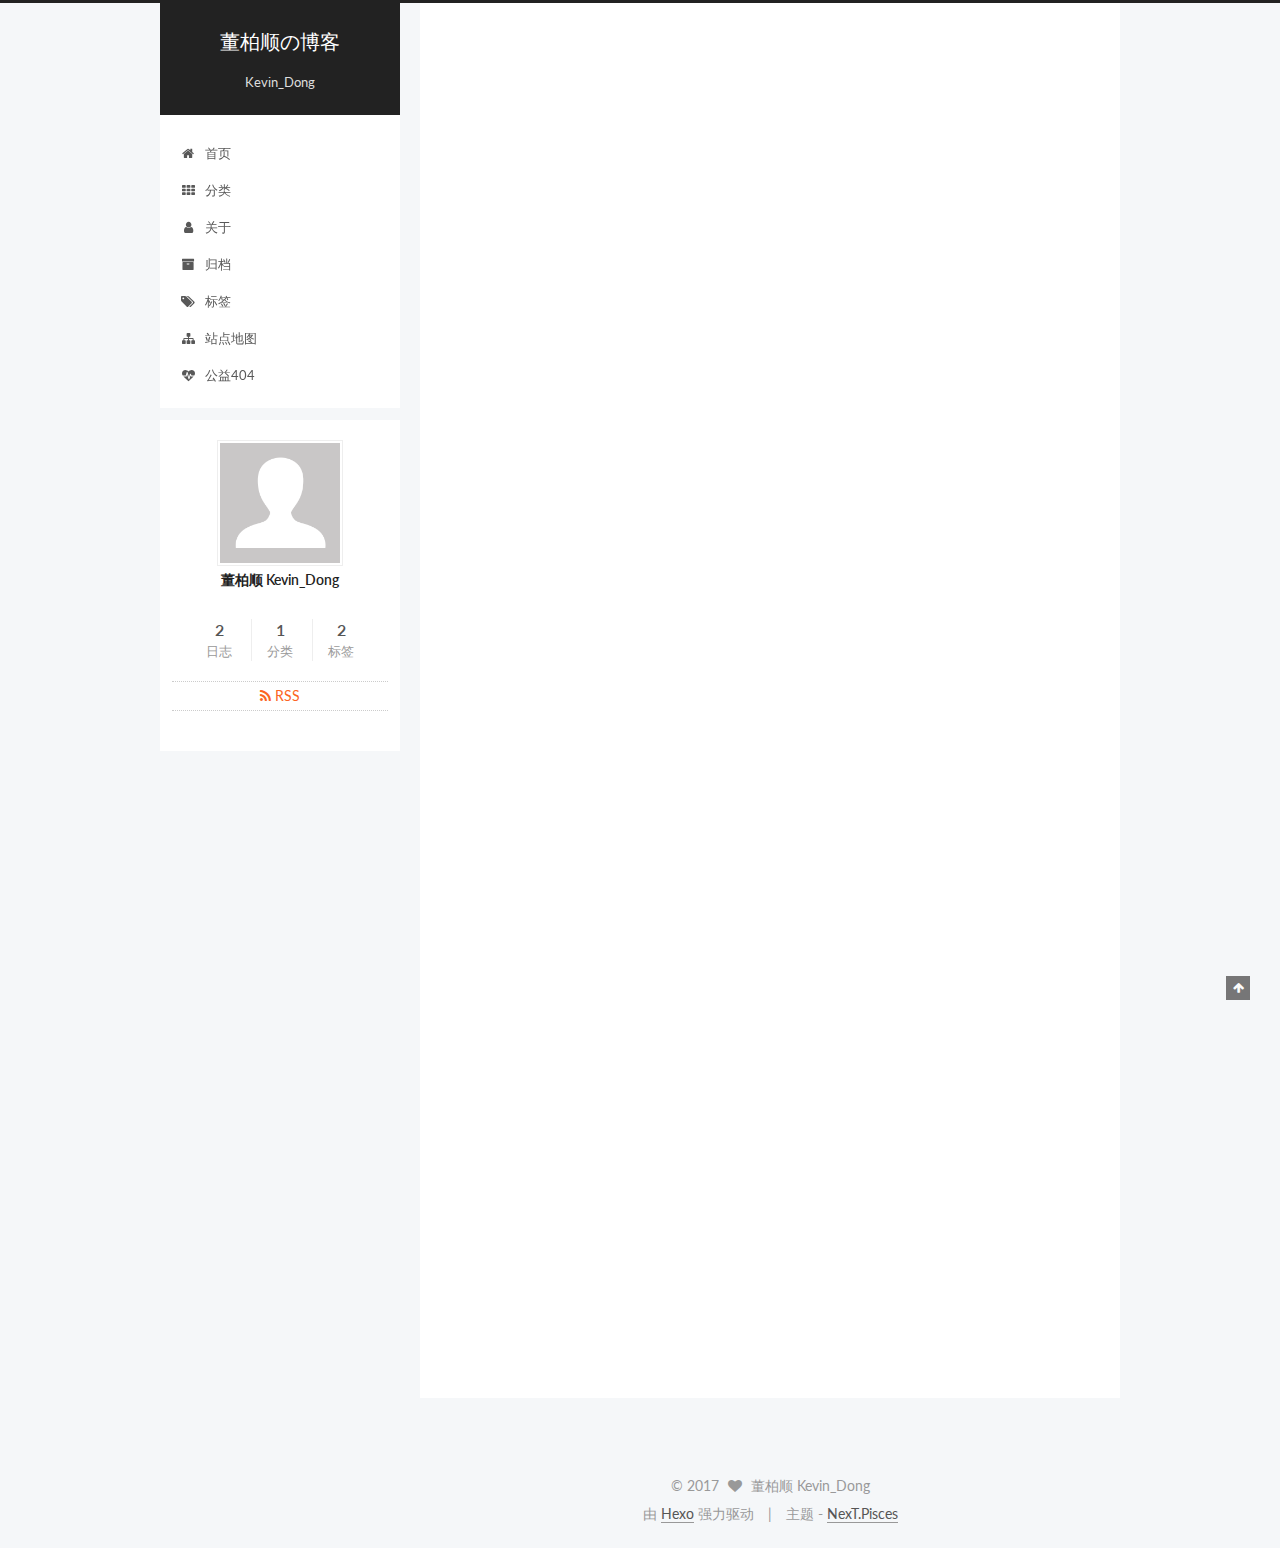
<file: index.html>
<!doctype html>



  


<html class="theme-next pisces use-motion" lang="zh-Hans">
<head>
  <meta charset="UTF-8"/>
<meta http-equiv="X-UA-Compatible" content="IE=edge" />
<meta name="viewport" content="width=device-width, initial-scale=1, maximum-scale=1"/>









<meta http-equiv="Cache-Control" content="no-transform" />
<meta http-equiv="Cache-Control" content="no-siteapp" />















  
  
  <link href="/lib/fancybox/source/jquery.fancybox.css?v=2.1.5" rel="stylesheet" type="text/css" />




  
  
  
  

  
    
    
  

  

  

  

  

  
    
    
    <link href="//fonts.googleapis.com/css?family=Lato:300,300italic,400,400italic,700,700italic&subset=latin,latin-ext" rel="stylesheet" type="text/css">
  






<link href="/lib/font-awesome/css/font-awesome.min.css?v=4.6.2" rel="stylesheet" type="text/css" />

<link href="/css/main.css?v=5.1.1" rel="stylesheet" type="text/css" />


  <meta name="keywords" content="Hexo, NexT" />





  <link rel="alternate" href="/atom.xml" title="董柏顺の博客" type="application/atom+xml" />




  <link rel="shortcut icon" type="image/x-icon" href="/favicon.ico?v=5.1.1" />






<meta property="og:type" content="website">
<meta property="og:title" content="董柏顺の博客">
<meta property="og:url" content="http://yoursite.com/index.html">
<meta property="og:site_name" content="董柏顺の博客">
<meta name="twitter:card" content="summary">
<meta name="twitter:title" content="董柏顺の博客">



<script type="text/javascript" id="hexo.configurations">
  var NexT = window.NexT || {};
  var CONFIG = {
    root: '/',
    scheme: 'Pisces',
    sidebar: {"position":"left","display":"always","offset":12,"offset_float":0,"b2t":false,"scrollpercent":false},
    fancybox: true,
    motion: true,
    duoshuo: {
      userId: '0',
      author: '博主'
    },
    algolia: {
      applicationID: '',
      apiKey: '',
      indexName: '',
      hits: {"per_page":10},
      labels: {"input_placeholder":"Search for Posts","hits_empty":"We didn't find any results for the search: ${query}","hits_stats":"${hits} results found in ${time} ms"}
    }
  };
</script>



  <link rel="canonical" href="http://yoursite.com/"/>





  <title>董柏顺の博客</title>
  














</head>

<body itemscope itemtype="http://schema.org/WebPage" lang="zh-Hans">

  
  
    
  

  <div class="container sidebar-position-left 
   page-home 
 ">
    <div class="headband"></div>

    <header id="header" class="header" itemscope itemtype="http://schema.org/WPHeader">
      <div class="header-inner"><div class="site-brand-wrapper">
  <div class="site-meta ">
    

    <div class="custom-logo-site-title">
      <a href="/"  class="brand" rel="start">
        <span class="logo-line-before"><i></i></span>
        <span class="site-title">董柏顺の博客</span>
        <span class="logo-line-after"><i></i></span>
      </a>
    </div>
      
        <p class="site-subtitle">Kevin_Dong</p>
      
  </div>

  <div class="site-nav-toggle">
    <button>
      <span class="btn-bar"></span>
      <span class="btn-bar"></span>
      <span class="btn-bar"></span>
    </button>
  </div>
</div>

<nav class="site-nav">
  

  
    <ul id="menu" class="menu">
      
        
        <li class="menu-item menu-item-home">
          <a href="/" rel="section">
            
              <i class="menu-item-icon fa fa-fw fa-home"></i> <br />
            
            首页
          </a>
        </li>
      
        
        <li class="menu-item menu-item-categories">
          <a href="/categories/" rel="section">
            
              <i class="menu-item-icon fa fa-fw fa-th"></i> <br />
            
            分类
          </a>
        </li>
      
        
        <li class="menu-item menu-item-about">
          <a href="/about/" rel="section">
            
              <i class="menu-item-icon fa fa-fw fa-user"></i> <br />
            
            关于
          </a>
        </li>
      
        
        <li class="menu-item menu-item-archives">
          <a href="/archives/" rel="section">
            
              <i class="menu-item-icon fa fa-fw fa-archive"></i> <br />
            
            归档
          </a>
        </li>
      
        
        <li class="menu-item menu-item-tags">
          <a href="/tags/" rel="section">
            
              <i class="menu-item-icon fa fa-fw fa-tags"></i> <br />
            
            标签
          </a>
        </li>
      
        
        <li class="menu-item menu-item-sitemap">
          <a href="/sitemap.xml" rel="section">
            
              <i class="menu-item-icon fa fa-fw fa-sitemap"></i> <br />
            
            站点地图
          </a>
        </li>
      
        
        <li class="menu-item menu-item-commonweal">
          <a href="/404.html" rel="section">
            
              <i class="menu-item-icon fa fa-fw fa-heartbeat"></i> <br />
            
            公益404
          </a>
        </li>
      

      
    </ul>
  

  
</nav>



 </div>
    </header>

    <main id="main" class="main">
      <div class="main-inner">
        <div class="content-wrap">
          <div id="content" class="content">
            
  <section id="posts" class="posts-expand">
    
      

  

  
  
  

  <article class="post post-type-normal " itemscope itemtype="http://schema.org/Article">
    <link itemprop="mainEntityOfPage" href="http://yoursite.com/2017/07/03/博客开通/">

    <span hidden itemprop="author" itemscope itemtype="http://schema.org/Person">
      <meta itemprop="name" content="董柏顺 Kevin_Dong">
      <meta itemprop="description" content="">
      <meta itemprop="image" content="/images/avatar.gif">
    </span>

    <span hidden itemprop="publisher" itemscope itemtype="http://schema.org/Organization">
      <meta itemprop="name" content="董柏顺の博客">
    </span>

    
      <header class="post-header">

        
        
          <h1 class="post-title" itemprop="name headline">
                
                <a class="post-title-link" href="/2017/07/03/博客开通/" itemprop="url">博客开通</a></h1>
        

        <div class="post-meta">
          <span class="post-time">
            
              <span class="post-meta-item-icon">
                <i class="fa fa-calendar-o"></i>
              </span>
              
                <span class="post-meta-item-text">发表于</span>
              
              <time title="创建于" itemprop="dateCreated datePublished" datetime="2017-07-03T00:16:24+08:00">
                2017-07-03
              </time>
            

            

            
          </span>

          
            <span class="post-category" >
            
              <span class="post-meta-divider">|</span>
            
              <span class="post-meta-item-icon">
                <i class="fa fa-folder-o"></i>
              </span>
              
                <span class="post-meta-item-text">分类于</span>
              
              
                <span itemprop="about" itemscope itemtype="http://schema.org/Thing">
                  <a href="/categories/随笔/" itemprop="url" rel="index">
                    <span itemprop="name">随笔</span>
                  </a>
                </span>

                
                
              
            </span>
          

          
            
          

          
          

          

          

          

        </div>
      </header>
    

    <div class="post-body" itemprop="articleBody">

      
      

      
        
          
            <h1 id="这只是个简单的随笔"><a href="#这只是个简单的随笔" class="headerlink" title="这只是个简单的随笔"></a>这只是个简单的随笔</h1>
          
        
      
    </div>

    <div>
      
    </div>

    <div>
      
    </div>

    <div>
      
    </div>

    <footer class="post-footer">
      

      

      

      
      
        <div class="post-eof"></div>
      
    </footer>
  </article>


    
      

  

  
  
  

  <article class="post post-type-normal " itemscope itemtype="http://schema.org/Article">
    <link itemprop="mainEntityOfPage" href="http://yoursite.com/2017/07/02/hello-world/">

    <span hidden itemprop="author" itemscope itemtype="http://schema.org/Person">
      <meta itemprop="name" content="董柏顺 Kevin_Dong">
      <meta itemprop="description" content="">
      <meta itemprop="image" content="/images/avatar.gif">
    </span>

    <span hidden itemprop="publisher" itemscope itemtype="http://schema.org/Organization">
      <meta itemprop="name" content="董柏顺の博客">
    </span>

    
      <header class="post-header">

        
        
          <h1 class="post-title" itemprop="name headline">
                
                <a class="post-title-link" href="/2017/07/02/hello-world/" itemprop="url">Hello World</a></h1>
        

        <div class="post-meta">
          <span class="post-time">
            
              <span class="post-meta-item-icon">
                <i class="fa fa-calendar-o"></i>
              </span>
              
                <span class="post-meta-item-text">发表于</span>
              
              <time title="创建于" itemprop="dateCreated datePublished" datetime="2017-07-02T19:18:09+08:00">
                2017-07-02
              </time>
            

            

            
          </span>

          

          
            
          

          
          

          

          

          

        </div>
      </header>
    

    <div class="post-body" itemprop="articleBody">

      
      

      
        
          
            <p>Welcome to <a href="https://hexo.io/" target="_blank" rel="external">Hexo</a>! This is your very first post. Check <a href="https://hexo.io/docs/" target="_blank" rel="external">documentation</a> for more info. If you get any problems when using Hexo, you can find the answer in <a href="https://hexo.io/docs/troubleshooting.html" target="_blank" rel="external">troubleshooting</a> or you can ask me on <a href="https://github.com/hexojs/hexo/issues" target="_blank" rel="external">GitHub</a>.</p>
<h2 id="Quick-Start"><a href="#Quick-Start" class="headerlink" title="Quick Start"></a>Quick Start</h2><h3 id="Create-a-new-post"><a href="#Create-a-new-post" class="headerlink" title="Create a new post"></a>Create a new post</h3><figure class="highlight bash"><table><tr><td class="gutter"><pre><div class="line">1</div></pre></td><td class="code"><pre><div class="line">$ hexo new <span class="string">"My New Post"</span></div></pre></td></tr></table></figure>
<p>More info: <a href="https://hexo.io/docs/writing.html" target="_blank" rel="external">Writing</a></p>
<h3 id="Run-server"><a href="#Run-server" class="headerlink" title="Run server"></a>Run server</h3><figure class="highlight bash"><table><tr><td class="gutter"><pre><div class="line">1</div></pre></td><td class="code"><pre><div class="line">$ hexo server</div></pre></td></tr></table></figure>
<p>More info: <a href="https://hexo.io/docs/server.html" target="_blank" rel="external">Server</a></p>
<h3 id="Generate-static-files"><a href="#Generate-static-files" class="headerlink" title="Generate static files"></a>Generate static files</h3><figure class="highlight bash"><table><tr><td class="gutter"><pre><div class="line">1</div></pre></td><td class="code"><pre><div class="line">$ hexo generate</div></pre></td></tr></table></figure>
<p>More info: <a href="https://hexo.io/docs/generating.html" target="_blank" rel="external">Generating</a></p>
<h3 id="Deploy-to-remote-sites"><a href="#Deploy-to-remote-sites" class="headerlink" title="Deploy to remote sites"></a>Deploy to remote sites</h3><figure class="highlight bash"><table><tr><td class="gutter"><pre><div class="line">1</div></pre></td><td class="code"><pre><div class="line">$ hexo deploy</div></pre></td></tr></table></figure>
<p>More info: <a href="https://hexo.io/docs/deployment.html" target="_blank" rel="external">Deployment</a></p>

          
        
      
    </div>

    <div>
      
    </div>

    <div>
      
    </div>

    <div>
      
    </div>

    <footer class="post-footer">
      

      

      

      
      
        <div class="post-eof"></div>
      
    </footer>
  </article>


    
  </section>

  


          </div>
          


          

        </div>
        
          
  
  <div class="sidebar-toggle">
    <div class="sidebar-toggle-line-wrap">
      <span class="sidebar-toggle-line sidebar-toggle-line-first"></span>
      <span class="sidebar-toggle-line sidebar-toggle-line-middle"></span>
      <span class="sidebar-toggle-line sidebar-toggle-line-last"></span>
    </div>
  </div>

  <aside id="sidebar" class="sidebar">
    <div class="sidebar-inner">

      

      

      <section class="site-overview sidebar-panel sidebar-panel-active">
        <div class="site-author motion-element" itemprop="author" itemscope itemtype="http://schema.org/Person">
          <img class="site-author-image" itemprop="image"
               src="/images/avatar.gif"
               alt="董柏顺 Kevin_Dong" />
          <p class="site-author-name" itemprop="name">董柏顺 Kevin_Dong</p>
           
              <p class="site-description motion-element" itemprop="description"></p>
          
        </div>
        <nav class="site-state motion-element">

          
            <div class="site-state-item site-state-posts">
              <a href="/archives/">
                <span class="site-state-item-count">2</span>
                <span class="site-state-item-name">日志</span>
              </a>
            </div>
          

          
            
            
            <div class="site-state-item site-state-categories">
              
                <span class="site-state-item-count">1</span>
                <span class="site-state-item-name">分类</span>
              
            </div>
          

          
            
            
            <div class="site-state-item site-state-tags">
              
                <span class="site-state-item-count">2</span>
                <span class="site-state-item-name">标签</span>
              
            </div>
          

        </nav>

        
          <div class="feed-link motion-element">
            <a href="/atom.xml" rel="alternate">
              <i class="fa fa-rss"></i>
              RSS
            </a>
          </div>
        

        <div class="links-of-author motion-element">
          
        </div>

        
        

        
        

        


      </section>

      

      

    </div>
  </aside>


        
      </div>
    </main>

    <footer id="footer" class="footer">
      <div class="footer-inner">
        <div class="copyright" >
  
  &copy; 
  <span itemprop="copyrightYear">2017</span>
  <span class="with-love">
    <i class="fa fa-heart"></i>
  </span>
  <span class="author" itemprop="copyrightHolder">董柏顺 Kevin_Dong</span>
</div>


<div class="powered-by">
  由 <a class="theme-link" href="https://hexo.io">Hexo</a> 强力驱动
</div>

<div class="theme-info">
  主题 -
  <a class="theme-link" href="https://github.com/iissnan/hexo-theme-next">
    NexT.Pisces
  </a>
</div>


        

        
      </div>
    </footer>

    
      <div class="back-to-top">
        <i class="fa fa-arrow-up"></i>
        
      </div>
    

  </div>

  

<script type="text/javascript">
  if (Object.prototype.toString.call(window.Promise) !== '[object Function]') {
    window.Promise = null;
  }
</script>









  












  
  <script type="text/javascript" src="/lib/jquery/index.js?v=2.1.3"></script>

  
  <script type="text/javascript" src="/lib/fastclick/lib/fastclick.min.js?v=1.0.6"></script>

  
  <script type="text/javascript" src="/lib/jquery_lazyload/jquery.lazyload.js?v=1.9.7"></script>

  
  <script type="text/javascript" src="/lib/velocity/velocity.min.js?v=1.2.1"></script>

  
  <script type="text/javascript" src="/lib/velocity/velocity.ui.min.js?v=1.2.1"></script>

  
  <script type="text/javascript" src="/lib/fancybox/source/jquery.fancybox.pack.js?v=2.1.5"></script>


  


  <script type="text/javascript" src="/js/src/utils.js?v=5.1.1"></script>

  <script type="text/javascript" src="/js/src/motion.js?v=5.1.1"></script>



  
  


  <script type="text/javascript" src="/js/src/affix.js?v=5.1.1"></script>

  <script type="text/javascript" src="/js/src/schemes/pisces.js?v=5.1.1"></script>



  
    <script type="text/javascript" src="/js/src/scrollspy.js?v=5.1.1"></script>
<script type="text/javascript" src="/js/src/post-details.js?v=5.1.1"></script>

  

  


  <script type="text/javascript" src="/js/src/bootstrap.js?v=5.1.1"></script>



  


  




	





  





  





  






  





  

  

  

  

  

  

</body>
</html>
</file>
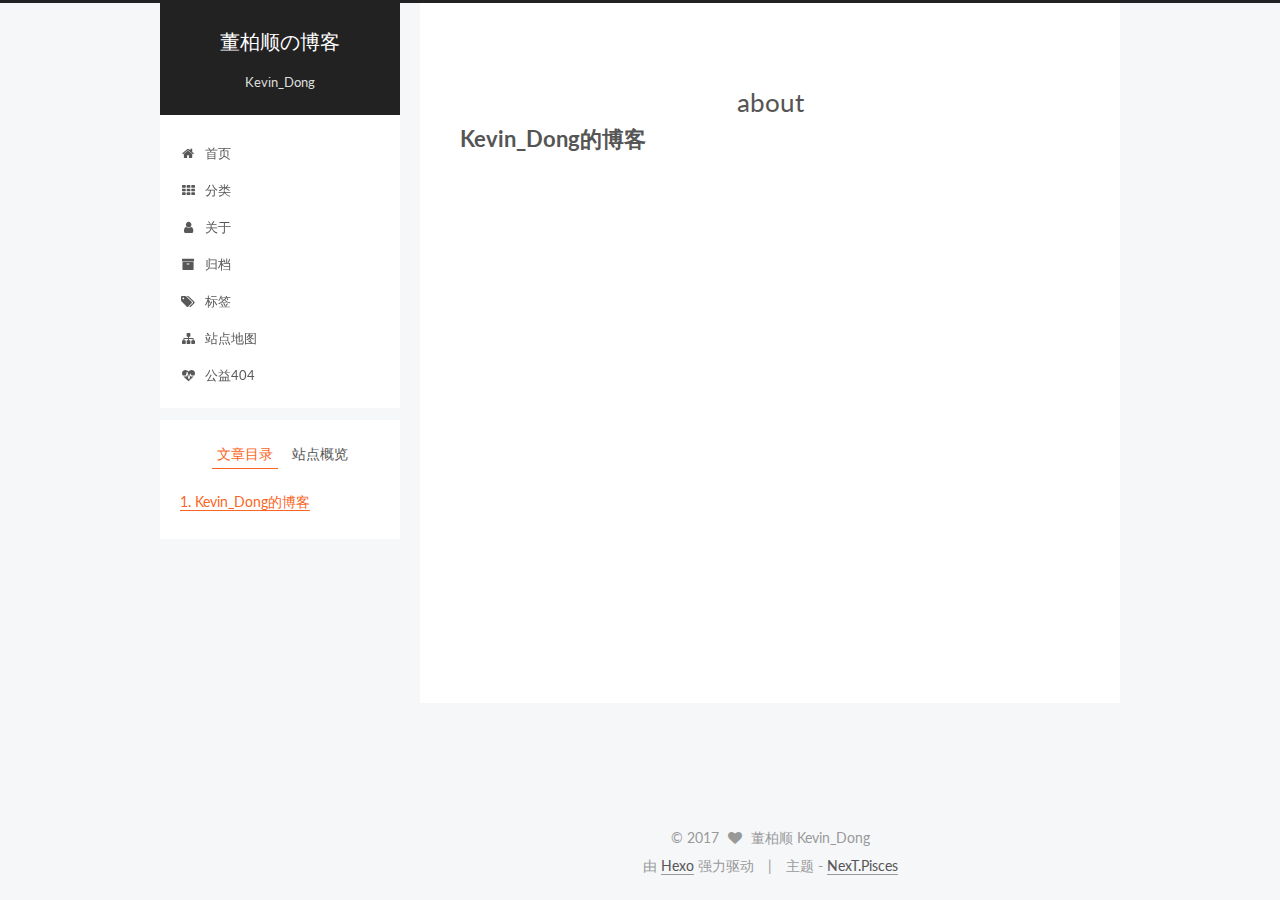
<file: about/index.html>
<!doctype html>



  


<html class="theme-next pisces use-motion" lang="zh-Hans">
<head>
  <meta charset="UTF-8"/>
<meta http-equiv="X-UA-Compatible" content="IE=edge" />
<meta name="viewport" content="width=device-width, initial-scale=1, maximum-scale=1"/>









<meta http-equiv="Cache-Control" content="no-transform" />
<meta http-equiv="Cache-Control" content="no-siteapp" />















  
  
  <link href="/lib/fancybox/source/jquery.fancybox.css?v=2.1.5" rel="stylesheet" type="text/css" />




  
  
  
  

  
    
    
  

  

  

  

  

  
    
    
    <link href="//fonts.googleapis.com/css?family=Lato:300,300italic,400,400italic,700,700italic&subset=latin,latin-ext" rel="stylesheet" type="text/css">
  






<link href="/lib/font-awesome/css/font-awesome.min.css?v=4.6.2" rel="stylesheet" type="text/css" />

<link href="/css/main.css?v=5.1.1" rel="stylesheet" type="text/css" />


  <meta name="keywords" content="Hexo, NexT" />




  


  <link rel="alternate" href="/atom.xml" title="董柏顺の博客" type="application/atom+xml" />




  <link rel="shortcut icon" type="image/x-icon" href="/favicon.ico?v=5.1.1" />






<meta name="description" content="Kevin_Dong的博客">
<meta property="og:type" content="website">
<meta property="og:title" content="about">
<meta property="og:url" content="http://yoursite.com/about/index.html">
<meta property="og:site_name" content="董柏顺の博客">
<meta property="og:description" content="Kevin_Dong的博客">
<meta property="og:updated_time" content="2017-07-03T14:57:00.811Z">
<meta name="twitter:card" content="summary">
<meta name="twitter:title" content="about">
<meta name="twitter:description" content="Kevin_Dong的博客">



<script type="text/javascript" id="hexo.configurations">
  var NexT = window.NexT || {};
  var CONFIG = {
    root: '/',
    scheme: 'Pisces',
    sidebar: {"position":"left","display":"always","offset":12,"offset_float":0,"b2t":false,"scrollpercent":false},
    fancybox: true,
    motion: true,
    duoshuo: {
      userId: '0',
      author: '博主'
    },
    algolia: {
      applicationID: '',
      apiKey: '',
      indexName: '',
      hits: {"per_page":10},
      labels: {"input_placeholder":"Search for Posts","hits_empty":"We didn't find any results for the search: ${query}","hits_stats":"${hits} results found in ${time} ms"}
    }
  };
</script>



  <link rel="canonical" href="http://yoursite.com/about/"/>





  <title>about | 董柏顺の博客</title>
  














</head>

<body itemscope itemtype="http://schema.org/WebPage" lang="zh-Hans">

  
  
    
  

  <div class="container sidebar-position-left page-post-detail ">
    <div class="headband"></div>

    <header id="header" class="header" itemscope itemtype="http://schema.org/WPHeader">
      <div class="header-inner"><div class="site-brand-wrapper">
  <div class="site-meta ">
    

    <div class="custom-logo-site-title">
      <a href="/"  class="brand" rel="start">
        <span class="logo-line-before"><i></i></span>
        <span class="site-title">董柏顺の博客</span>
        <span class="logo-line-after"><i></i></span>
      </a>
    </div>
      
        <p class="site-subtitle">Kevin_Dong</p>
      
  </div>

  <div class="site-nav-toggle">
    <button>
      <span class="btn-bar"></span>
      <span class="btn-bar"></span>
      <span class="btn-bar"></span>
    </button>
  </div>
</div>

<nav class="site-nav">
  

  
    <ul id="menu" class="menu">
      
        
        <li class="menu-item menu-item-home">
          <a href="/" rel="section">
            
              <i class="menu-item-icon fa fa-fw fa-home"></i> <br />
            
            首页
          </a>
        </li>
      
        
        <li class="menu-item menu-item-categories">
          <a href="/categories/" rel="section">
            
              <i class="menu-item-icon fa fa-fw fa-th"></i> <br />
            
            分类
          </a>
        </li>
      
        
        <li class="menu-item menu-item-about">
          <a href="/about/" rel="section">
            
              <i class="menu-item-icon fa fa-fw fa-user"></i> <br />
            
            关于
          </a>
        </li>
      
        
        <li class="menu-item menu-item-archives">
          <a href="/archives/" rel="section">
            
              <i class="menu-item-icon fa fa-fw fa-archive"></i> <br />
            
            归档
          </a>
        </li>
      
        
        <li class="menu-item menu-item-tags">
          <a href="/tags/" rel="section">
            
              <i class="menu-item-icon fa fa-fw fa-tags"></i> <br />
            
            标签
          </a>
        </li>
      
        
        <li class="menu-item menu-item-sitemap">
          <a href="/sitemap.xml" rel="section">
            
              <i class="menu-item-icon fa fa-fw fa-sitemap"></i> <br />
            
            站点地图
          </a>
        </li>
      
        
        <li class="menu-item menu-item-commonweal">
          <a href="/404.html" rel="section">
            
              <i class="menu-item-icon fa fa-fw fa-heartbeat"></i> <br />
            
            公益404
          </a>
        </li>
      

      
    </ul>
  

  
</nav>



 </div>
    </header>

    <main id="main" class="main">
      <div class="main-inner">
        <div class="content-wrap">
          <div id="content" class="content">
            

  <div id="posts" class="posts-expand">
  <header class="post-header">

	<h1 class="post-title" itemprop="name headline">about</h1>



</header>

    
    
      <h1 id="Kevin-Dong的博客"><a href="#Kevin-Dong的博客" class="headerlink" title="Kevin_Dong的博客"></a>Kevin_Dong的博客</h1>
    
  </div>


          </div>
          


          
  <div class="comments" id="comments">
    
  </div>


        </div>
        
          
  
  <div class="sidebar-toggle">
    <div class="sidebar-toggle-line-wrap">
      <span class="sidebar-toggle-line sidebar-toggle-line-first"></span>
      <span class="sidebar-toggle-line sidebar-toggle-line-middle"></span>
      <span class="sidebar-toggle-line sidebar-toggle-line-last"></span>
    </div>
  </div>

  <aside id="sidebar" class="sidebar">
    <div class="sidebar-inner">

      

      
        <ul class="sidebar-nav motion-element">
          <li class="sidebar-nav-toc sidebar-nav-active" data-target="post-toc-wrap" >
            文章目录
          </li>
          <li class="sidebar-nav-overview" data-target="site-overview">
            站点概览
          </li>
        </ul>
      

      <section class="site-overview sidebar-panel">
        <div class="site-author motion-element" itemprop="author" itemscope itemtype="http://schema.org/Person">
          <img class="site-author-image" itemprop="image"
               src="/images/avatar.gif"
               alt="董柏顺 Kevin_Dong" />
          <p class="site-author-name" itemprop="name">董柏顺 Kevin_Dong</p>
           
              <p class="site-description motion-element" itemprop="description"></p>
          
        </div>
        <nav class="site-state motion-element">

          
            <div class="site-state-item site-state-posts">
              <a href="/archives/">
                <span class="site-state-item-count">2</span>
                <span class="site-state-item-name">日志</span>
              </a>
            </div>
          

          
            
            
            <div class="site-state-item site-state-categories">
              
                <span class="site-state-item-count">1</span>
                <span class="site-state-item-name">分类</span>
              
            </div>
          

          
            
            
            <div class="site-state-item site-state-tags">
              
                <span class="site-state-item-count">2</span>
                <span class="site-state-item-name">标签</span>
              
            </div>
          

        </nav>

        
          <div class="feed-link motion-element">
            <a href="/atom.xml" rel="alternate">
              <i class="fa fa-rss"></i>
              RSS
            </a>
          </div>
        

        <div class="links-of-author motion-element">
          
        </div>

        
        

        
        

        


      </section>

      
      <!--noindex-->
        <section class="post-toc-wrap motion-element sidebar-panel sidebar-panel-active">
          <div class="post-toc">

            
              
            

            
              <div class="post-toc-content"><ol class="nav"><li class="nav-item nav-level-1"><a class="nav-link" href="#Kevin-Dong的博客"><span class="nav-number">1.</span> <span class="nav-text">Kevin_Dong的博客</span></a></li></ol></div>
            

          </div>
        </section>
      <!--/noindex-->
      

      

    </div>
  </aside>


        
      </div>
    </main>

    <footer id="footer" class="footer">
      <div class="footer-inner">
        <div class="copyright" >
  
  &copy; 
  <span itemprop="copyrightYear">2017</span>
  <span class="with-love">
    <i class="fa fa-heart"></i>
  </span>
  <span class="author" itemprop="copyrightHolder">董柏顺 Kevin_Dong</span>
</div>


<div class="powered-by">
  由 <a class="theme-link" href="https://hexo.io">Hexo</a> 强力驱动
</div>

<div class="theme-info">
  主题 -
  <a class="theme-link" href="https://github.com/iissnan/hexo-theme-next">
    NexT.Pisces
  </a>
</div>


        

        
      </div>
    </footer>

    
      <div class="back-to-top">
        <i class="fa fa-arrow-up"></i>
        
      </div>
    

  </div>

  

<script type="text/javascript">
  if (Object.prototype.toString.call(window.Promise) !== '[object Function]') {
    window.Promise = null;
  }
</script>









  












  
  <script type="text/javascript" src="/lib/jquery/index.js?v=2.1.3"></script>

  
  <script type="text/javascript" src="/lib/fastclick/lib/fastclick.min.js?v=1.0.6"></script>

  
  <script type="text/javascript" src="/lib/jquery_lazyload/jquery.lazyload.js?v=1.9.7"></script>

  
  <script type="text/javascript" src="/lib/velocity/velocity.min.js?v=1.2.1"></script>

  
  <script type="text/javascript" src="/lib/velocity/velocity.ui.min.js?v=1.2.1"></script>

  
  <script type="text/javascript" src="/lib/fancybox/source/jquery.fancybox.pack.js?v=2.1.5"></script>


  


  <script type="text/javascript" src="/js/src/utils.js?v=5.1.1"></script>

  <script type="text/javascript" src="/js/src/motion.js?v=5.1.1"></script>



  
  


  <script type="text/javascript" src="/js/src/affix.js?v=5.1.1"></script>

  <script type="text/javascript" src="/js/src/schemes/pisces.js?v=5.1.1"></script>



  
    <script type="text/javascript" src="/js/src/scrollspy.js?v=5.1.1"></script>
<script type="text/javascript" src="/js/src/post-details.js?v=5.1.1"></script>

  

  


  <script type="text/javascript" src="/js/src/bootstrap.js?v=5.1.1"></script>



  


  




	





  





  





  






  





  

  

  

  

  

  

</body>
</html>
</file>
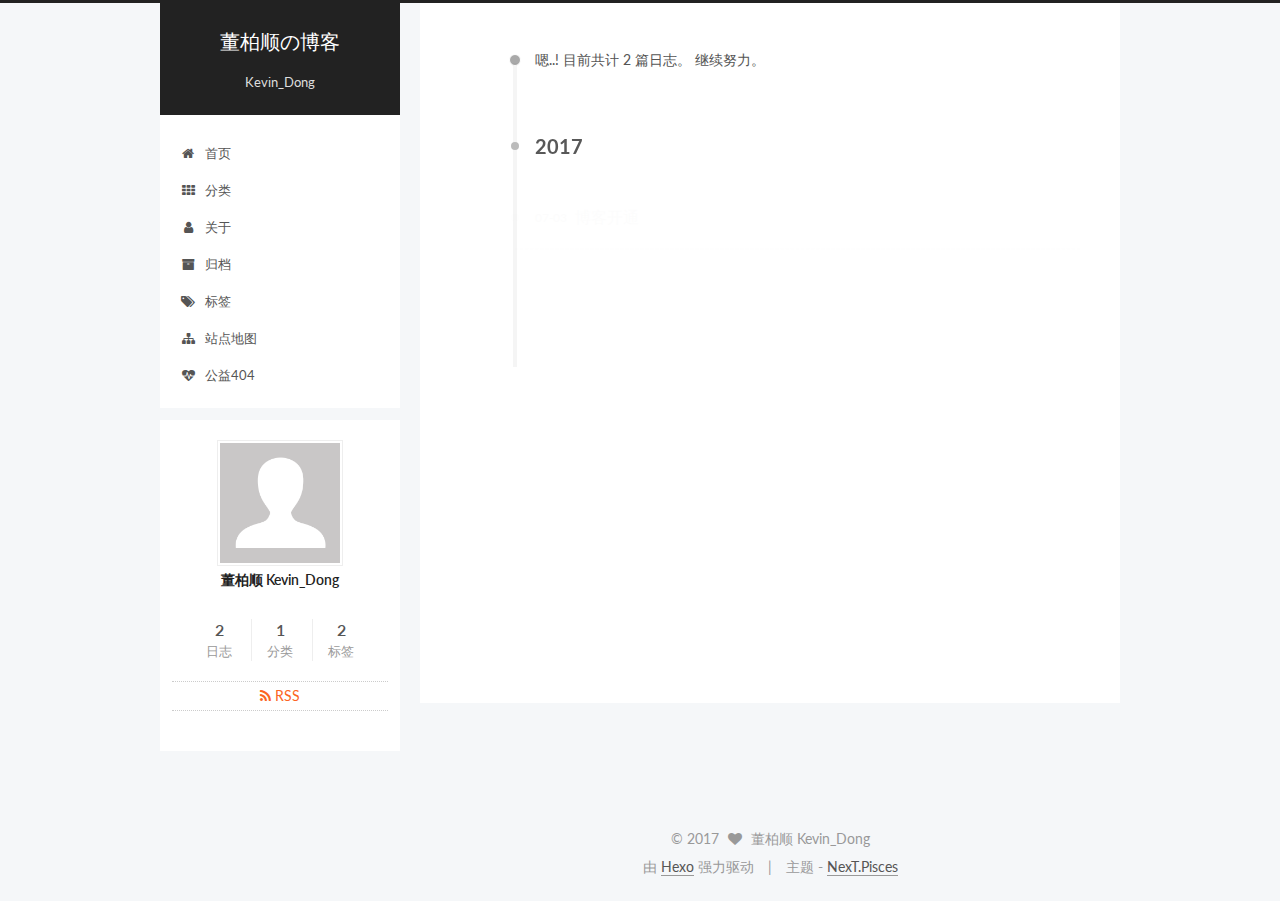
<file: archives/index.html>
<!doctype html>



  


<html class="theme-next pisces use-motion" lang="zh-Hans">
<head>
  <meta charset="UTF-8"/>
<meta http-equiv="X-UA-Compatible" content="IE=edge" />
<meta name="viewport" content="width=device-width, initial-scale=1, maximum-scale=1"/>









<meta http-equiv="Cache-Control" content="no-transform" />
<meta http-equiv="Cache-Control" content="no-siteapp" />















  
  
  <link href="/lib/fancybox/source/jquery.fancybox.css?v=2.1.5" rel="stylesheet" type="text/css" />




  
  
  
  

  
    
    
  

  

  

  

  

  
    
    
    <link href="//fonts.googleapis.com/css?family=Lato:300,300italic,400,400italic,700,700italic&subset=latin,latin-ext" rel="stylesheet" type="text/css">
  






<link href="/lib/font-awesome/css/font-awesome.min.css?v=4.6.2" rel="stylesheet" type="text/css" />

<link href="/css/main.css?v=5.1.1" rel="stylesheet" type="text/css" />


  <meta name="keywords" content="Hexo, NexT" />





  <link rel="alternate" href="/atom.xml" title="董柏顺の博客" type="application/atom+xml" />




  <link rel="shortcut icon" type="image/x-icon" href="/favicon.ico?v=5.1.1" />






<meta property="og:type" content="website">
<meta property="og:title" content="董柏顺の博客">
<meta property="og:url" content="http://yoursite.com/archives/index.html">
<meta property="og:site_name" content="董柏顺の博客">
<meta name="twitter:card" content="summary">
<meta name="twitter:title" content="董柏顺の博客">



<script type="text/javascript" id="hexo.configurations">
  var NexT = window.NexT || {};
  var CONFIG = {
    root: '/',
    scheme: 'Pisces',
    sidebar: {"position":"left","display":"always","offset":12,"offset_float":0,"b2t":false,"scrollpercent":false},
    fancybox: true,
    motion: true,
    duoshuo: {
      userId: '0',
      author: '博主'
    },
    algolia: {
      applicationID: '',
      apiKey: '',
      indexName: '',
      hits: {"per_page":10},
      labels: {"input_placeholder":"Search for Posts","hits_empty":"We didn't find any results for the search: ${query}","hits_stats":"${hits} results found in ${time} ms"}
    }
  };
</script>



  <link rel="canonical" href="http://yoursite.com/archives/"/>





  <title>归档 | 董柏顺の博客</title>
  














</head>

<body itemscope itemtype="http://schema.org/WebPage" lang="zh-Hans">

  
  
    
  

  <div class="container sidebar-position-left  page-archive  ">
    <div class="headband"></div>

    <header id="header" class="header" itemscope itemtype="http://schema.org/WPHeader">
      <div class="header-inner"><div class="site-brand-wrapper">
  <div class="site-meta ">
    

    <div class="custom-logo-site-title">
      <a href="/"  class="brand" rel="start">
        <span class="logo-line-before"><i></i></span>
        <span class="site-title">董柏顺の博客</span>
        <span class="logo-line-after"><i></i></span>
      </a>
    </div>
      
        <p class="site-subtitle">Kevin_Dong</p>
      
  </div>

  <div class="site-nav-toggle">
    <button>
      <span class="btn-bar"></span>
      <span class="btn-bar"></span>
      <span class="btn-bar"></span>
    </button>
  </div>
</div>

<nav class="site-nav">
  

  
    <ul id="menu" class="menu">
      
        
        <li class="menu-item menu-item-home">
          <a href="/" rel="section">
            
              <i class="menu-item-icon fa fa-fw fa-home"></i> <br />
            
            首页
          </a>
        </li>
      
        
        <li class="menu-item menu-item-categories">
          <a href="/categories/" rel="section">
            
              <i class="menu-item-icon fa fa-fw fa-th"></i> <br />
            
            分类
          </a>
        </li>
      
        
        <li class="menu-item menu-item-about">
          <a href="/about/" rel="section">
            
              <i class="menu-item-icon fa fa-fw fa-user"></i> <br />
            
            关于
          </a>
        </li>
      
        
        <li class="menu-item menu-item-archives">
          <a href="/archives/" rel="section">
            
              <i class="menu-item-icon fa fa-fw fa-archive"></i> <br />
            
            归档
          </a>
        </li>
      
        
        <li class="menu-item menu-item-tags">
          <a href="/tags/" rel="section">
            
              <i class="menu-item-icon fa fa-fw fa-tags"></i> <br />
            
            标签
          </a>
        </li>
      
        
        <li class="menu-item menu-item-sitemap">
          <a href="/sitemap.xml" rel="section">
            
              <i class="menu-item-icon fa fa-fw fa-sitemap"></i> <br />
            
            站点地图
          </a>
        </li>
      
        
        <li class="menu-item menu-item-commonweal">
          <a href="/404.html" rel="section">
            
              <i class="menu-item-icon fa fa-fw fa-heartbeat"></i> <br />
            
            公益404
          </a>
        </li>
      

      
    </ul>
  

  
</nav>



 </div>
    </header>

    <main id="main" class="main">
      <div class="main-inner">
        <div class="content-wrap">
          <div id="content" class="content">
            

  <section id="posts" class="posts-collapse">
    <span class="archive-move-on"></span>

    <span class="archive-page-counter">
      
      
      
        
      
      嗯..! 目前共计 2 篇日志。 继续努力。
    </span>

    

      
      
      

      
        
        <div class="collection-title">
          <h2 class="archive-year motion-element" id="archive-year-2017">2017</h2>
        </div>
      
      

      

  <article class="post post-type-normal" itemscope itemtype="http://schema.org/Article">
    <header class="post-header">

      <h2 class="post-title">
        
            <a class="post-title-link" href="/2017/07/03/博客开通/" itemprop="url">
              
                <span itemprop="name">博客开通</span>
              
            </a>
        
      </h2>

      <div class="post-meta">
        <time class="post-time" itemprop="dateCreated"
              datetime="2017-07-03T00:16:24+08:00"
              content="2017-07-03" >
          07-03
        </time>
      </div>

    </header>
  </article>



    

      
      
      

      
      

      

  <article class="post post-type-normal" itemscope itemtype="http://schema.org/Article">
    <header class="post-header">

      <h2 class="post-title">
        
            <a class="post-title-link" href="/2017/07/02/hello-world/" itemprop="url">
              
                <span itemprop="name">Hello World</span>
              
            </a>
        
      </h2>

      <div class="post-meta">
        <time class="post-time" itemprop="dateCreated"
              datetime="2017-07-02T19:18:09+08:00"
              content="2017-07-02" >
          07-02
        </time>
      </div>

    </header>
  </article>



    

  </section>

  



          </div>
          


          

        </div>
        
          
  
  <div class="sidebar-toggle">
    <div class="sidebar-toggle-line-wrap">
      <span class="sidebar-toggle-line sidebar-toggle-line-first"></span>
      <span class="sidebar-toggle-line sidebar-toggle-line-middle"></span>
      <span class="sidebar-toggle-line sidebar-toggle-line-last"></span>
    </div>
  </div>

  <aside id="sidebar" class="sidebar">
    <div class="sidebar-inner">

      

      

      <section class="site-overview sidebar-panel sidebar-panel-active">
        <div class="site-author motion-element" itemprop="author" itemscope itemtype="http://schema.org/Person">
          <img class="site-author-image" itemprop="image"
               src="/images/avatar.gif"
               alt="董柏顺 Kevin_Dong" />
          <p class="site-author-name" itemprop="name">董柏顺 Kevin_Dong</p>
           
              <p class="site-description motion-element" itemprop="description"></p>
          
        </div>
        <nav class="site-state motion-element">

          
            <div class="site-state-item site-state-posts">
              <a href="/archives/">
                <span class="site-state-item-count">2</span>
                <span class="site-state-item-name">日志</span>
              </a>
            </div>
          

          
            
            
            <div class="site-state-item site-state-categories">
              
                <span class="site-state-item-count">1</span>
                <span class="site-state-item-name">分类</span>
              
            </div>
          

          
            
            
            <div class="site-state-item site-state-tags">
              
                <span class="site-state-item-count">2</span>
                <span class="site-state-item-name">标签</span>
              
            </div>
          

        </nav>

        
          <div class="feed-link motion-element">
            <a href="/atom.xml" rel="alternate">
              <i class="fa fa-rss"></i>
              RSS
            </a>
          </div>
        

        <div class="links-of-author motion-element">
          
        </div>

        
        

        
        

        


      </section>

      

      

    </div>
  </aside>


        
      </div>
    </main>

    <footer id="footer" class="footer">
      <div class="footer-inner">
        <div class="copyright" >
  
  &copy; 
  <span itemprop="copyrightYear">2017</span>
  <span class="with-love">
    <i class="fa fa-heart"></i>
  </span>
  <span class="author" itemprop="copyrightHolder">董柏顺 Kevin_Dong</span>
</div>


<div class="powered-by">
  由 <a class="theme-link" href="https://hexo.io">Hexo</a> 强力驱动
</div>

<div class="theme-info">
  主题 -
  <a class="theme-link" href="https://github.com/iissnan/hexo-theme-next">
    NexT.Pisces
  </a>
</div>


        

        
      </div>
    </footer>

    
      <div class="back-to-top">
        <i class="fa fa-arrow-up"></i>
        
      </div>
    

  </div>

  

<script type="text/javascript">
  if (Object.prototype.toString.call(window.Promise) !== '[object Function]') {
    window.Promise = null;
  }
</script>









  












  
  <script type="text/javascript" src="/lib/jquery/index.js?v=2.1.3"></script>

  
  <script type="text/javascript" src="/lib/fastclick/lib/fastclick.min.js?v=1.0.6"></script>

  
  <script type="text/javascript" src="/lib/jquery_lazyload/jquery.lazyload.js?v=1.9.7"></script>

  
  <script type="text/javascript" src="/lib/velocity/velocity.min.js?v=1.2.1"></script>

  
  <script type="text/javascript" src="/lib/velocity/velocity.ui.min.js?v=1.2.1"></script>

  
  <script type="text/javascript" src="/lib/fancybox/source/jquery.fancybox.pack.js?v=2.1.5"></script>


  


  <script type="text/javascript" src="/js/src/utils.js?v=5.1.1"></script>

  <script type="text/javascript" src="/js/src/motion.js?v=5.1.1"></script>



  
  


  <script type="text/javascript" src="/js/src/affix.js?v=5.1.1"></script>

  <script type="text/javascript" src="/js/src/schemes/pisces.js?v=5.1.1"></script>



  
  
    <script type="text/javascript" id="motion.page.archive">
      $('.archive-year').velocity('transition.slideLeftIn');
    </script>
  


  


  <script type="text/javascript" src="/js/src/bootstrap.js?v=5.1.1"></script>



  


  




	





  





  





  






  





  

  

  

  

  

  

</body>
</html>
</file>
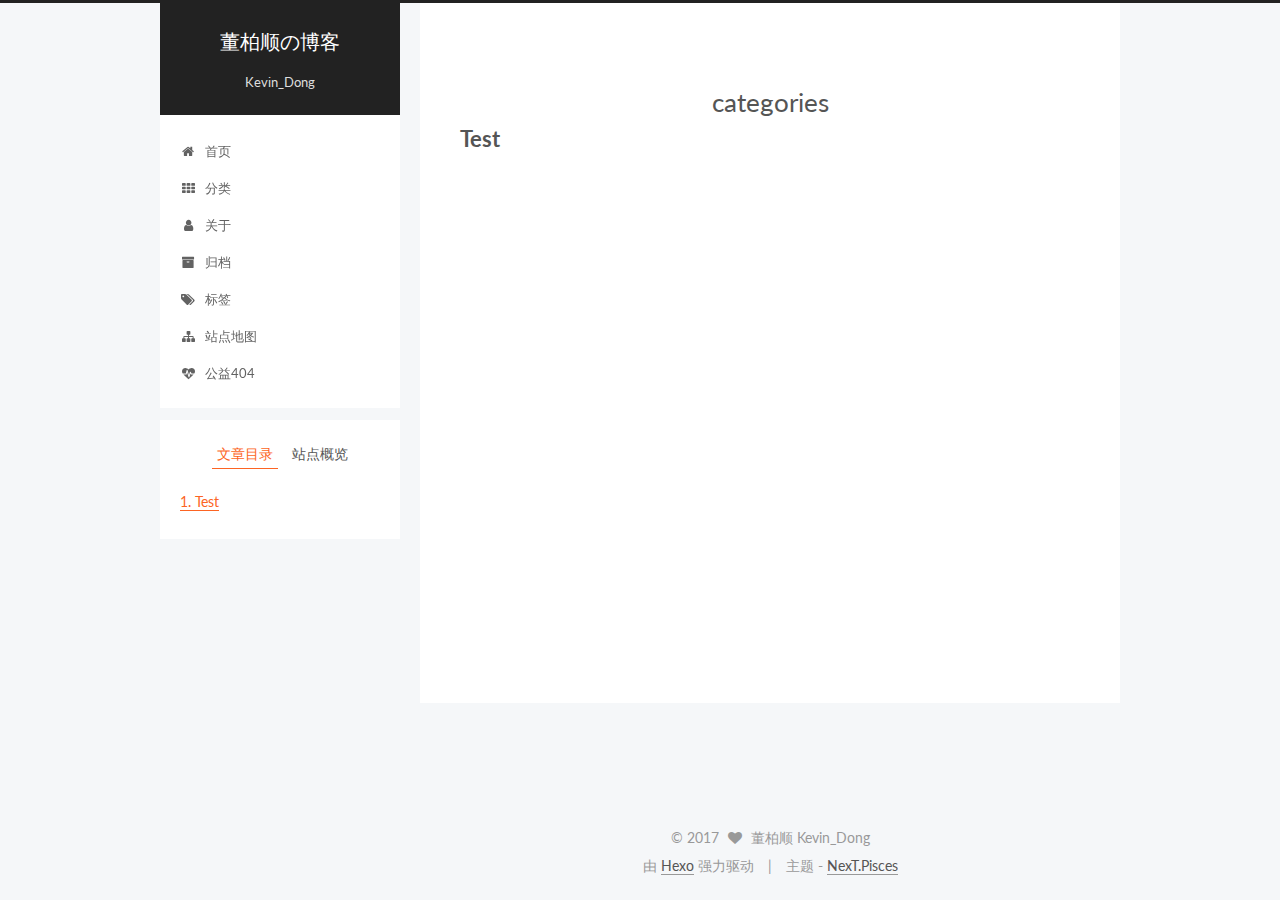
<file: categories/index.html>
<!doctype html>



  


<html class="theme-next pisces use-motion" lang="zh-Hans">
<head>
  <meta charset="UTF-8"/>
<meta http-equiv="X-UA-Compatible" content="IE=edge" />
<meta name="viewport" content="width=device-width, initial-scale=1, maximum-scale=1"/>









<meta http-equiv="Cache-Control" content="no-transform" />
<meta http-equiv="Cache-Control" content="no-siteapp" />















  
  
  <link href="/lib/fancybox/source/jquery.fancybox.css?v=2.1.5" rel="stylesheet" type="text/css" />




  
  
  
  

  
    
    
  

  

  

  

  

  
    
    
    <link href="//fonts.googleapis.com/css?family=Lato:300,300italic,400,400italic,700,700italic&subset=latin,latin-ext" rel="stylesheet" type="text/css">
  






<link href="/lib/font-awesome/css/font-awesome.min.css?v=4.6.2" rel="stylesheet" type="text/css" />

<link href="/css/main.css?v=5.1.1" rel="stylesheet" type="text/css" />


  <meta name="keywords" content="Hexo, NexT" />





  <link rel="alternate" href="/atom.xml" title="董柏顺の博客" type="application/atom+xml" />




  <link rel="shortcut icon" type="image/x-icon" href="/favicon.ico?v=5.1.1" />






<meta name="description" content="Test">
<meta property="og:type" content="website">
<meta property="og:title" content="categories">
<meta property="og:url" content="http://yoursite.com/categories/index.html">
<meta property="og:site_name" content="董柏顺の博客">
<meta property="og:description" content="Test">
<meta property="og:updated_time" content="2017-07-02T16:45:01.646Z">
<meta name="twitter:card" content="summary">
<meta name="twitter:title" content="categories">
<meta name="twitter:description" content="Test">



<script type="text/javascript" id="hexo.configurations">
  var NexT = window.NexT || {};
  var CONFIG = {
    root: '/',
    scheme: 'Pisces',
    sidebar: {"position":"left","display":"always","offset":12,"offset_float":0,"b2t":false,"scrollpercent":false},
    fancybox: true,
    motion: true,
    duoshuo: {
      userId: '0',
      author: '博主'
    },
    algolia: {
      applicationID: '',
      apiKey: '',
      indexName: '',
      hits: {"per_page":10},
      labels: {"input_placeholder":"Search for Posts","hits_empty":"We didn't find any results for the search: ${query}","hits_stats":"${hits} results found in ${time} ms"}
    }
  };
</script>



  <link rel="canonical" href="http://yoursite.com/categories/"/>





  <title>categories | 董柏顺の博客</title>
  














</head>

<body itemscope itemtype="http://schema.org/WebPage" lang="zh-Hans">

  
  
    
  

  <div class="container sidebar-position-left page-post-detail ">
    <div class="headband"></div>

    <header id="header" class="header" itemscope itemtype="http://schema.org/WPHeader">
      <div class="header-inner"><div class="site-brand-wrapper">
  <div class="site-meta ">
    

    <div class="custom-logo-site-title">
      <a href="/"  class="brand" rel="start">
        <span class="logo-line-before"><i></i></span>
        <span class="site-title">董柏顺の博客</span>
        <span class="logo-line-after"><i></i></span>
      </a>
    </div>
      
        <p class="site-subtitle">Kevin_Dong</p>
      
  </div>

  <div class="site-nav-toggle">
    <button>
      <span class="btn-bar"></span>
      <span class="btn-bar"></span>
      <span class="btn-bar"></span>
    </button>
  </div>
</div>

<nav class="site-nav">
  

  
    <ul id="menu" class="menu">
      
        
        <li class="menu-item menu-item-home">
          <a href="/" rel="section">
            
              <i class="menu-item-icon fa fa-fw fa-home"></i> <br />
            
            首页
          </a>
        </li>
      
        
        <li class="menu-item menu-item-categories">
          <a href="/categories/" rel="section">
            
              <i class="menu-item-icon fa fa-fw fa-th"></i> <br />
            
            分类
          </a>
        </li>
      
        
        <li class="menu-item menu-item-about">
          <a href="/about/" rel="section">
            
              <i class="menu-item-icon fa fa-fw fa-user"></i> <br />
            
            关于
          </a>
        </li>
      
        
        <li class="menu-item menu-item-archives">
          <a href="/archives/" rel="section">
            
              <i class="menu-item-icon fa fa-fw fa-archive"></i> <br />
            
            归档
          </a>
        </li>
      
        
        <li class="menu-item menu-item-tags">
          <a href="/tags/" rel="section">
            
              <i class="menu-item-icon fa fa-fw fa-tags"></i> <br />
            
            标签
          </a>
        </li>
      
        
        <li class="menu-item menu-item-sitemap">
          <a href="/sitemap.xml" rel="section">
            
              <i class="menu-item-icon fa fa-fw fa-sitemap"></i> <br />
            
            站点地图
          </a>
        </li>
      
        
        <li class="menu-item menu-item-commonweal">
          <a href="/404.html" rel="section">
            
              <i class="menu-item-icon fa fa-fw fa-heartbeat"></i> <br />
            
            公益404
          </a>
        </li>
      

      
    </ul>
  

  
</nav>



 </div>
    </header>

    <main id="main" class="main">
      <div class="main-inner">
        <div class="content-wrap">
          <div id="content" class="content">
            

  <div id="posts" class="posts-expand">
  <header class="post-header">

	<h1 class="post-title" itemprop="name headline">categories</h1>



</header>

    
    
      <h1 id="Test"><a href="#Test" class="headerlink" title="Test"></a>Test</h1>
    
  </div>


          </div>
          


          
  <div class="comments" id="comments">
    
  </div>


        </div>
        
          
  
  <div class="sidebar-toggle">
    <div class="sidebar-toggle-line-wrap">
      <span class="sidebar-toggle-line sidebar-toggle-line-first"></span>
      <span class="sidebar-toggle-line sidebar-toggle-line-middle"></span>
      <span class="sidebar-toggle-line sidebar-toggle-line-last"></span>
    </div>
  </div>

  <aside id="sidebar" class="sidebar">
    <div class="sidebar-inner">

      

      
        <ul class="sidebar-nav motion-element">
          <li class="sidebar-nav-toc sidebar-nav-active" data-target="post-toc-wrap" >
            文章目录
          </li>
          <li class="sidebar-nav-overview" data-target="site-overview">
            站点概览
          </li>
        </ul>
      

      <section class="site-overview sidebar-panel">
        <div class="site-author motion-element" itemprop="author" itemscope itemtype="http://schema.org/Person">
          <img class="site-author-image" itemprop="image"
               src="/images/avatar.gif"
               alt="董柏顺 Kevin_Dong" />
          <p class="site-author-name" itemprop="name">董柏顺 Kevin_Dong</p>
           
              <p class="site-description motion-element" itemprop="description"></p>
          
        </div>
        <nav class="site-state motion-element">

          
            <div class="site-state-item site-state-posts">
              <a href="/archives/">
                <span class="site-state-item-count">2</span>
                <span class="site-state-item-name">日志</span>
              </a>
            </div>
          

          
            
            
            <div class="site-state-item site-state-categories">
              
                <span class="site-state-item-count">1</span>
                <span class="site-state-item-name">分类</span>
              
            </div>
          

          
            
            
            <div class="site-state-item site-state-tags">
              
                <span class="site-state-item-count">2</span>
                <span class="site-state-item-name">标签</span>
              
            </div>
          

        </nav>

        
          <div class="feed-link motion-element">
            <a href="/atom.xml" rel="alternate">
              <i class="fa fa-rss"></i>
              RSS
            </a>
          </div>
        

        <div class="links-of-author motion-element">
          
        </div>

        
        

        
        

        


      </section>

      
      <!--noindex-->
        <section class="post-toc-wrap motion-element sidebar-panel sidebar-panel-active">
          <div class="post-toc">

            
              
            

            
              <div class="post-toc-content"><ol class="nav"><li class="nav-item nav-level-1"><a class="nav-link" href="#Test"><span class="nav-number">1.</span> <span class="nav-text">Test</span></a></li></ol></div>
            

          </div>
        </section>
      <!--/noindex-->
      

      

    </div>
  </aside>


        
      </div>
    </main>

    <footer id="footer" class="footer">
      <div class="footer-inner">
        <div class="copyright" >
  
  &copy; 
  <span itemprop="copyrightYear">2017</span>
  <span class="with-love">
    <i class="fa fa-heart"></i>
  </span>
  <span class="author" itemprop="copyrightHolder">董柏顺 Kevin_Dong</span>
</div>


<div class="powered-by">
  由 <a class="theme-link" href="https://hexo.io">Hexo</a> 强力驱动
</div>

<div class="theme-info">
  主题 -
  <a class="theme-link" href="https://github.com/iissnan/hexo-theme-next">
    NexT.Pisces
  </a>
</div>


        

        
      </div>
    </footer>

    
      <div class="back-to-top">
        <i class="fa fa-arrow-up"></i>
        
      </div>
    

  </div>

  

<script type="text/javascript">
  if (Object.prototype.toString.call(window.Promise) !== '[object Function]') {
    window.Promise = null;
  }
</script>









  












  
  <script type="text/javascript" src="/lib/jquery/index.js?v=2.1.3"></script>

  
  <script type="text/javascript" src="/lib/fastclick/lib/fastclick.min.js?v=1.0.6"></script>

  
  <script type="text/javascript" src="/lib/jquery_lazyload/jquery.lazyload.js?v=1.9.7"></script>

  
  <script type="text/javascript" src="/lib/velocity/velocity.min.js?v=1.2.1"></script>

  
  <script type="text/javascript" src="/lib/velocity/velocity.ui.min.js?v=1.2.1"></script>

  
  <script type="text/javascript" src="/lib/fancybox/source/jquery.fancybox.pack.js?v=2.1.5"></script>


  


  <script type="text/javascript" src="/js/src/utils.js?v=5.1.1"></script>

  <script type="text/javascript" src="/js/src/motion.js?v=5.1.1"></script>



  
  


  <script type="text/javascript" src="/js/src/affix.js?v=5.1.1"></script>

  <script type="text/javascript" src="/js/src/schemes/pisces.js?v=5.1.1"></script>



  
    <script type="text/javascript" src="/js/src/scrollspy.js?v=5.1.1"></script>
<script type="text/javascript" src="/js/src/post-details.js?v=5.1.1"></script>

  

  


  <script type="text/javascript" src="/js/src/bootstrap.js?v=5.1.1"></script>



  


  




	





  





  





  






  





  

  

  

  

  

  

</body>
</html>
</file>
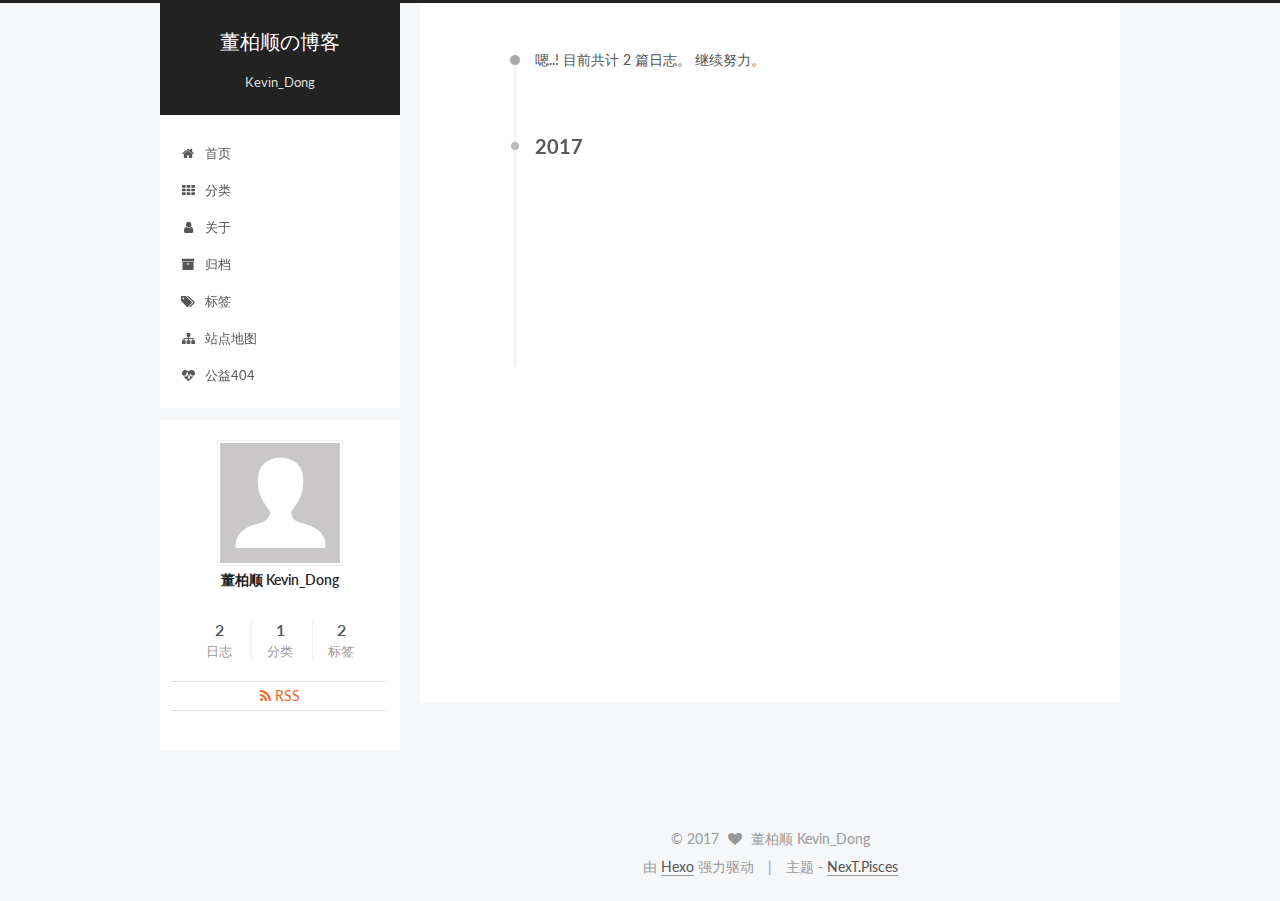
<file: archives/2017/index.html>
<!doctype html>



  


<html class="theme-next pisces use-motion" lang="zh-Hans">
<head>
  <meta charset="UTF-8"/>
<meta http-equiv="X-UA-Compatible" content="IE=edge" />
<meta name="viewport" content="width=device-width, initial-scale=1, maximum-scale=1"/>









<meta http-equiv="Cache-Control" content="no-transform" />
<meta http-equiv="Cache-Control" content="no-siteapp" />















  
  
  <link href="/lib/fancybox/source/jquery.fancybox.css?v=2.1.5" rel="stylesheet" type="text/css" />




  
  
  
  

  
    
    
  

  

  

  

  

  
    
    
    <link href="//fonts.googleapis.com/css?family=Lato:300,300italic,400,400italic,700,700italic&subset=latin,latin-ext" rel="stylesheet" type="text/css">
  






<link href="/lib/font-awesome/css/font-awesome.min.css?v=4.6.2" rel="stylesheet" type="text/css" />

<link href="/css/main.css?v=5.1.1" rel="stylesheet" type="text/css" />


  <meta name="keywords" content="Hexo, NexT" />





  <link rel="alternate" href="/atom.xml" title="董柏顺の博客" type="application/atom+xml" />




  <link rel="shortcut icon" type="image/x-icon" href="/favicon.ico?v=5.1.1" />






<meta property="og:type" content="website">
<meta property="og:title" content="董柏顺の博客">
<meta property="og:url" content="http://yoursite.com/archives/2017/index.html">
<meta property="og:site_name" content="董柏顺の博客">
<meta name="twitter:card" content="summary">
<meta name="twitter:title" content="董柏顺の博客">



<script type="text/javascript" id="hexo.configurations">
  var NexT = window.NexT || {};
  var CONFIG = {
    root: '/',
    scheme: 'Pisces',
    sidebar: {"position":"left","display":"always","offset":12,"offset_float":0,"b2t":false,"scrollpercent":false},
    fancybox: true,
    motion: true,
    duoshuo: {
      userId: '0',
      author: '博主'
    },
    algolia: {
      applicationID: '',
      apiKey: '',
      indexName: '',
      hits: {"per_page":10},
      labels: {"input_placeholder":"Search for Posts","hits_empty":"We didn't find any results for the search: ${query}","hits_stats":"${hits} results found in ${time} ms"}
    }
  };
</script>



  <link rel="canonical" href="http://yoursite.com/archives/2017/"/>





  <title>归档 | 董柏顺の博客</title>
  














</head>

<body itemscope itemtype="http://schema.org/WebPage" lang="zh-Hans">

  
  
    
  

  <div class="container sidebar-position-left  page-archive  ">
    <div class="headband"></div>

    <header id="header" class="header" itemscope itemtype="http://schema.org/WPHeader">
      <div class="header-inner"><div class="site-brand-wrapper">
  <div class="site-meta ">
    

    <div class="custom-logo-site-title">
      <a href="/"  class="brand" rel="start">
        <span class="logo-line-before"><i></i></span>
        <span class="site-title">董柏顺の博客</span>
        <span class="logo-line-after"><i></i></span>
      </a>
    </div>
      
        <p class="site-subtitle">Kevin_Dong</p>
      
  </div>

  <div class="site-nav-toggle">
    <button>
      <span class="btn-bar"></span>
      <span class="btn-bar"></span>
      <span class="btn-bar"></span>
    </button>
  </div>
</div>

<nav class="site-nav">
  

  
    <ul id="menu" class="menu">
      
        
        <li class="menu-item menu-item-home">
          <a href="/" rel="section">
            
              <i class="menu-item-icon fa fa-fw fa-home"></i> <br />
            
            首页
          </a>
        </li>
      
        
        <li class="menu-item menu-item-categories">
          <a href="/categories/" rel="section">
            
              <i class="menu-item-icon fa fa-fw fa-th"></i> <br />
            
            分类
          </a>
        </li>
      
        
        <li class="menu-item menu-item-about">
          <a href="/about/" rel="section">
            
              <i class="menu-item-icon fa fa-fw fa-user"></i> <br />
            
            关于
          </a>
        </li>
      
        
        <li class="menu-item menu-item-archives">
          <a href="/archives/" rel="section">
            
              <i class="menu-item-icon fa fa-fw fa-archive"></i> <br />
            
            归档
          </a>
        </li>
      
        
        <li class="menu-item menu-item-tags">
          <a href="/tags/" rel="section">
            
              <i class="menu-item-icon fa fa-fw fa-tags"></i> <br />
            
            标签
          </a>
        </li>
      
        
        <li class="menu-item menu-item-sitemap">
          <a href="/sitemap.xml" rel="section">
            
              <i class="menu-item-icon fa fa-fw fa-sitemap"></i> <br />
            
            站点地图
          </a>
        </li>
      
        
        <li class="menu-item menu-item-commonweal">
          <a href="/404.html" rel="section">
            
              <i class="menu-item-icon fa fa-fw fa-heartbeat"></i> <br />
            
            公益404
          </a>
        </li>
      

      
    </ul>
  

  
</nav>



 </div>
    </header>

    <main id="main" class="main">
      <div class="main-inner">
        <div class="content-wrap">
          <div id="content" class="content">
            

  <section id="posts" class="posts-collapse">
    <span class="archive-move-on"></span>

    <span class="archive-page-counter">
      
      
      
        
      
      嗯..! 目前共计 2 篇日志。 继续努力。
    </span>

    

      
      
      

      
        
        <div class="collection-title">
          <h2 class="archive-year motion-element" id="archive-year-2017">2017</h2>
        </div>
      
      

      

  <article class="post post-type-normal" itemscope itemtype="http://schema.org/Article">
    <header class="post-header">

      <h2 class="post-title">
        
            <a class="post-title-link" href="/2017/07/03/博客开通/" itemprop="url">
              
                <span itemprop="name">博客开通</span>
              
            </a>
        
      </h2>

      <div class="post-meta">
        <time class="post-time" itemprop="dateCreated"
              datetime="2017-07-03T00:16:24+08:00"
              content="2017-07-03" >
          07-03
        </time>
      </div>

    </header>
  </article>



    

      
      
      

      
      

      

  <article class="post post-type-normal" itemscope itemtype="http://schema.org/Article">
    <header class="post-header">

      <h2 class="post-title">
        
            <a class="post-title-link" href="/2017/07/02/hello-world/" itemprop="url">
              
                <span itemprop="name">Hello World</span>
              
            </a>
        
      </h2>

      <div class="post-meta">
        <time class="post-time" itemprop="dateCreated"
              datetime="2017-07-02T19:18:09+08:00"
              content="2017-07-02" >
          07-02
        </time>
      </div>

    </header>
  </article>



    

  </section>

  



          </div>
          


          

        </div>
        
          
  
  <div class="sidebar-toggle">
    <div class="sidebar-toggle-line-wrap">
      <span class="sidebar-toggle-line sidebar-toggle-line-first"></span>
      <span class="sidebar-toggle-line sidebar-toggle-line-middle"></span>
      <span class="sidebar-toggle-line sidebar-toggle-line-last"></span>
    </div>
  </div>

  <aside id="sidebar" class="sidebar">
    <div class="sidebar-inner">

      

      

      <section class="site-overview sidebar-panel sidebar-panel-active">
        <div class="site-author motion-element" itemprop="author" itemscope itemtype="http://schema.org/Person">
          <img class="site-author-image" itemprop="image"
               src="/images/avatar.gif"
               alt="董柏顺 Kevin_Dong" />
          <p class="site-author-name" itemprop="name">董柏顺 Kevin_Dong</p>
           
              <p class="site-description motion-element" itemprop="description"></p>
          
        </div>
        <nav class="site-state motion-element">

          
            <div class="site-state-item site-state-posts">
              <a href="/archives/">
                <span class="site-state-item-count">2</span>
                <span class="site-state-item-name">日志</span>
              </a>
            </div>
          

          
            
            
            <div class="site-state-item site-state-categories">
              
                <span class="site-state-item-count">1</span>
                <span class="site-state-item-name">分类</span>
              
            </div>
          

          
            
            
            <div class="site-state-item site-state-tags">
              
                <span class="site-state-item-count">2</span>
                <span class="site-state-item-name">标签</span>
              
            </div>
          

        </nav>

        
          <div class="feed-link motion-element">
            <a href="/atom.xml" rel="alternate">
              <i class="fa fa-rss"></i>
              RSS
            </a>
          </div>
        

        <div class="links-of-author motion-element">
          
        </div>

        
        

        
        

        


      </section>

      

      

    </div>
  </aside>


        
      </div>
    </main>

    <footer id="footer" class="footer">
      <div class="footer-inner">
        <div class="copyright" >
  
  &copy; 
  <span itemprop="copyrightYear">2017</span>
  <span class="with-love">
    <i class="fa fa-heart"></i>
  </span>
  <span class="author" itemprop="copyrightHolder">董柏顺 Kevin_Dong</span>
</div>


<div class="powered-by">
  由 <a class="theme-link" href="https://hexo.io">Hexo</a> 强力驱动
</div>

<div class="theme-info">
  主题 -
  <a class="theme-link" href="https://github.com/iissnan/hexo-theme-next">
    NexT.Pisces
  </a>
</div>


        

        
      </div>
    </footer>

    
      <div class="back-to-top">
        <i class="fa fa-arrow-up"></i>
        
      </div>
    

  </div>

  

<script type="text/javascript">
  if (Object.prototype.toString.call(window.Promise) !== '[object Function]') {
    window.Promise = null;
  }
</script>









  












  
  <script type="text/javascript" src="/lib/jquery/index.js?v=2.1.3"></script>

  
  <script type="text/javascript" src="/lib/fastclick/lib/fastclick.min.js?v=1.0.6"></script>

  
  <script type="text/javascript" src="/lib/jquery_lazyload/jquery.lazyload.js?v=1.9.7"></script>

  
  <script type="text/javascript" src="/lib/velocity/velocity.min.js?v=1.2.1"></script>

  
  <script type="text/javascript" src="/lib/velocity/velocity.ui.min.js?v=1.2.1"></script>

  
  <script type="text/javascript" src="/lib/fancybox/source/jquery.fancybox.pack.js?v=2.1.5"></script>


  


  <script type="text/javascript" src="/js/src/utils.js?v=5.1.1"></script>

  <script type="text/javascript" src="/js/src/motion.js?v=5.1.1"></script>



  
  


  <script type="text/javascript" src="/js/src/affix.js?v=5.1.1"></script>

  <script type="text/javascript" src="/js/src/schemes/pisces.js?v=5.1.1"></script>



  
  
    <script type="text/javascript" id="motion.page.archive">
      $('.archive-year').velocity('transition.slideLeftIn');
    </script>
  


  


  <script type="text/javascript" src="/js/src/bootstrap.js?v=5.1.1"></script>



  


  




	





  





  





  






  





  

  

  

  

  

  

</body>
</html>
</file>
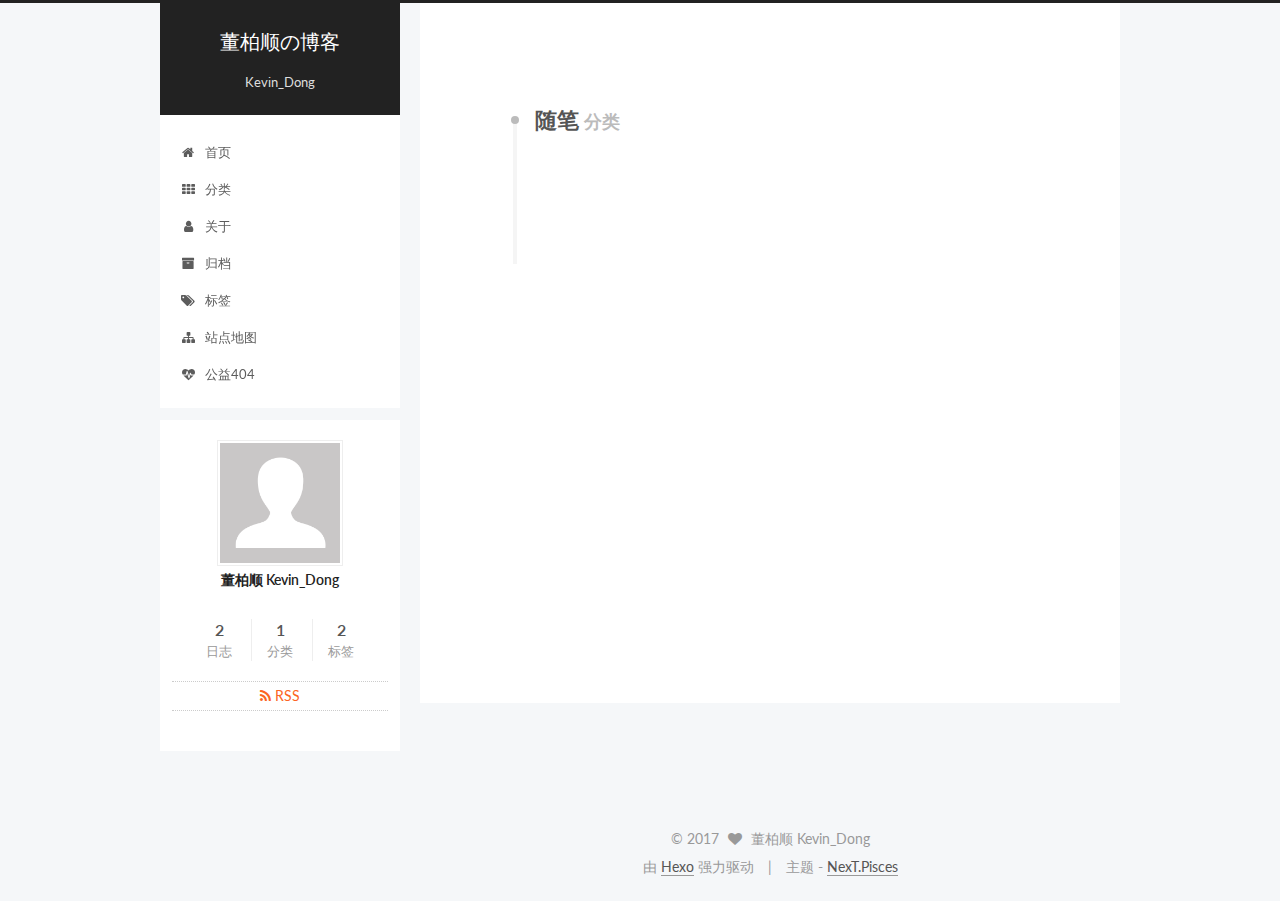
<file: categories/dialy/index.html>
<!doctype html>



  


<html class="theme-next pisces use-motion" lang="zh-Hans">
<head>
  <meta charset="UTF-8"/>
<meta http-equiv="X-UA-Compatible" content="IE=edge" />
<meta name="viewport" content="width=device-width, initial-scale=1, maximum-scale=1"/>









<meta http-equiv="Cache-Control" content="no-transform" />
<meta http-equiv="Cache-Control" content="no-siteapp" />















  
  
  <link href="/lib/fancybox/source/jquery.fancybox.css?v=2.1.5" rel="stylesheet" type="text/css" />




  
  
  
  

  
    
    
  

  

  

  

  

  
    
    
    <link href="//fonts.googleapis.com/css?family=Lato:300,300italic,400,400italic,700,700italic&subset=latin,latin-ext" rel="stylesheet" type="text/css">
  






<link href="/lib/font-awesome/css/font-awesome.min.css?v=4.6.2" rel="stylesheet" type="text/css" />

<link href="/css/main.css?v=5.1.1" rel="stylesheet" type="text/css" />


  <meta name="keywords" content="Hexo, NexT" />





  <link rel="alternate" href="/atom.xml" title="董柏顺の博客" type="application/atom+xml" />




  <link rel="shortcut icon" type="image/x-icon" href="/favicon.ico?v=5.1.1" />






<meta property="og:type" content="website">
<meta property="og:title" content="董柏顺の博客">
<meta property="og:url" content="http://yoursite.com/categories/dialy/index.html">
<meta property="og:site_name" content="董柏顺の博客">
<meta name="twitter:card" content="summary">
<meta name="twitter:title" content="董柏顺の博客">



<script type="text/javascript" id="hexo.configurations">
  var NexT = window.NexT || {};
  var CONFIG = {
    root: '/',
    scheme: 'Pisces',
    sidebar: {"position":"left","display":"always","offset":12,"offset_float":0,"b2t":false,"scrollpercent":false},
    fancybox: true,
    motion: true,
    duoshuo: {
      userId: '0',
      author: '博主'
    },
    algolia: {
      applicationID: '',
      apiKey: '',
      indexName: '',
      hits: {"per_page":10},
      labels: {"input_placeholder":"Search for Posts","hits_empty":"We didn't find any results for the search: ${query}","hits_stats":"${hits} results found in ${time} ms"}
    }
  };
</script>



  <link rel="canonical" href="http://yoursite.com/categories/dialy/"/>





  <title>分类: 随笔 | 董柏顺の博客</title>
  














</head>

<body itemscope itemtype="http://schema.org/WebPage" lang="zh-Hans">

  
  
    
  

  <div class="container sidebar-position-left  ">
    <div class="headband"></div>

    <header id="header" class="header" itemscope itemtype="http://schema.org/WPHeader">
      <div class="header-inner"><div class="site-brand-wrapper">
  <div class="site-meta ">
    

    <div class="custom-logo-site-title">
      <a href="/"  class="brand" rel="start">
        <span class="logo-line-before"><i></i></span>
        <span class="site-title">董柏顺の博客</span>
        <span class="logo-line-after"><i></i></span>
      </a>
    </div>
      
        <p class="site-subtitle">Kevin_Dong</p>
      
  </div>

  <div class="site-nav-toggle">
    <button>
      <span class="btn-bar"></span>
      <span class="btn-bar"></span>
      <span class="btn-bar"></span>
    </button>
  </div>
</div>

<nav class="site-nav">
  

  
    <ul id="menu" class="menu">
      
        
        <li class="menu-item menu-item-home">
          <a href="/" rel="section">
            
              <i class="menu-item-icon fa fa-fw fa-home"></i> <br />
            
            首页
          </a>
        </li>
      
        
        <li class="menu-item menu-item-categories">
          <a href="/categories/" rel="section">
            
              <i class="menu-item-icon fa fa-fw fa-th"></i> <br />
            
            分类
          </a>
        </li>
      
        
        <li class="menu-item menu-item-about">
          <a href="/about/" rel="section">
            
              <i class="menu-item-icon fa fa-fw fa-user"></i> <br />
            
            关于
          </a>
        </li>
      
        
        <li class="menu-item menu-item-archives">
          <a href="/archives/" rel="section">
            
              <i class="menu-item-icon fa fa-fw fa-archive"></i> <br />
            
            归档
          </a>
        </li>
      
        
        <li class="menu-item menu-item-tags">
          <a href="/tags/" rel="section">
            
              <i class="menu-item-icon fa fa-fw fa-tags"></i> <br />
            
            标签
          </a>
        </li>
      
        
        <li class="menu-item menu-item-sitemap">
          <a href="/sitemap.xml" rel="section">
            
              <i class="menu-item-icon fa fa-fw fa-sitemap"></i> <br />
            
            站点地图
          </a>
        </li>
      
        
        <li class="menu-item menu-item-commonweal">
          <a href="/404.html" rel="section">
            
              <i class="menu-item-icon fa fa-fw fa-heartbeat"></i> <br />
            
            公益404
          </a>
        </li>
      

      
    </ul>
  

  
</nav>



 </div>
    </header>

    <main id="main" class="main">
      <div class="main-inner">
        <div class="content-wrap">
          <div id="content" class="content">
            

  <section id="posts" class="posts-collapse">
    <div class="collection-title">
      <h1>随笔<small>分类</small>
      </h1>
    </div>

    
      

  <article class="post post-type-normal" itemscope itemtype="http://schema.org/Article">
    <header class="post-header">

      <h2 class="post-title">
        
            <a class="post-title-link" href="/2017/07/03/博客开通/" itemprop="url">
              
                <span itemprop="name">博客开通</span>
              
            </a>
        
      </h2>

      <div class="post-meta">
        <time class="post-time" itemprop="dateCreated"
              datetime="2017-07-03T00:16:24+08:00"
              content="2017-07-03" >
          07-03
        </time>
      </div>

    </header>
  </article>


    
  </section>

  



          </div>
          


          

        </div>
        
          
  
  <div class="sidebar-toggle">
    <div class="sidebar-toggle-line-wrap">
      <span class="sidebar-toggle-line sidebar-toggle-line-first"></span>
      <span class="sidebar-toggle-line sidebar-toggle-line-middle"></span>
      <span class="sidebar-toggle-line sidebar-toggle-line-last"></span>
    </div>
  </div>

  <aside id="sidebar" class="sidebar">
    <div class="sidebar-inner">

      

      

      <section class="site-overview sidebar-panel sidebar-panel-active">
        <div class="site-author motion-element" itemprop="author" itemscope itemtype="http://schema.org/Person">
          <img class="site-author-image" itemprop="image"
               src="/images/avatar.gif"
               alt="董柏顺 Kevin_Dong" />
          <p class="site-author-name" itemprop="name">董柏顺 Kevin_Dong</p>
           
              <p class="site-description motion-element" itemprop="description"></p>
          
        </div>
        <nav class="site-state motion-element">

          
            <div class="site-state-item site-state-posts">
              <a href="/archives/">
                <span class="site-state-item-count">2</span>
                <span class="site-state-item-name">日志</span>
              </a>
            </div>
          

          
            
            
            <div class="site-state-item site-state-categories">
              
                <span class="site-state-item-count">1</span>
                <span class="site-state-item-name">分类</span>
              
            </div>
          

          
            
            
            <div class="site-state-item site-state-tags">
              
                <span class="site-state-item-count">2</span>
                <span class="site-state-item-name">标签</span>
              
            </div>
          

        </nav>

        
          <div class="feed-link motion-element">
            <a href="/atom.xml" rel="alternate">
              <i class="fa fa-rss"></i>
              RSS
            </a>
          </div>
        

        <div class="links-of-author motion-element">
          
        </div>

        
        

        
        

        


      </section>

      

      

    </div>
  </aside>


        
      </div>
    </main>

    <footer id="footer" class="footer">
      <div class="footer-inner">
        <div class="copyright" >
  
  &copy; 
  <span itemprop="copyrightYear">2017</span>
  <span class="with-love">
    <i class="fa fa-heart"></i>
  </span>
  <span class="author" itemprop="copyrightHolder">董柏顺 Kevin_Dong</span>
</div>


<div class="powered-by">
  由 <a class="theme-link" href="https://hexo.io">Hexo</a> 强力驱动
</div>

<div class="theme-info">
  主题 -
  <a class="theme-link" href="https://github.com/iissnan/hexo-theme-next">
    NexT.Pisces
  </a>
</div>


        

        
      </div>
    </footer>

    
      <div class="back-to-top">
        <i class="fa fa-arrow-up"></i>
        
      </div>
    

  </div>

  

<script type="text/javascript">
  if (Object.prototype.toString.call(window.Promise) !== '[object Function]') {
    window.Promise = null;
  }
</script>









  












  
  <script type="text/javascript" src="/lib/jquery/index.js?v=2.1.3"></script>

  
  <script type="text/javascript" src="/lib/fastclick/lib/fastclick.min.js?v=1.0.6"></script>

  
  <script type="text/javascript" src="/lib/jquery_lazyload/jquery.lazyload.js?v=1.9.7"></script>

  
  <script type="text/javascript" src="/lib/velocity/velocity.min.js?v=1.2.1"></script>

  
  <script type="text/javascript" src="/lib/velocity/velocity.ui.min.js?v=1.2.1"></script>

  
  <script type="text/javascript" src="/lib/fancybox/source/jquery.fancybox.pack.js?v=2.1.5"></script>


  


  <script type="text/javascript" src="/js/src/utils.js?v=5.1.1"></script>

  <script type="text/javascript" src="/js/src/motion.js?v=5.1.1"></script>



  
  


  <script type="text/javascript" src="/js/src/affix.js?v=5.1.1"></script>

  <script type="text/javascript" src="/js/src/schemes/pisces.js?v=5.1.1"></script>



  
    <script type="text/javascript" src="/js/src/scrollspy.js?v=5.1.1"></script>
<script type="text/javascript" src="/js/src/post-details.js?v=5.1.1"></script>

  

  


  <script type="text/javascript" src="/js/src/bootstrap.js?v=5.1.1"></script>



  


  




	





  





  





  






  





  

  

  

  

  

  

</body>
</html>
</file>
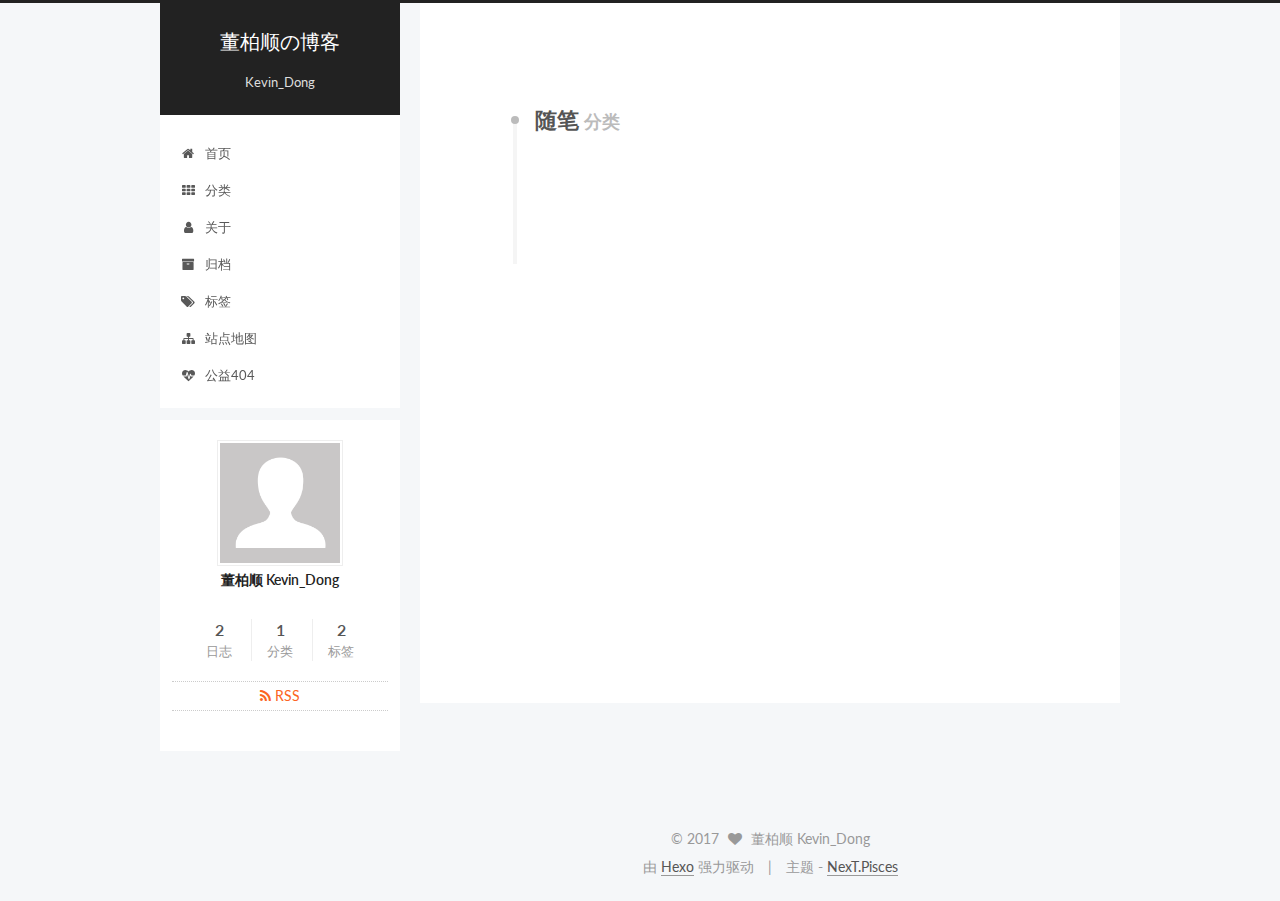
<file: categories/随笔/index.html>
<!doctype html>



  


<html class="theme-next pisces use-motion" lang="zh-Hans">
<head>
  <meta charset="UTF-8"/>
<meta http-equiv="X-UA-Compatible" content="IE=edge" />
<meta name="viewport" content="width=device-width, initial-scale=1, maximum-scale=1"/>









<meta http-equiv="Cache-Control" content="no-transform" />
<meta http-equiv="Cache-Control" content="no-siteapp" />















  
  
  <link href="/lib/fancybox/source/jquery.fancybox.css?v=2.1.5" rel="stylesheet" type="text/css" />




  
  
  
  

  
    
    
  

  

  

  

  

  
    
    
    <link href="//fonts.googleapis.com/css?family=Lato:300,300italic,400,400italic,700,700italic&subset=latin,latin-ext" rel="stylesheet" type="text/css">
  






<link href="/lib/font-awesome/css/font-awesome.min.css?v=4.6.2" rel="stylesheet" type="text/css" />

<link href="/css/main.css?v=5.1.1" rel="stylesheet" type="text/css" />


  <meta name="keywords" content="Hexo, NexT" />





  <link rel="alternate" href="/atom.xml" title="董柏顺の博客" type="application/atom+xml" />




  <link rel="shortcut icon" type="image/x-icon" href="/favicon.ico?v=5.1.1" />






<meta property="og:type" content="website">
<meta property="og:title" content="董柏顺の博客">
<meta property="og:url" content="http://yoursite.com/categories/随笔/index.html">
<meta property="og:site_name" content="董柏顺の博客">
<meta name="twitter:card" content="summary">
<meta name="twitter:title" content="董柏顺の博客">



<script type="text/javascript" id="hexo.configurations">
  var NexT = window.NexT || {};
  var CONFIG = {
    root: '/',
    scheme: 'Pisces',
    sidebar: {"position":"left","display":"always","offset":12,"offset_float":0,"b2t":false,"scrollpercent":false},
    fancybox: true,
    motion: true,
    duoshuo: {
      userId: '0',
      author: '博主'
    },
    algolia: {
      applicationID: '',
      apiKey: '',
      indexName: '',
      hits: {"per_page":10},
      labels: {"input_placeholder":"Search for Posts","hits_empty":"We didn't find any results for the search: ${query}","hits_stats":"${hits} results found in ${time} ms"}
    }
  };
</script>



  <link rel="canonical" href="http://yoursite.com/categories/随笔/"/>





  <title>分类: 随笔 | 董柏顺の博客</title>
  














</head>

<body itemscope itemtype="http://schema.org/WebPage" lang="zh-Hans">

  
  
    
  

  <div class="container sidebar-position-left  ">
    <div class="headband"></div>

    <header id="header" class="header" itemscope itemtype="http://schema.org/WPHeader">
      <div class="header-inner"><div class="site-brand-wrapper">
  <div class="site-meta ">
    

    <div class="custom-logo-site-title">
      <a href="/"  class="brand" rel="start">
        <span class="logo-line-before"><i></i></span>
        <span class="site-title">董柏顺の博客</span>
        <span class="logo-line-after"><i></i></span>
      </a>
    </div>
      
        <p class="site-subtitle">Kevin_Dong</p>
      
  </div>

  <div class="site-nav-toggle">
    <button>
      <span class="btn-bar"></span>
      <span class="btn-bar"></span>
      <span class="btn-bar"></span>
    </button>
  </div>
</div>

<nav class="site-nav">
  

  
    <ul id="menu" class="menu">
      
        
        <li class="menu-item menu-item-home">
          <a href="/" rel="section">
            
              <i class="menu-item-icon fa fa-fw fa-home"></i> <br />
            
            首页
          </a>
        </li>
      
        
        <li class="menu-item menu-item-categories">
          <a href="/categories/" rel="section">
            
              <i class="menu-item-icon fa fa-fw fa-th"></i> <br />
            
            分类
          </a>
        </li>
      
        
        <li class="menu-item menu-item-about">
          <a href="/about/" rel="section">
            
              <i class="menu-item-icon fa fa-fw fa-user"></i> <br />
            
            关于
          </a>
        </li>
      
        
        <li class="menu-item menu-item-archives">
          <a href="/archives/" rel="section">
            
              <i class="menu-item-icon fa fa-fw fa-archive"></i> <br />
            
            归档
          </a>
        </li>
      
        
        <li class="menu-item menu-item-tags">
          <a href="/tags/" rel="section">
            
              <i class="menu-item-icon fa fa-fw fa-tags"></i> <br />
            
            标签
          </a>
        </li>
      
        
        <li class="menu-item menu-item-sitemap">
          <a href="/sitemap.xml" rel="section">
            
              <i class="menu-item-icon fa fa-fw fa-sitemap"></i> <br />
            
            站点地图
          </a>
        </li>
      
        
        <li class="menu-item menu-item-commonweal">
          <a href="/404.html" rel="section">
            
              <i class="menu-item-icon fa fa-fw fa-heartbeat"></i> <br />
            
            公益404
          </a>
        </li>
      

      
    </ul>
  

  
</nav>



 </div>
    </header>

    <main id="main" class="main">
      <div class="main-inner">
        <div class="content-wrap">
          <div id="content" class="content">
            

  <section id="posts" class="posts-collapse">
    <div class="collection-title">
      <h1>随笔<small>分类</small>
      </h1>
    </div>

    
      

  <article class="post post-type-normal" itemscope itemtype="http://schema.org/Article">
    <header class="post-header">

      <h2 class="post-title">
        
            <a class="post-title-link" href="/2017/07/03/博客开通/" itemprop="url">
              
                <span itemprop="name">博客开通</span>
              
            </a>
        
      </h2>

      <div class="post-meta">
        <time class="post-time" itemprop="dateCreated"
              datetime="2017-07-03T00:16:24+08:00"
              content="2017-07-03" >
          07-03
        </time>
      </div>

    </header>
  </article>


    
  </section>

  



          </div>
          


          

        </div>
        
          
  
  <div class="sidebar-toggle">
    <div class="sidebar-toggle-line-wrap">
      <span class="sidebar-toggle-line sidebar-toggle-line-first"></span>
      <span class="sidebar-toggle-line sidebar-toggle-line-middle"></span>
      <span class="sidebar-toggle-line sidebar-toggle-line-last"></span>
    </div>
  </div>

  <aside id="sidebar" class="sidebar">
    <div class="sidebar-inner">

      

      

      <section class="site-overview sidebar-panel sidebar-panel-active">
        <div class="site-author motion-element" itemprop="author" itemscope itemtype="http://schema.org/Person">
          <img class="site-author-image" itemprop="image"
               src="/images/avatar.gif"
               alt="董柏顺 Kevin_Dong" />
          <p class="site-author-name" itemprop="name">董柏顺 Kevin_Dong</p>
           
              <p class="site-description motion-element" itemprop="description"></p>
          
        </div>
        <nav class="site-state motion-element">

          
            <div class="site-state-item site-state-posts">
              <a href="/archives/">
                <span class="site-state-item-count">2</span>
                <span class="site-state-item-name">日志</span>
              </a>
            </div>
          

          
            
            
            <div class="site-state-item site-state-categories">
              
                <span class="site-state-item-count">1</span>
                <span class="site-state-item-name">分类</span>
              
            </div>
          

          
            
            
            <div class="site-state-item site-state-tags">
              
                <span class="site-state-item-count">2</span>
                <span class="site-state-item-name">标签</span>
              
            </div>
          

        </nav>

        
          <div class="feed-link motion-element">
            <a href="/atom.xml" rel="alternate">
              <i class="fa fa-rss"></i>
              RSS
            </a>
          </div>
        

        <div class="links-of-author motion-element">
          
        </div>

        
        

        
        

        


      </section>

      

      

    </div>
  </aside>


        
      </div>
    </main>

    <footer id="footer" class="footer">
      <div class="footer-inner">
        <div class="copyright" >
  
  &copy; 
  <span itemprop="copyrightYear">2017</span>
  <span class="with-love">
    <i class="fa fa-heart"></i>
  </span>
  <span class="author" itemprop="copyrightHolder">董柏顺 Kevin_Dong</span>
</div>


<div class="powered-by">
  由 <a class="theme-link" href="https://hexo.io">Hexo</a> 强力驱动
</div>

<div class="theme-info">
  主题 -
  <a class="theme-link" href="https://github.com/iissnan/hexo-theme-next">
    NexT.Pisces
  </a>
</div>


        

        
      </div>
    </footer>

    
      <div class="back-to-top">
        <i class="fa fa-arrow-up"></i>
        
      </div>
    

  </div>

  

<script type="text/javascript">
  if (Object.prototype.toString.call(window.Promise) !== '[object Function]') {
    window.Promise = null;
  }
</script>









  












  
  <script type="text/javascript" src="/lib/jquery/index.js?v=2.1.3"></script>

  
  <script type="text/javascript" src="/lib/fastclick/lib/fastclick.min.js?v=1.0.6"></script>

  
  <script type="text/javascript" src="/lib/jquery_lazyload/jquery.lazyload.js?v=1.9.7"></script>

  
  <script type="text/javascript" src="/lib/velocity/velocity.min.js?v=1.2.1"></script>

  
  <script type="text/javascript" src="/lib/velocity/velocity.ui.min.js?v=1.2.1"></script>

  
  <script type="text/javascript" src="/lib/fancybox/source/jquery.fancybox.pack.js?v=2.1.5"></script>


  


  <script type="text/javascript" src="/js/src/utils.js?v=5.1.1"></script>

  <script type="text/javascript" src="/js/src/motion.js?v=5.1.1"></script>



  
  


  <script type="text/javascript" src="/js/src/affix.js?v=5.1.1"></script>

  <script type="text/javascript" src="/js/src/schemes/pisces.js?v=5.1.1"></script>



  
    <script type="text/javascript" src="/js/src/scrollspy.js?v=5.1.1"></script>
<script type="text/javascript" src="/js/src/post-details.js?v=5.1.1"></script>

  

  


  <script type="text/javascript" src="/js/src/bootstrap.js?v=5.1.1"></script>



  


  




	





  





  





  






  





  

  

  

  

  

  

</body>
</html>
</file>
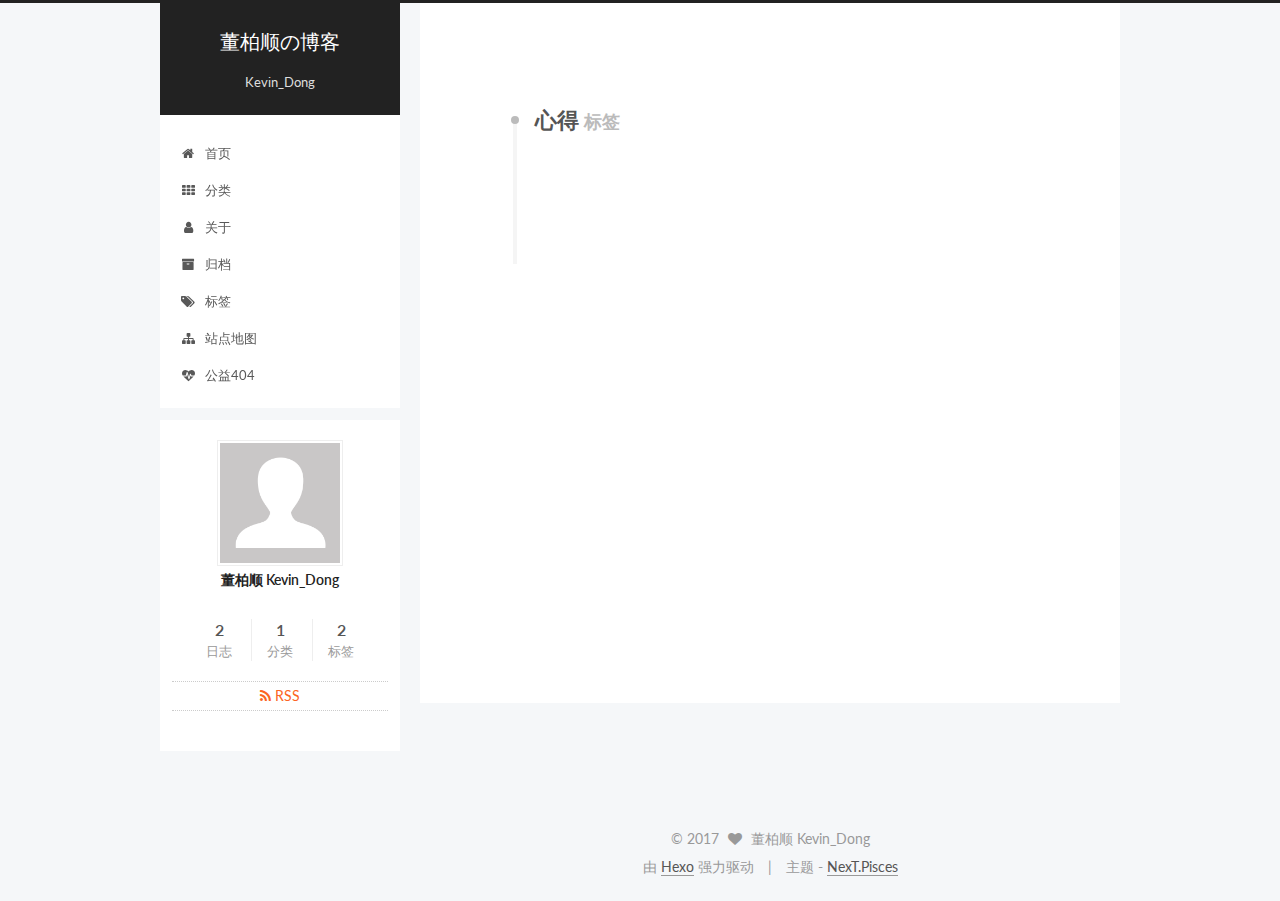
<file: tags/心得/index.html>
<!doctype html>



  


<html class="theme-next pisces use-motion" lang="zh-Hans">
<head>
  <meta charset="UTF-8"/>
<meta http-equiv="X-UA-Compatible" content="IE=edge" />
<meta name="viewport" content="width=device-width, initial-scale=1, maximum-scale=1"/>









<meta http-equiv="Cache-Control" content="no-transform" />
<meta http-equiv="Cache-Control" content="no-siteapp" />















  
  
  <link href="/lib/fancybox/source/jquery.fancybox.css?v=2.1.5" rel="stylesheet" type="text/css" />




  
  
  
  

  
    
    
  

  

  

  

  

  
    
    
    <link href="//fonts.googleapis.com/css?family=Lato:300,300italic,400,400italic,700,700italic&subset=latin,latin-ext" rel="stylesheet" type="text/css">
  






<link href="/lib/font-awesome/css/font-awesome.min.css?v=4.6.2" rel="stylesheet" type="text/css" />

<link href="/css/main.css?v=5.1.1" rel="stylesheet" type="text/css" />


  <meta name="keywords" content="Hexo, NexT" />





  <link rel="alternate" href="/atom.xml" title="董柏顺の博客" type="application/atom+xml" />




  <link rel="shortcut icon" type="image/x-icon" href="/favicon.ico?v=5.1.1" />






<meta property="og:type" content="website">
<meta property="og:title" content="董柏顺の博客">
<meta property="og:url" content="http://yoursite.com/tags/心得/index.html">
<meta property="og:site_name" content="董柏顺の博客">
<meta name="twitter:card" content="summary">
<meta name="twitter:title" content="董柏顺の博客">



<script type="text/javascript" id="hexo.configurations">
  var NexT = window.NexT || {};
  var CONFIG = {
    root: '/',
    scheme: 'Pisces',
    sidebar: {"position":"left","display":"always","offset":12,"offset_float":0,"b2t":false,"scrollpercent":false},
    fancybox: true,
    motion: true,
    duoshuo: {
      userId: '0',
      author: '博主'
    },
    algolia: {
      applicationID: '',
      apiKey: '',
      indexName: '',
      hits: {"per_page":10},
      labels: {"input_placeholder":"Search for Posts","hits_empty":"We didn't find any results for the search: ${query}","hits_stats":"${hits} results found in ${time} ms"}
    }
  };
</script>



  <link rel="canonical" href="http://yoursite.com/tags/心得/"/>





  <title>标签: 心得 | 董柏顺の博客</title>
  














</head>

<body itemscope itemtype="http://schema.org/WebPage" lang="zh-Hans">

  
  
    
  

  <div class="container sidebar-position-left  ">
    <div class="headband"></div>

    <header id="header" class="header" itemscope itemtype="http://schema.org/WPHeader">
      <div class="header-inner"><div class="site-brand-wrapper">
  <div class="site-meta ">
    

    <div class="custom-logo-site-title">
      <a href="/"  class="brand" rel="start">
        <span class="logo-line-before"><i></i></span>
        <span class="site-title">董柏顺の博客</span>
        <span class="logo-line-after"><i></i></span>
      </a>
    </div>
      
        <p class="site-subtitle">Kevin_Dong</p>
      
  </div>

  <div class="site-nav-toggle">
    <button>
      <span class="btn-bar"></span>
      <span class="btn-bar"></span>
      <span class="btn-bar"></span>
    </button>
  </div>
</div>

<nav class="site-nav">
  

  
    <ul id="menu" class="menu">
      
        
        <li class="menu-item menu-item-home">
          <a href="/" rel="section">
            
              <i class="menu-item-icon fa fa-fw fa-home"></i> <br />
            
            首页
          </a>
        </li>
      
        
        <li class="menu-item menu-item-categories">
          <a href="/categories/" rel="section">
            
              <i class="menu-item-icon fa fa-fw fa-th"></i> <br />
            
            分类
          </a>
        </li>
      
        
        <li class="menu-item menu-item-about">
          <a href="/about/" rel="section">
            
              <i class="menu-item-icon fa fa-fw fa-user"></i> <br />
            
            关于
          </a>
        </li>
      
        
        <li class="menu-item menu-item-archives">
          <a href="/archives/" rel="section">
            
              <i class="menu-item-icon fa fa-fw fa-archive"></i> <br />
            
            归档
          </a>
        </li>
      
        
        <li class="menu-item menu-item-tags">
          <a href="/tags/" rel="section">
            
              <i class="menu-item-icon fa fa-fw fa-tags"></i> <br />
            
            标签
          </a>
        </li>
      
        
        <li class="menu-item menu-item-sitemap">
          <a href="/sitemap.xml" rel="section">
            
              <i class="menu-item-icon fa fa-fw fa-sitemap"></i> <br />
            
            站点地图
          </a>
        </li>
      
        
        <li class="menu-item menu-item-commonweal">
          <a href="/404.html" rel="section">
            
              <i class="menu-item-icon fa fa-fw fa-heartbeat"></i> <br />
            
            公益404
          </a>
        </li>
      

      
    </ul>
  

  
</nav>



 </div>
    </header>

    <main id="main" class="main">
      <div class="main-inner">
        <div class="content-wrap">
          <div id="content" class="content">
            

  <div id="posts" class="posts-collapse">
    <div class="collection-title">
      <h1>心得<small>标签</small>
      </h1>
    </div>

    
      

  <article class="post post-type-normal" itemscope itemtype="http://schema.org/Article">
    <header class="post-header">

      <h2 class="post-title">
        
            <a class="post-title-link" href="/2017/07/03/博客开通/" itemprop="url">
              
                <span itemprop="name">博客开通</span>
              
            </a>
        
      </h2>

      <div class="post-meta">
        <time class="post-time" itemprop="dateCreated"
              datetime="2017-07-03T00:16:24+08:00"
              content="2017-07-03" >
          07-03
        </time>
      </div>

    </header>
  </article>


    
  </div>

  


          </div>
          


          

        </div>
        
          
  
  <div class="sidebar-toggle">
    <div class="sidebar-toggle-line-wrap">
      <span class="sidebar-toggle-line sidebar-toggle-line-first"></span>
      <span class="sidebar-toggle-line sidebar-toggle-line-middle"></span>
      <span class="sidebar-toggle-line sidebar-toggle-line-last"></span>
    </div>
  </div>

  <aside id="sidebar" class="sidebar">
    <div class="sidebar-inner">

      

      

      <section class="site-overview sidebar-panel sidebar-panel-active">
        <div class="site-author motion-element" itemprop="author" itemscope itemtype="http://schema.org/Person">
          <img class="site-author-image" itemprop="image"
               src="/images/avatar.gif"
               alt="董柏顺 Kevin_Dong" />
          <p class="site-author-name" itemprop="name">董柏顺 Kevin_Dong</p>
           
              <p class="site-description motion-element" itemprop="description"></p>
          
        </div>
        <nav class="site-state motion-element">

          
            <div class="site-state-item site-state-posts">
              <a href="/archives/">
                <span class="site-state-item-count">2</span>
                <span class="site-state-item-name">日志</span>
              </a>
            </div>
          

          
            
            
            <div class="site-state-item site-state-categories">
              
                <span class="site-state-item-count">1</span>
                <span class="site-state-item-name">分类</span>
              
            </div>
          

          
            
            
            <div class="site-state-item site-state-tags">
              
                <span class="site-state-item-count">2</span>
                <span class="site-state-item-name">标签</span>
              
            </div>
          

        </nav>

        
          <div class="feed-link motion-element">
            <a href="/atom.xml" rel="alternate">
              <i class="fa fa-rss"></i>
              RSS
            </a>
          </div>
        

        <div class="links-of-author motion-element">
          
        </div>

        
        

        
        

        


      </section>

      

      

    </div>
  </aside>


        
      </div>
    </main>

    <footer id="footer" class="footer">
      <div class="footer-inner">
        <div class="copyright" >
  
  &copy; 
  <span itemprop="copyrightYear">2017</span>
  <span class="with-love">
    <i class="fa fa-heart"></i>
  </span>
  <span class="author" itemprop="copyrightHolder">董柏顺 Kevin_Dong</span>
</div>


<div class="powered-by">
  由 <a class="theme-link" href="https://hexo.io">Hexo</a> 强力驱动
</div>

<div class="theme-info">
  主题 -
  <a class="theme-link" href="https://github.com/iissnan/hexo-theme-next">
    NexT.Pisces
  </a>
</div>


        

        
      </div>
    </footer>

    
      <div class="back-to-top">
        <i class="fa fa-arrow-up"></i>
        
      </div>
    

  </div>

  

<script type="text/javascript">
  if (Object.prototype.toString.call(window.Promise) !== '[object Function]') {
    window.Promise = null;
  }
</script>









  












  
  <script type="text/javascript" src="/lib/jquery/index.js?v=2.1.3"></script>

  
  <script type="text/javascript" src="/lib/fastclick/lib/fastclick.min.js?v=1.0.6"></script>

  
  <script type="text/javascript" src="/lib/jquery_lazyload/jquery.lazyload.js?v=1.9.7"></script>

  
  <script type="text/javascript" src="/lib/velocity/velocity.min.js?v=1.2.1"></script>

  
  <script type="text/javascript" src="/lib/velocity/velocity.ui.min.js?v=1.2.1"></script>

  
  <script type="text/javascript" src="/lib/fancybox/source/jquery.fancybox.pack.js?v=2.1.5"></script>


  


  <script type="text/javascript" src="/js/src/utils.js?v=5.1.1"></script>

  <script type="text/javascript" src="/js/src/motion.js?v=5.1.1"></script>



  
  


  <script type="text/javascript" src="/js/src/affix.js?v=5.1.1"></script>

  <script type="text/javascript" src="/js/src/schemes/pisces.js?v=5.1.1"></script>



  
    <script type="text/javascript" src="/js/src/scrollspy.js?v=5.1.1"></script>
<script type="text/javascript" src="/js/src/post-details.js?v=5.1.1"></script>

  

  


  <script type="text/javascript" src="/js/src/bootstrap.js?v=5.1.1"></script>



  


  




	





  





  





  






  





  

  

  

  

  

  

</body>
</html>
</file>
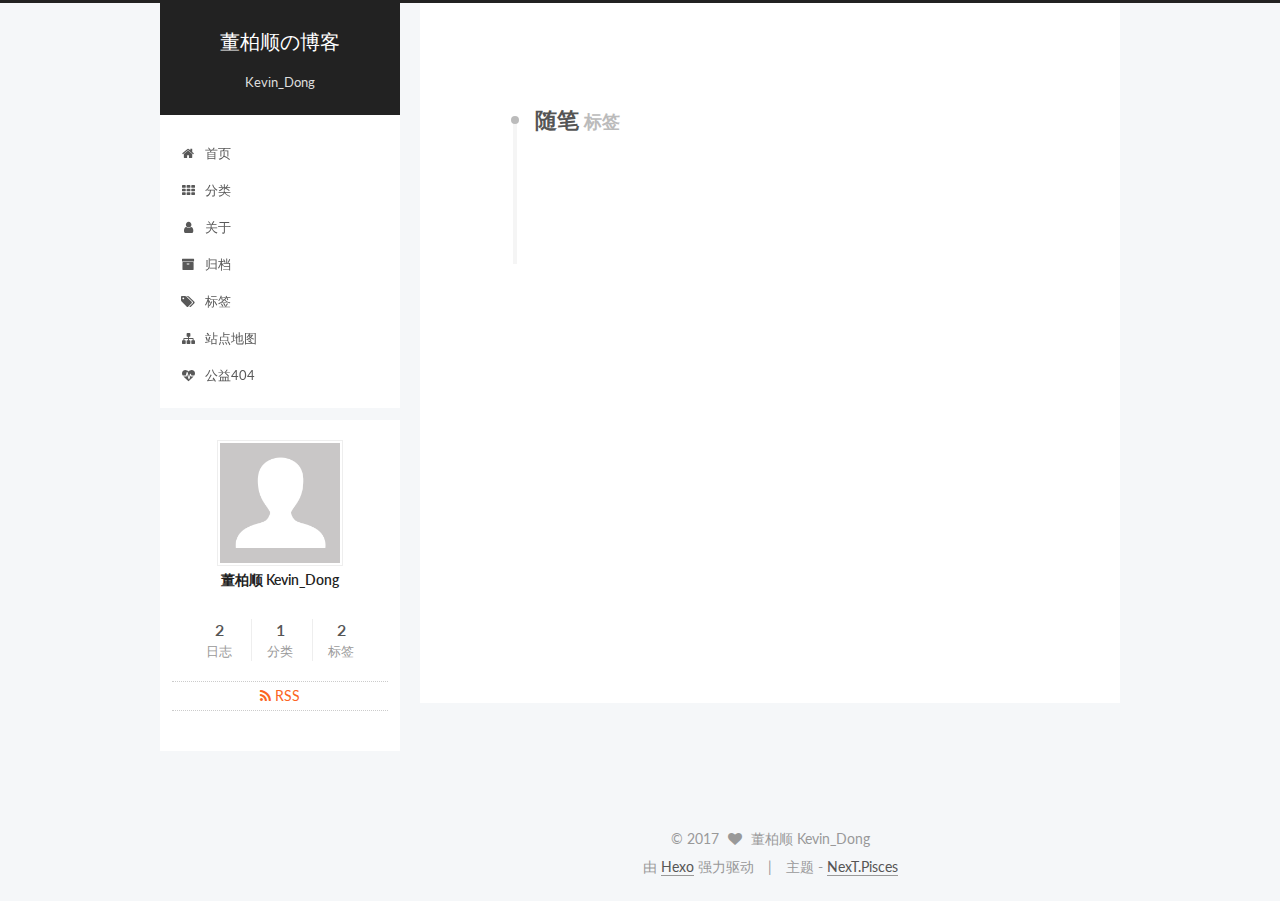
<file: tags/随笔/index.html>
<!doctype html>



  


<html class="theme-next pisces use-motion" lang="zh-Hans">
<head>
  <meta charset="UTF-8"/>
<meta http-equiv="X-UA-Compatible" content="IE=edge" />
<meta name="viewport" content="width=device-width, initial-scale=1, maximum-scale=1"/>









<meta http-equiv="Cache-Control" content="no-transform" />
<meta http-equiv="Cache-Control" content="no-siteapp" />















  
  
  <link href="/lib/fancybox/source/jquery.fancybox.css?v=2.1.5" rel="stylesheet" type="text/css" />




  
  
  
  

  
    
    
  

  

  

  

  

  
    
    
    <link href="//fonts.googleapis.com/css?family=Lato:300,300italic,400,400italic,700,700italic&subset=latin,latin-ext" rel="stylesheet" type="text/css">
  






<link href="/lib/font-awesome/css/font-awesome.min.css?v=4.6.2" rel="stylesheet" type="text/css" />

<link href="/css/main.css?v=5.1.1" rel="stylesheet" type="text/css" />


  <meta name="keywords" content="Hexo, NexT" />





  <link rel="alternate" href="/atom.xml" title="董柏顺の博客" type="application/atom+xml" />




  <link rel="shortcut icon" type="image/x-icon" href="/favicon.ico?v=5.1.1" />






<meta property="og:type" content="website">
<meta property="og:title" content="董柏顺の博客">
<meta property="og:url" content="http://yoursite.com/tags/随笔/index.html">
<meta property="og:site_name" content="董柏顺の博客">
<meta name="twitter:card" content="summary">
<meta name="twitter:title" content="董柏顺の博客">



<script type="text/javascript" id="hexo.configurations">
  var NexT = window.NexT || {};
  var CONFIG = {
    root: '/',
    scheme: 'Pisces',
    sidebar: {"position":"left","display":"always","offset":12,"offset_float":0,"b2t":false,"scrollpercent":false},
    fancybox: true,
    motion: true,
    duoshuo: {
      userId: '0',
      author: '博主'
    },
    algolia: {
      applicationID: '',
      apiKey: '',
      indexName: '',
      hits: {"per_page":10},
      labels: {"input_placeholder":"Search for Posts","hits_empty":"We didn't find any results for the search: ${query}","hits_stats":"${hits} results found in ${time} ms"}
    }
  };
</script>



  <link rel="canonical" href="http://yoursite.com/tags/随笔/"/>





  <title>标签: 随笔 | 董柏顺の博客</title>
  














</head>

<body itemscope itemtype="http://schema.org/WebPage" lang="zh-Hans">

  
  
    
  

  <div class="container sidebar-position-left  ">
    <div class="headband"></div>

    <header id="header" class="header" itemscope itemtype="http://schema.org/WPHeader">
      <div class="header-inner"><div class="site-brand-wrapper">
  <div class="site-meta ">
    

    <div class="custom-logo-site-title">
      <a href="/"  class="brand" rel="start">
        <span class="logo-line-before"><i></i></span>
        <span class="site-title">董柏顺の博客</span>
        <span class="logo-line-after"><i></i></span>
      </a>
    </div>
      
        <p class="site-subtitle">Kevin_Dong</p>
      
  </div>

  <div class="site-nav-toggle">
    <button>
      <span class="btn-bar"></span>
      <span class="btn-bar"></span>
      <span class="btn-bar"></span>
    </button>
  </div>
</div>

<nav class="site-nav">
  

  
    <ul id="menu" class="menu">
      
        
        <li class="menu-item menu-item-home">
          <a href="/" rel="section">
            
              <i class="menu-item-icon fa fa-fw fa-home"></i> <br />
            
            首页
          </a>
        </li>
      
        
        <li class="menu-item menu-item-categories">
          <a href="/categories/" rel="section">
            
              <i class="menu-item-icon fa fa-fw fa-th"></i> <br />
            
            分类
          </a>
        </li>
      
        
        <li class="menu-item menu-item-about">
          <a href="/about/" rel="section">
            
              <i class="menu-item-icon fa fa-fw fa-user"></i> <br />
            
            关于
          </a>
        </li>
      
        
        <li class="menu-item menu-item-archives">
          <a href="/archives/" rel="section">
            
              <i class="menu-item-icon fa fa-fw fa-archive"></i> <br />
            
            归档
          </a>
        </li>
      
        
        <li class="menu-item menu-item-tags">
          <a href="/tags/" rel="section">
            
              <i class="menu-item-icon fa fa-fw fa-tags"></i> <br />
            
            标签
          </a>
        </li>
      
        
        <li class="menu-item menu-item-sitemap">
          <a href="/sitemap.xml" rel="section">
            
              <i class="menu-item-icon fa fa-fw fa-sitemap"></i> <br />
            
            站点地图
          </a>
        </li>
      
        
        <li class="menu-item menu-item-commonweal">
          <a href="/404.html" rel="section">
            
              <i class="menu-item-icon fa fa-fw fa-heartbeat"></i> <br />
            
            公益404
          </a>
        </li>
      

      
    </ul>
  

  
</nav>



 </div>
    </header>

    <main id="main" class="main">
      <div class="main-inner">
        <div class="content-wrap">
          <div id="content" class="content">
            

  <div id="posts" class="posts-collapse">
    <div class="collection-title">
      <h1>随笔<small>标签</small>
      </h1>
    </div>

    
      

  <article class="post post-type-normal" itemscope itemtype="http://schema.org/Article">
    <header class="post-header">

      <h2 class="post-title">
        
            <a class="post-title-link" href="/2017/07/03/博客开通/" itemprop="url">
              
                <span itemprop="name">博客开通</span>
              
            </a>
        
      </h2>

      <div class="post-meta">
        <time class="post-time" itemprop="dateCreated"
              datetime="2017-07-03T00:16:24+08:00"
              content="2017-07-03" >
          07-03
        </time>
      </div>

    </header>
  </article>


    
  </div>

  


          </div>
          


          

        </div>
        
          
  
  <div class="sidebar-toggle">
    <div class="sidebar-toggle-line-wrap">
      <span class="sidebar-toggle-line sidebar-toggle-line-first"></span>
      <span class="sidebar-toggle-line sidebar-toggle-line-middle"></span>
      <span class="sidebar-toggle-line sidebar-toggle-line-last"></span>
    </div>
  </div>

  <aside id="sidebar" class="sidebar">
    <div class="sidebar-inner">

      

      

      <section class="site-overview sidebar-panel sidebar-panel-active">
        <div class="site-author motion-element" itemprop="author" itemscope itemtype="http://schema.org/Person">
          <img class="site-author-image" itemprop="image"
               src="/images/avatar.gif"
               alt="董柏顺 Kevin_Dong" />
          <p class="site-author-name" itemprop="name">董柏顺 Kevin_Dong</p>
           
              <p class="site-description motion-element" itemprop="description"></p>
          
        </div>
        <nav class="site-state motion-element">

          
            <div class="site-state-item site-state-posts">
              <a href="/archives/">
                <span class="site-state-item-count">2</span>
                <span class="site-state-item-name">日志</span>
              </a>
            </div>
          

          
            
            
            <div class="site-state-item site-state-categories">
              
                <span class="site-state-item-count">1</span>
                <span class="site-state-item-name">分类</span>
              
            </div>
          

          
            
            
            <div class="site-state-item site-state-tags">
              
                <span class="site-state-item-count">2</span>
                <span class="site-state-item-name">标签</span>
              
            </div>
          

        </nav>

        
          <div class="feed-link motion-element">
            <a href="/atom.xml" rel="alternate">
              <i class="fa fa-rss"></i>
              RSS
            </a>
          </div>
        

        <div class="links-of-author motion-element">
          
        </div>

        
        

        
        

        


      </section>

      

      

    </div>
  </aside>


        
      </div>
    </main>

    <footer id="footer" class="footer">
      <div class="footer-inner">
        <div class="copyright" >
  
  &copy; 
  <span itemprop="copyrightYear">2017</span>
  <span class="with-love">
    <i class="fa fa-heart"></i>
  </span>
  <span class="author" itemprop="copyrightHolder">董柏顺 Kevin_Dong</span>
</div>


<div class="powered-by">
  由 <a class="theme-link" href="https://hexo.io">Hexo</a> 强力驱动
</div>

<div class="theme-info">
  主题 -
  <a class="theme-link" href="https://github.com/iissnan/hexo-theme-next">
    NexT.Pisces
  </a>
</div>


        

        
      </div>
    </footer>

    
      <div class="back-to-top">
        <i class="fa fa-arrow-up"></i>
        
      </div>
    

  </div>

  

<script type="text/javascript">
  if (Object.prototype.toString.call(window.Promise) !== '[object Function]') {
    window.Promise = null;
  }
</script>









  












  
  <script type="text/javascript" src="/lib/jquery/index.js?v=2.1.3"></script>

  
  <script type="text/javascript" src="/lib/fastclick/lib/fastclick.min.js?v=1.0.6"></script>

  
  <script type="text/javascript" src="/lib/jquery_lazyload/jquery.lazyload.js?v=1.9.7"></script>

  
  <script type="text/javascript" src="/lib/velocity/velocity.min.js?v=1.2.1"></script>

  
  <script type="text/javascript" src="/lib/velocity/velocity.ui.min.js?v=1.2.1"></script>

  
  <script type="text/javascript" src="/lib/fancybox/source/jquery.fancybox.pack.js?v=2.1.5"></script>


  


  <script type="text/javascript" src="/js/src/utils.js?v=5.1.1"></script>

  <script type="text/javascript" src="/js/src/motion.js?v=5.1.1"></script>



  
  


  <script type="text/javascript" src="/js/src/affix.js?v=5.1.1"></script>

  <script type="text/javascript" src="/js/src/schemes/pisces.js?v=5.1.1"></script>



  
    <script type="text/javascript" src="/js/src/scrollspy.js?v=5.1.1"></script>
<script type="text/javascript" src="/js/src/post-details.js?v=5.1.1"></script>

  

  


  <script type="text/javascript" src="/js/src/bootstrap.js?v=5.1.1"></script>



  


  




	





  





  





  






  





  

  

  

  

  

  

</body>
</html>
</file>
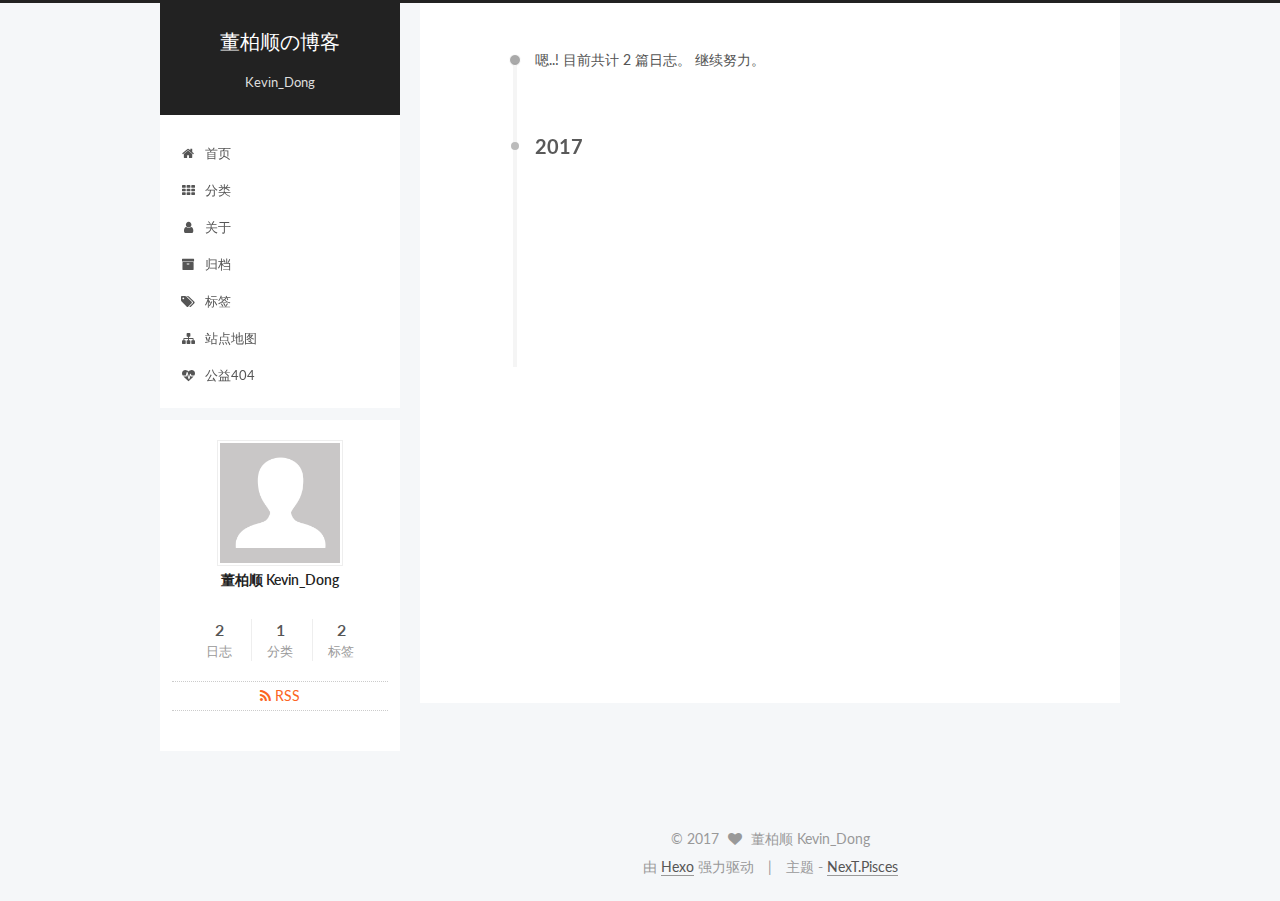
<file: archives/2017/07/index.html>
<!doctype html>



  


<html class="theme-next pisces use-motion" lang="zh-Hans">
<head>
  <meta charset="UTF-8"/>
<meta http-equiv="X-UA-Compatible" content="IE=edge" />
<meta name="viewport" content="width=device-width, initial-scale=1, maximum-scale=1"/>









<meta http-equiv="Cache-Control" content="no-transform" />
<meta http-equiv="Cache-Control" content="no-siteapp" />















  
  
  <link href="/lib/fancybox/source/jquery.fancybox.css?v=2.1.5" rel="stylesheet" type="text/css" />




  
  
  
  

  
    
    
  

  

  

  

  

  
    
    
    <link href="//fonts.googleapis.com/css?family=Lato:300,300italic,400,400italic,700,700italic&subset=latin,latin-ext" rel="stylesheet" type="text/css">
  






<link href="/lib/font-awesome/css/font-awesome.min.css?v=4.6.2" rel="stylesheet" type="text/css" />

<link href="/css/main.css?v=5.1.1" rel="stylesheet" type="text/css" />


  <meta name="keywords" content="Hexo, NexT" />





  <link rel="alternate" href="/atom.xml" title="董柏顺の博客" type="application/atom+xml" />




  <link rel="shortcut icon" type="image/x-icon" href="/favicon.ico?v=5.1.1" />






<meta property="og:type" content="website">
<meta property="og:title" content="董柏顺の博客">
<meta property="og:url" content="http://yoursite.com/archives/2017/07/index.html">
<meta property="og:site_name" content="董柏顺の博客">
<meta name="twitter:card" content="summary">
<meta name="twitter:title" content="董柏顺の博客">



<script type="text/javascript" id="hexo.configurations">
  var NexT = window.NexT || {};
  var CONFIG = {
    root: '/',
    scheme: 'Pisces',
    sidebar: {"position":"left","display":"always","offset":12,"offset_float":0,"b2t":false,"scrollpercent":false},
    fancybox: true,
    motion: true,
    duoshuo: {
      userId: '0',
      author: '博主'
    },
    algolia: {
      applicationID: '',
      apiKey: '',
      indexName: '',
      hits: {"per_page":10},
      labels: {"input_placeholder":"Search for Posts","hits_empty":"We didn't find any results for the search: ${query}","hits_stats":"${hits} results found in ${time} ms"}
    }
  };
</script>



  <link rel="canonical" href="http://yoursite.com/archives/2017/07/"/>





  <title>归档 | 董柏顺の博客</title>
  














</head>

<body itemscope itemtype="http://schema.org/WebPage" lang="zh-Hans">

  
  
    
  

  <div class="container sidebar-position-left  page-archive  ">
    <div class="headband"></div>

    <header id="header" class="header" itemscope itemtype="http://schema.org/WPHeader">
      <div class="header-inner"><div class="site-brand-wrapper">
  <div class="site-meta ">
    

    <div class="custom-logo-site-title">
      <a href="/"  class="brand" rel="start">
        <span class="logo-line-before"><i></i></span>
        <span class="site-title">董柏顺の博客</span>
        <span class="logo-line-after"><i></i></span>
      </a>
    </div>
      
        <p class="site-subtitle">Kevin_Dong</p>
      
  </div>

  <div class="site-nav-toggle">
    <button>
      <span class="btn-bar"></span>
      <span class="btn-bar"></span>
      <span class="btn-bar"></span>
    </button>
  </div>
</div>

<nav class="site-nav">
  

  
    <ul id="menu" class="menu">
      
        
        <li class="menu-item menu-item-home">
          <a href="/" rel="section">
            
              <i class="menu-item-icon fa fa-fw fa-home"></i> <br />
            
            首页
          </a>
        </li>
      
        
        <li class="menu-item menu-item-categories">
          <a href="/categories/" rel="section">
            
              <i class="menu-item-icon fa fa-fw fa-th"></i> <br />
            
            分类
          </a>
        </li>
      
        
        <li class="menu-item menu-item-about">
          <a href="/about/" rel="section">
            
              <i class="menu-item-icon fa fa-fw fa-user"></i> <br />
            
            关于
          </a>
        </li>
      
        
        <li class="menu-item menu-item-archives">
          <a href="/archives/" rel="section">
            
              <i class="menu-item-icon fa fa-fw fa-archive"></i> <br />
            
            归档
          </a>
        </li>
      
        
        <li class="menu-item menu-item-tags">
          <a href="/tags/" rel="section">
            
              <i class="menu-item-icon fa fa-fw fa-tags"></i> <br />
            
            标签
          </a>
        </li>
      
        
        <li class="menu-item menu-item-sitemap">
          <a href="/sitemap.xml" rel="section">
            
              <i class="menu-item-icon fa fa-fw fa-sitemap"></i> <br />
            
            站点地图
          </a>
        </li>
      
        
        <li class="menu-item menu-item-commonweal">
          <a href="/404.html" rel="section">
            
              <i class="menu-item-icon fa fa-fw fa-heartbeat"></i> <br />
            
            公益404
          </a>
        </li>
      

      
    </ul>
  

  
</nav>



 </div>
    </header>

    <main id="main" class="main">
      <div class="main-inner">
        <div class="content-wrap">
          <div id="content" class="content">
            

  <section id="posts" class="posts-collapse">
    <span class="archive-move-on"></span>

    <span class="archive-page-counter">
      
      
      
        
      
      嗯..! 目前共计 2 篇日志。 继续努力。
    </span>

    

      
      
      

      
        
        <div class="collection-title">
          <h2 class="archive-year motion-element" id="archive-year-2017">2017</h2>
        </div>
      
      

      

  <article class="post post-type-normal" itemscope itemtype="http://schema.org/Article">
    <header class="post-header">

      <h2 class="post-title">
        
            <a class="post-title-link" href="/2017/07/03/博客开通/" itemprop="url">
              
                <span itemprop="name">博客开通</span>
              
            </a>
        
      </h2>

      <div class="post-meta">
        <time class="post-time" itemprop="dateCreated"
              datetime="2017-07-03T00:16:24+08:00"
              content="2017-07-03" >
          07-03
        </time>
      </div>

    </header>
  </article>



    

      
      
      

      
      

      

  <article class="post post-type-normal" itemscope itemtype="http://schema.org/Article">
    <header class="post-header">

      <h2 class="post-title">
        
            <a class="post-title-link" href="/2017/07/02/hello-world/" itemprop="url">
              
                <span itemprop="name">Hello World</span>
              
            </a>
        
      </h2>

      <div class="post-meta">
        <time class="post-time" itemprop="dateCreated"
              datetime="2017-07-02T19:18:09+08:00"
              content="2017-07-02" >
          07-02
        </time>
      </div>

    </header>
  </article>



    

  </section>

  



          </div>
          


          

        </div>
        
          
  
  <div class="sidebar-toggle">
    <div class="sidebar-toggle-line-wrap">
      <span class="sidebar-toggle-line sidebar-toggle-line-first"></span>
      <span class="sidebar-toggle-line sidebar-toggle-line-middle"></span>
      <span class="sidebar-toggle-line sidebar-toggle-line-last"></span>
    </div>
  </div>

  <aside id="sidebar" class="sidebar">
    <div class="sidebar-inner">

      

      

      <section class="site-overview sidebar-panel sidebar-panel-active">
        <div class="site-author motion-element" itemprop="author" itemscope itemtype="http://schema.org/Person">
          <img class="site-author-image" itemprop="image"
               src="/images/avatar.gif"
               alt="董柏顺 Kevin_Dong" />
          <p class="site-author-name" itemprop="name">董柏顺 Kevin_Dong</p>
           
              <p class="site-description motion-element" itemprop="description"></p>
          
        </div>
        <nav class="site-state motion-element">

          
            <div class="site-state-item site-state-posts">
              <a href="/archives/">
                <span class="site-state-item-count">2</span>
                <span class="site-state-item-name">日志</span>
              </a>
            </div>
          

          
            
            
            <div class="site-state-item site-state-categories">
              
                <span class="site-state-item-count">1</span>
                <span class="site-state-item-name">分类</span>
              
            </div>
          

          
            
            
            <div class="site-state-item site-state-tags">
              
                <span class="site-state-item-count">2</span>
                <span class="site-state-item-name">标签</span>
              
            </div>
          

        </nav>

        
          <div class="feed-link motion-element">
            <a href="/atom.xml" rel="alternate">
              <i class="fa fa-rss"></i>
              RSS
            </a>
          </div>
        

        <div class="links-of-author motion-element">
          
        </div>

        
        

        
        

        


      </section>

      

      

    </div>
  </aside>


        
      </div>
    </main>

    <footer id="footer" class="footer">
      <div class="footer-inner">
        <div class="copyright" >
  
  &copy; 
  <span itemprop="copyrightYear">2017</span>
  <span class="with-love">
    <i class="fa fa-heart"></i>
  </span>
  <span class="author" itemprop="copyrightHolder">董柏顺 Kevin_Dong</span>
</div>


<div class="powered-by">
  由 <a class="theme-link" href="https://hexo.io">Hexo</a> 强力驱动
</div>

<div class="theme-info">
  主题 -
  <a class="theme-link" href="https://github.com/iissnan/hexo-theme-next">
    NexT.Pisces
  </a>
</div>


        

        
      </div>
    </footer>

    
      <div class="back-to-top">
        <i class="fa fa-arrow-up"></i>
        
      </div>
    

  </div>

  

<script type="text/javascript">
  if (Object.prototype.toString.call(window.Promise) !== '[object Function]') {
    window.Promise = null;
  }
</script>









  












  
  <script type="text/javascript" src="/lib/jquery/index.js?v=2.1.3"></script>

  
  <script type="text/javascript" src="/lib/fastclick/lib/fastclick.min.js?v=1.0.6"></script>

  
  <script type="text/javascript" src="/lib/jquery_lazyload/jquery.lazyload.js?v=1.9.7"></script>

  
  <script type="text/javascript" src="/lib/velocity/velocity.min.js?v=1.2.1"></script>

  
  <script type="text/javascript" src="/lib/velocity/velocity.ui.min.js?v=1.2.1"></script>

  
  <script type="text/javascript" src="/lib/fancybox/source/jquery.fancybox.pack.js?v=2.1.5"></script>


  


  <script type="text/javascript" src="/js/src/utils.js?v=5.1.1"></script>

  <script type="text/javascript" src="/js/src/motion.js?v=5.1.1"></script>



  
  


  <script type="text/javascript" src="/js/src/affix.js?v=5.1.1"></script>

  <script type="text/javascript" src="/js/src/schemes/pisces.js?v=5.1.1"></script>



  
  
    <script type="text/javascript" id="motion.page.archive">
      $('.archive-year').velocity('transition.slideLeftIn');
    </script>
  


  


  <script type="text/javascript" src="/js/src/bootstrap.js?v=5.1.1"></script>



  


  




	





  





  





  






  





  

  

  

  

  

  

</body>
</html>
</file>
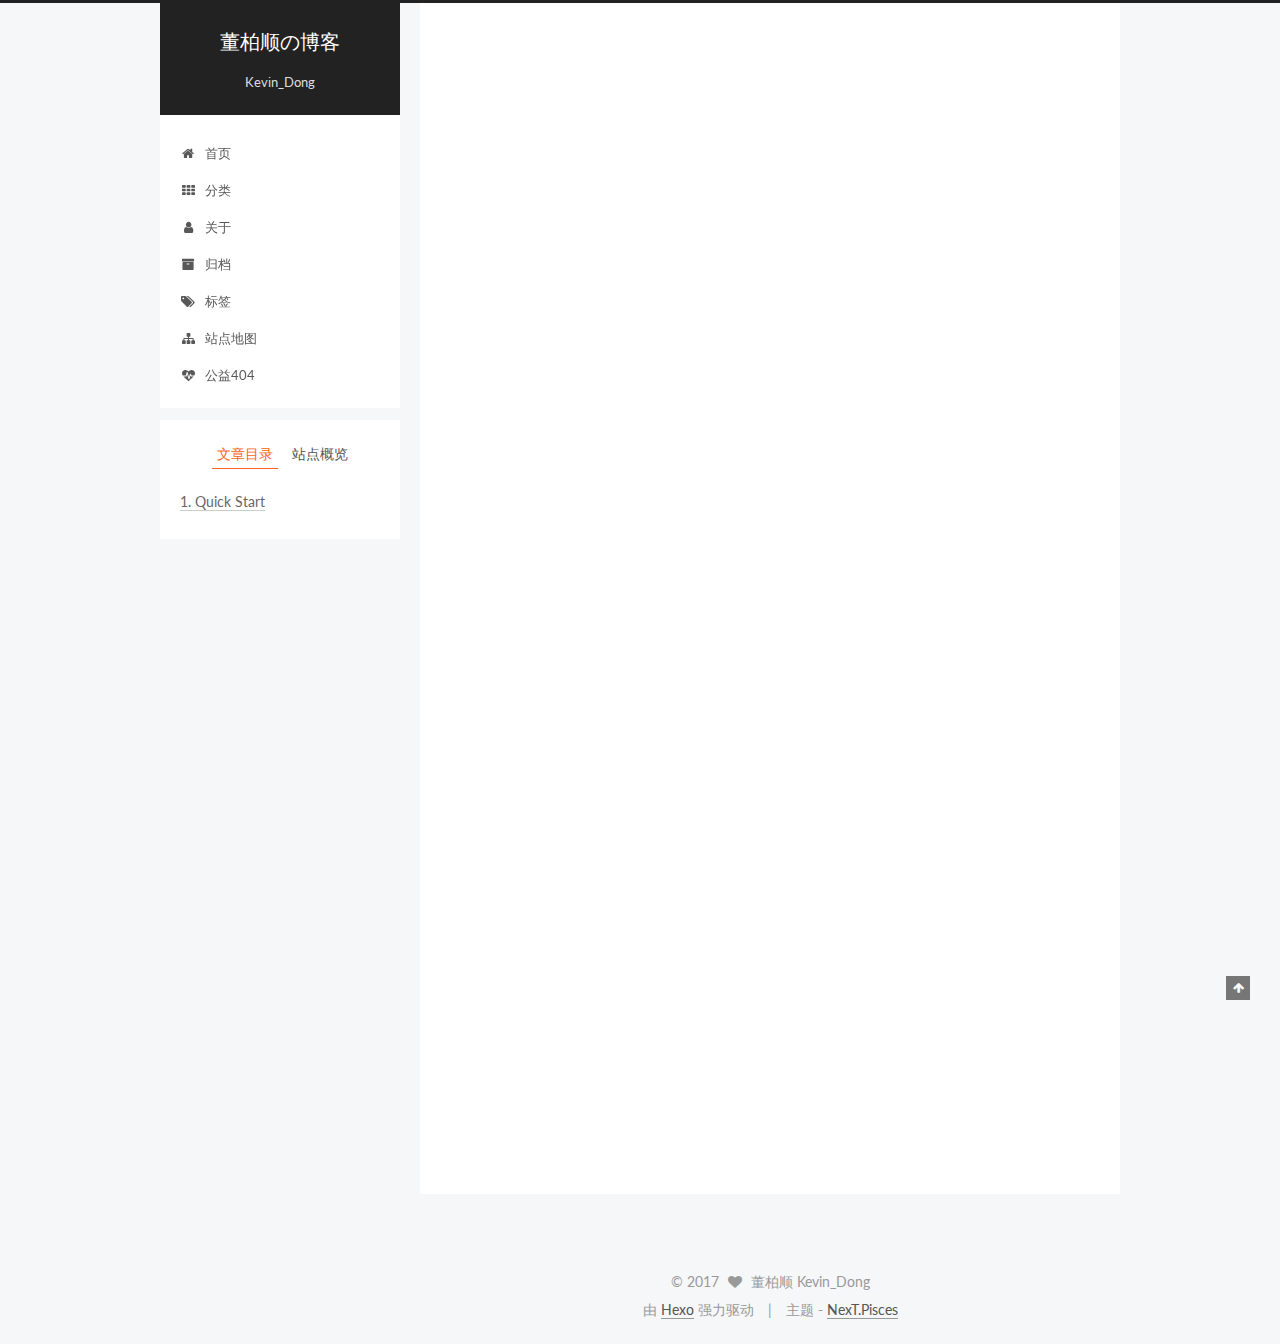
<file: 2017/07/02/hello-world/index.html>
<!doctype html>



  


<html class="theme-next pisces use-motion" lang="zh-Hans">
<head>
  <meta charset="UTF-8"/>
<meta http-equiv="X-UA-Compatible" content="IE=edge" />
<meta name="viewport" content="width=device-width, initial-scale=1, maximum-scale=1"/>









<meta http-equiv="Cache-Control" content="no-transform" />
<meta http-equiv="Cache-Control" content="no-siteapp" />















  
  
  <link href="/lib/fancybox/source/jquery.fancybox.css?v=2.1.5" rel="stylesheet" type="text/css" />




  
  
  
  

  
    
    
  

  

  

  

  

  
    
    
    <link href="//fonts.googleapis.com/css?family=Lato:300,300italic,400,400italic,700,700italic&subset=latin,latin-ext" rel="stylesheet" type="text/css">
  






<link href="/lib/font-awesome/css/font-awesome.min.css?v=4.6.2" rel="stylesheet" type="text/css" />

<link href="/css/main.css?v=5.1.1" rel="stylesheet" type="text/css" />


  <meta name="keywords" content="Hexo, NexT" />





  <link rel="alternate" href="/atom.xml" title="董柏顺の博客" type="application/atom+xml" />




  <link rel="shortcut icon" type="image/x-icon" href="/favicon.ico?v=5.1.1" />






<meta name="description" content="Welcome to Hexo! This is your very first post. Check documentation for more info. If you get any problems when using Hexo, you can find the answer in troubleshooting or you can ask me on GitHub. Quick">
<meta property="og:type" content="article">
<meta property="og:title" content="Hello World">
<meta property="og:url" content="http://yoursite.com/2017/07/02/hello-world/index.html">
<meta property="og:site_name" content="董柏顺の博客">
<meta property="og:description" content="Welcome to Hexo! This is your very first post. Check documentation for more info. If you get any problems when using Hexo, you can find the answer in troubleshooting or you can ask me on GitHub. Quick">
<meta property="og:updated_time" content="2017-07-02T10:56:24.173Z">
<meta name="twitter:card" content="summary">
<meta name="twitter:title" content="Hello World">
<meta name="twitter:description" content="Welcome to Hexo! This is your very first post. Check documentation for more info. If you get any problems when using Hexo, you can find the answer in troubleshooting or you can ask me on GitHub. Quick">



<script type="text/javascript" id="hexo.configurations">
  var NexT = window.NexT || {};
  var CONFIG = {
    root: '/',
    scheme: 'Pisces',
    sidebar: {"position":"left","display":"always","offset":12,"offset_float":0,"b2t":false,"scrollpercent":false},
    fancybox: true,
    motion: true,
    duoshuo: {
      userId: '0',
      author: '博主'
    },
    algolia: {
      applicationID: '',
      apiKey: '',
      indexName: '',
      hits: {"per_page":10},
      labels: {"input_placeholder":"Search for Posts","hits_empty":"We didn't find any results for the search: ${query}","hits_stats":"${hits} results found in ${time} ms"}
    }
  };
</script>



  <link rel="canonical" href="http://yoursite.com/2017/07/02/hello-world/"/>





  <title>Hello World | 董柏顺の博客</title>
  














</head>

<body itemscope itemtype="http://schema.org/WebPage" lang="zh-Hans">

  
  
    
  

  <div class="container sidebar-position-left page-post-detail ">
    <div class="headband"></div>

    <header id="header" class="header" itemscope itemtype="http://schema.org/WPHeader">
      <div class="header-inner"><div class="site-brand-wrapper">
  <div class="site-meta ">
    

    <div class="custom-logo-site-title">
      <a href="/"  class="brand" rel="start">
        <span class="logo-line-before"><i></i></span>
        <span class="site-title">董柏顺の博客</span>
        <span class="logo-line-after"><i></i></span>
      </a>
    </div>
      
        <p class="site-subtitle">Kevin_Dong</p>
      
  </div>

  <div class="site-nav-toggle">
    <button>
      <span class="btn-bar"></span>
      <span class="btn-bar"></span>
      <span class="btn-bar"></span>
    </button>
  </div>
</div>

<nav class="site-nav">
  

  
    <ul id="menu" class="menu">
      
        
        <li class="menu-item menu-item-home">
          <a href="/" rel="section">
            
              <i class="menu-item-icon fa fa-fw fa-home"></i> <br />
            
            首页
          </a>
        </li>
      
        
        <li class="menu-item menu-item-categories">
          <a href="/categories/" rel="section">
            
              <i class="menu-item-icon fa fa-fw fa-th"></i> <br />
            
            分类
          </a>
        </li>
      
        
        <li class="menu-item menu-item-about">
          <a href="/about/" rel="section">
            
              <i class="menu-item-icon fa fa-fw fa-user"></i> <br />
            
            关于
          </a>
        </li>
      
        
        <li class="menu-item menu-item-archives">
          <a href="/archives/" rel="section">
            
              <i class="menu-item-icon fa fa-fw fa-archive"></i> <br />
            
            归档
          </a>
        </li>
      
        
        <li class="menu-item menu-item-tags">
          <a href="/tags/" rel="section">
            
              <i class="menu-item-icon fa fa-fw fa-tags"></i> <br />
            
            标签
          </a>
        </li>
      
        
        <li class="menu-item menu-item-sitemap">
          <a href="/sitemap.xml" rel="section">
            
              <i class="menu-item-icon fa fa-fw fa-sitemap"></i> <br />
            
            站点地图
          </a>
        </li>
      
        
        <li class="menu-item menu-item-commonweal">
          <a href="/404.html" rel="section">
            
              <i class="menu-item-icon fa fa-fw fa-heartbeat"></i> <br />
            
            公益404
          </a>
        </li>
      

      
    </ul>
  

  
</nav>



 </div>
    </header>

    <main id="main" class="main">
      <div class="main-inner">
        <div class="content-wrap">
          <div id="content" class="content">
            

  <div id="posts" class="posts-expand">
    

  

  
  
  

  <article class="post post-type-normal " itemscope itemtype="http://schema.org/Article">
    <link itemprop="mainEntityOfPage" href="http://yoursite.com/2017/07/02/hello-world/">

    <span hidden itemprop="author" itemscope itemtype="http://schema.org/Person">
      <meta itemprop="name" content="董柏顺 Kevin_Dong">
      <meta itemprop="description" content="">
      <meta itemprop="image" content="/images/avatar.gif">
    </span>

    <span hidden itemprop="publisher" itemscope itemtype="http://schema.org/Organization">
      <meta itemprop="name" content="董柏顺の博客">
    </span>

    
      <header class="post-header">

        
        
          <h1 class="post-title" itemprop="name headline">Hello World</h1>
        

        <div class="post-meta">
          <span class="post-time">
            
              <span class="post-meta-item-icon">
                <i class="fa fa-calendar-o"></i>
              </span>
              
                <span class="post-meta-item-text">发表于</span>
              
              <time title="创建于" itemprop="dateCreated datePublished" datetime="2017-07-02T19:18:09+08:00">
                2017-07-02
              </time>
            

            

            
          </span>

          

          
            
          

          
          

          

          

          

        </div>
      </header>
    

    <div class="post-body" itemprop="articleBody">

      
      

      
        <p>Welcome to <a href="https://hexo.io/" target="_blank" rel="external">Hexo</a>! This is your very first post. Check <a href="https://hexo.io/docs/" target="_blank" rel="external">documentation</a> for more info. If you get any problems when using Hexo, you can find the answer in <a href="https://hexo.io/docs/troubleshooting.html" target="_blank" rel="external">troubleshooting</a> or you can ask me on <a href="https://github.com/hexojs/hexo/issues" target="_blank" rel="external">GitHub</a>.</p>
<h2 id="Quick-Start"><a href="#Quick-Start" class="headerlink" title="Quick Start"></a>Quick Start</h2><h3 id="Create-a-new-post"><a href="#Create-a-new-post" class="headerlink" title="Create a new post"></a>Create a new post</h3><figure class="highlight bash"><table><tr><td class="gutter"><pre><div class="line">1</div></pre></td><td class="code"><pre><div class="line">$ hexo new <span class="string">"My New Post"</span></div></pre></td></tr></table></figure>
<p>More info: <a href="https://hexo.io/docs/writing.html" target="_blank" rel="external">Writing</a></p>
<h3 id="Run-server"><a href="#Run-server" class="headerlink" title="Run server"></a>Run server</h3><figure class="highlight bash"><table><tr><td class="gutter"><pre><div class="line">1</div></pre></td><td class="code"><pre><div class="line">$ hexo server</div></pre></td></tr></table></figure>
<p>More info: <a href="https://hexo.io/docs/server.html" target="_blank" rel="external">Server</a></p>
<h3 id="Generate-static-files"><a href="#Generate-static-files" class="headerlink" title="Generate static files"></a>Generate static files</h3><figure class="highlight bash"><table><tr><td class="gutter"><pre><div class="line">1</div></pre></td><td class="code"><pre><div class="line">$ hexo generate</div></pre></td></tr></table></figure>
<p>More info: <a href="https://hexo.io/docs/generating.html" target="_blank" rel="external">Generating</a></p>
<h3 id="Deploy-to-remote-sites"><a href="#Deploy-to-remote-sites" class="headerlink" title="Deploy to remote sites"></a>Deploy to remote sites</h3><figure class="highlight bash"><table><tr><td class="gutter"><pre><div class="line">1</div></pre></td><td class="code"><pre><div class="line">$ hexo deploy</div></pre></td></tr></table></figure>
<p>More info: <a href="https://hexo.io/docs/deployment.html" target="_blank" rel="external">Deployment</a></p>

      
    </div>

    <div>
      
        

      
    </div>

    <div>
      
        

      
    </div>

    <div>
      
        

      
    </div>

    <footer class="post-footer">
      

      
      
      

      
        <div class="post-nav">
          <div class="post-nav-next post-nav-item">
            
          </div>

          <span class="post-nav-divider"></span>

          <div class="post-nav-prev post-nav-item">
            
              <a href="/2017/07/03/博客开通/" rel="prev" title="博客开通">
                博客开通 <i class="fa fa-chevron-right"></i>
              </a>
            
          </div>
        </div>
      

      
      
    </footer>
  </article>



    <div class="post-spread">
      
    </div>
  </div>


          </div>
          


          
  <div class="comments" id="comments">
    
  </div>


        </div>
        
          
  
  <div class="sidebar-toggle">
    <div class="sidebar-toggle-line-wrap">
      <span class="sidebar-toggle-line sidebar-toggle-line-first"></span>
      <span class="sidebar-toggle-line sidebar-toggle-line-middle"></span>
      <span class="sidebar-toggle-line sidebar-toggle-line-last"></span>
    </div>
  </div>

  <aside id="sidebar" class="sidebar">
    <div class="sidebar-inner">

      

      
        <ul class="sidebar-nav motion-element">
          <li class="sidebar-nav-toc sidebar-nav-active" data-target="post-toc-wrap" >
            文章目录
          </li>
          <li class="sidebar-nav-overview" data-target="site-overview">
            站点概览
          </li>
        </ul>
      

      <section class="site-overview sidebar-panel">
        <div class="site-author motion-element" itemprop="author" itemscope itemtype="http://schema.org/Person">
          <img class="site-author-image" itemprop="image"
               src="/images/avatar.gif"
               alt="董柏顺 Kevin_Dong" />
          <p class="site-author-name" itemprop="name">董柏顺 Kevin_Dong</p>
           
              <p class="site-description motion-element" itemprop="description"></p>
          
        </div>
        <nav class="site-state motion-element">

          
            <div class="site-state-item site-state-posts">
              <a href="/archives/">
                <span class="site-state-item-count">2</span>
                <span class="site-state-item-name">日志</span>
              </a>
            </div>
          

          
            
            
            <div class="site-state-item site-state-categories">
              
                <span class="site-state-item-count">1</span>
                <span class="site-state-item-name">分类</span>
              
            </div>
          

          
            
            
            <div class="site-state-item site-state-tags">
              
                <span class="site-state-item-count">2</span>
                <span class="site-state-item-name">标签</span>
              
            </div>
          

        </nav>

        
          <div class="feed-link motion-element">
            <a href="/atom.xml" rel="alternate">
              <i class="fa fa-rss"></i>
              RSS
            </a>
          </div>
        

        <div class="links-of-author motion-element">
          
        </div>

        
        

        
        

        


      </section>

      
      <!--noindex-->
        <section class="post-toc-wrap motion-element sidebar-panel sidebar-panel-active">
          <div class="post-toc">

            
              
            

            
              <div class="post-toc-content"><ol class="nav"><li class="nav-item nav-level-2"><a class="nav-link" href="#Quick-Start"><span class="nav-number">1.</span> <span class="nav-text">Quick Start</span></a><ol class="nav-child"><li class="nav-item nav-level-3"><a class="nav-link" href="#Create-a-new-post"><span class="nav-number">1.1.</span> <span class="nav-text">Create a new post</span></a></li><li class="nav-item nav-level-3"><a class="nav-link" href="#Run-server"><span class="nav-number">1.2.</span> <span class="nav-text">Run server</span></a></li><li class="nav-item nav-level-3"><a class="nav-link" href="#Generate-static-files"><span class="nav-number">1.3.</span> <span class="nav-text">Generate static files</span></a></li><li class="nav-item nav-level-3"><a class="nav-link" href="#Deploy-to-remote-sites"><span class="nav-number">1.4.</span> <span class="nav-text">Deploy to remote sites</span></a></li></ol></li></ol></div>
            

          </div>
        </section>
      <!--/noindex-->
      

      

    </div>
  </aside>


        
      </div>
    </main>

    <footer id="footer" class="footer">
      <div class="footer-inner">
        <div class="copyright" >
  
  &copy; 
  <span itemprop="copyrightYear">2017</span>
  <span class="with-love">
    <i class="fa fa-heart"></i>
  </span>
  <span class="author" itemprop="copyrightHolder">董柏顺 Kevin_Dong</span>
</div>


<div class="powered-by">
  由 <a class="theme-link" href="https://hexo.io">Hexo</a> 强力驱动
</div>

<div class="theme-info">
  主题 -
  <a class="theme-link" href="https://github.com/iissnan/hexo-theme-next">
    NexT.Pisces
  </a>
</div>


        

        
      </div>
    </footer>

    
      <div class="back-to-top">
        <i class="fa fa-arrow-up"></i>
        
      </div>
    

  </div>

  

<script type="text/javascript">
  if (Object.prototype.toString.call(window.Promise) !== '[object Function]') {
    window.Promise = null;
  }
</script>









  












  
  <script type="text/javascript" src="/lib/jquery/index.js?v=2.1.3"></script>

  
  <script type="text/javascript" src="/lib/fastclick/lib/fastclick.min.js?v=1.0.6"></script>

  
  <script type="text/javascript" src="/lib/jquery_lazyload/jquery.lazyload.js?v=1.9.7"></script>

  
  <script type="text/javascript" src="/lib/velocity/velocity.min.js?v=1.2.1"></script>

  
  <script type="text/javascript" src="/lib/velocity/velocity.ui.min.js?v=1.2.1"></script>

  
  <script type="text/javascript" src="/lib/fancybox/source/jquery.fancybox.pack.js?v=2.1.5"></script>


  


  <script type="text/javascript" src="/js/src/utils.js?v=5.1.1"></script>

  <script type="text/javascript" src="/js/src/motion.js?v=5.1.1"></script>



  
  


  <script type="text/javascript" src="/js/src/affix.js?v=5.1.1"></script>

  <script type="text/javascript" src="/js/src/schemes/pisces.js?v=5.1.1"></script>



  
  <script type="text/javascript" src="/js/src/scrollspy.js?v=5.1.1"></script>
<script type="text/javascript" src="/js/src/post-details.js?v=5.1.1"></script>



  


  <script type="text/javascript" src="/js/src/bootstrap.js?v=5.1.1"></script>



  


  




	





  





  





  






  





  

  

  

  

  

  

</body>
</html>
</file>
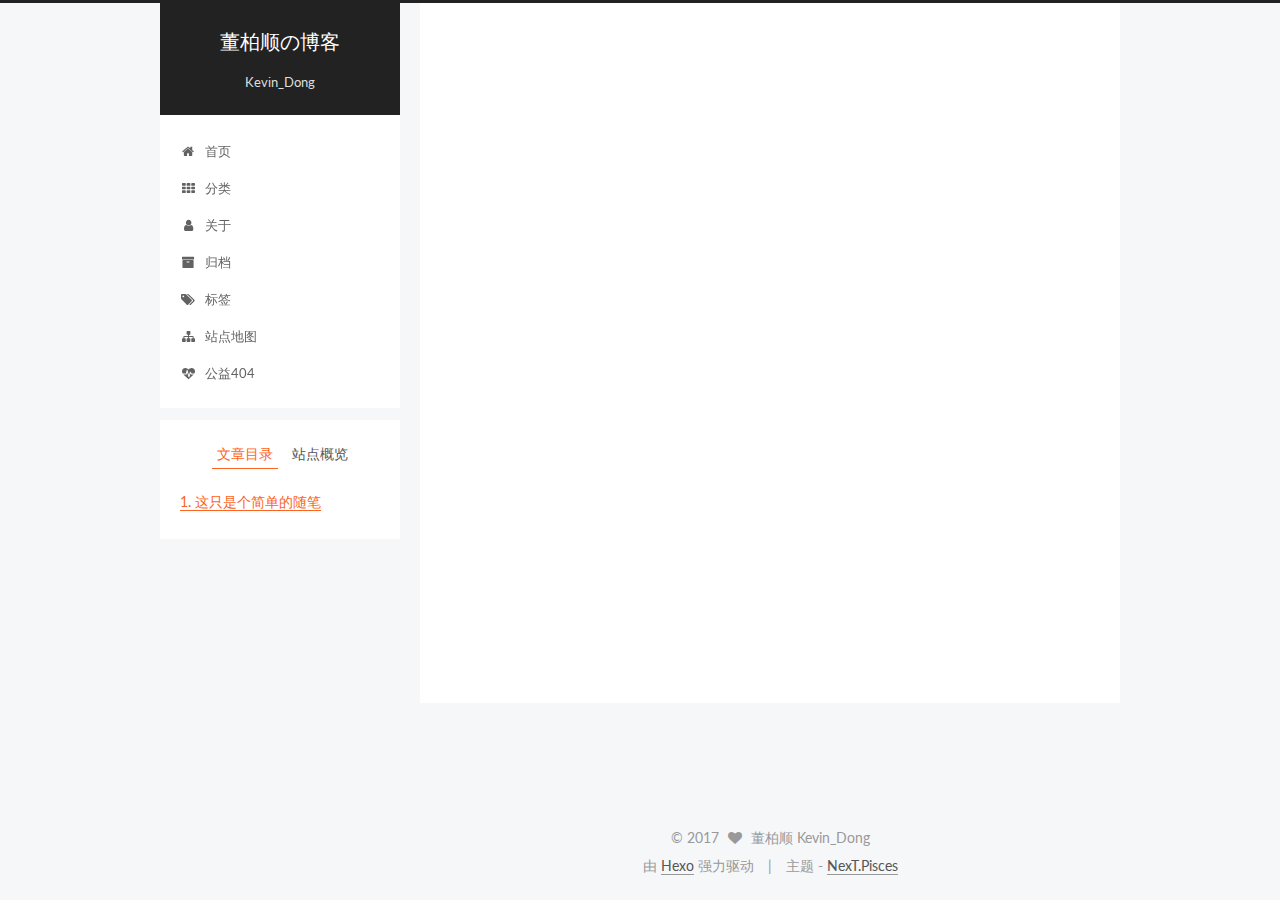
<file: 2017/07/03/博客开通/index.html>
<!doctype html>



  


<html class="theme-next pisces use-motion" lang="zh-Hans">
<head>
  <meta charset="UTF-8"/>
<meta http-equiv="X-UA-Compatible" content="IE=edge" />
<meta name="viewport" content="width=device-width, initial-scale=1, maximum-scale=1"/>









<meta http-equiv="Cache-Control" content="no-transform" />
<meta http-equiv="Cache-Control" content="no-siteapp" />















  
  
  <link href="/lib/fancybox/source/jquery.fancybox.css?v=2.1.5" rel="stylesheet" type="text/css" />




  
  
  
  

  
    
    
  

  

  

  

  

  
    
    
    <link href="//fonts.googleapis.com/css?family=Lato:300,300italic,400,400italic,700,700italic&subset=latin,latin-ext" rel="stylesheet" type="text/css">
  






<link href="/lib/font-awesome/css/font-awesome.min.css?v=4.6.2" rel="stylesheet" type="text/css" />

<link href="/css/main.css?v=5.1.1" rel="stylesheet" type="text/css" />


  <meta name="keywords" content="随笔,心得," />




  


  <link rel="alternate" href="/atom.xml" title="董柏顺の博客" type="application/atom+xml" />




  <link rel="shortcut icon" type="image/x-icon" href="/favicon.ico?v=5.1.1" />






<meta name="description" content="这只是个简单的随笔">
<meta name="keywords" content="随笔,心得">
<meta property="og:type" content="article">
<meta property="og:title" content="博客开通">
<meta property="og:url" content="http://yoursite.com/2017/07/03/博客开通/index.html">
<meta property="og:site_name" content="董柏顺の博客">
<meta property="og:description" content="这只是个简单的随笔">
<meta property="og:updated_time" content="2017-07-02T16:18:56.872Z">
<meta name="twitter:card" content="summary">
<meta name="twitter:title" content="博客开通">
<meta name="twitter:description" content="这只是个简单的随笔">



<script type="text/javascript" id="hexo.configurations">
  var NexT = window.NexT || {};
  var CONFIG = {
    root: '/',
    scheme: 'Pisces',
    sidebar: {"position":"left","display":"always","offset":12,"offset_float":0,"b2t":false,"scrollpercent":false},
    fancybox: true,
    motion: true,
    duoshuo: {
      userId: '0',
      author: '博主'
    },
    algolia: {
      applicationID: '',
      apiKey: '',
      indexName: '',
      hits: {"per_page":10},
      labels: {"input_placeholder":"Search for Posts","hits_empty":"We didn't find any results for the search: ${query}","hits_stats":"${hits} results found in ${time} ms"}
    }
  };
</script>



  <link rel="canonical" href="http://yoursite.com/2017/07/03/博客开通/"/>





  <title>博客开通 | 董柏顺の博客</title>
  














</head>

<body itemscope itemtype="http://schema.org/WebPage" lang="zh-Hans">

  
  
    
  

  <div class="container sidebar-position-left page-post-detail ">
    <div class="headband"></div>

    <header id="header" class="header" itemscope itemtype="http://schema.org/WPHeader">
      <div class="header-inner"><div class="site-brand-wrapper">
  <div class="site-meta ">
    

    <div class="custom-logo-site-title">
      <a href="/"  class="brand" rel="start">
        <span class="logo-line-before"><i></i></span>
        <span class="site-title">董柏顺の博客</span>
        <span class="logo-line-after"><i></i></span>
      </a>
    </div>
      
        <p class="site-subtitle">Kevin_Dong</p>
      
  </div>

  <div class="site-nav-toggle">
    <button>
      <span class="btn-bar"></span>
      <span class="btn-bar"></span>
      <span class="btn-bar"></span>
    </button>
  </div>
</div>

<nav class="site-nav">
  

  
    <ul id="menu" class="menu">
      
        
        <li class="menu-item menu-item-home">
          <a href="/" rel="section">
            
              <i class="menu-item-icon fa fa-fw fa-home"></i> <br />
            
            首页
          </a>
        </li>
      
        
        <li class="menu-item menu-item-categories">
          <a href="/categories/" rel="section">
            
              <i class="menu-item-icon fa fa-fw fa-th"></i> <br />
            
            分类
          </a>
        </li>
      
        
        <li class="menu-item menu-item-about">
          <a href="/about/" rel="section">
            
              <i class="menu-item-icon fa fa-fw fa-user"></i> <br />
            
            关于
          </a>
        </li>
      
        
        <li class="menu-item menu-item-archives">
          <a href="/archives/" rel="section">
            
              <i class="menu-item-icon fa fa-fw fa-archive"></i> <br />
            
            归档
          </a>
        </li>
      
        
        <li class="menu-item menu-item-tags">
          <a href="/tags/" rel="section">
            
              <i class="menu-item-icon fa fa-fw fa-tags"></i> <br />
            
            标签
          </a>
        </li>
      
        
        <li class="menu-item menu-item-sitemap">
          <a href="/sitemap.xml" rel="section">
            
              <i class="menu-item-icon fa fa-fw fa-sitemap"></i> <br />
            
            站点地图
          </a>
        </li>
      
        
        <li class="menu-item menu-item-commonweal">
          <a href="/404.html" rel="section">
            
              <i class="menu-item-icon fa fa-fw fa-heartbeat"></i> <br />
            
            公益404
          </a>
        </li>
      

      
    </ul>
  

  
</nav>



 </div>
    </header>

    <main id="main" class="main">
      <div class="main-inner">
        <div class="content-wrap">
          <div id="content" class="content">
            

  <div id="posts" class="posts-expand">
    

  

  
  
  

  <article class="post post-type-normal " itemscope itemtype="http://schema.org/Article">
    <link itemprop="mainEntityOfPage" href="http://yoursite.com/2017/07/03/博客开通/">

    <span hidden itemprop="author" itemscope itemtype="http://schema.org/Person">
      <meta itemprop="name" content="董柏顺 Kevin_Dong">
      <meta itemprop="description" content="">
      <meta itemprop="image" content="/images/avatar.gif">
    </span>

    <span hidden itemprop="publisher" itemscope itemtype="http://schema.org/Organization">
      <meta itemprop="name" content="董柏顺の博客">
    </span>

    
      <header class="post-header">

        
        
          <h1 class="post-title" itemprop="name headline">博客开通</h1>
        

        <div class="post-meta">
          <span class="post-time">
            
              <span class="post-meta-item-icon">
                <i class="fa fa-calendar-o"></i>
              </span>
              
                <span class="post-meta-item-text">发表于</span>
              
              <time title="创建于" itemprop="dateCreated datePublished" datetime="2017-07-03T00:16:24+08:00">
                2017-07-03
              </time>
            

            

            
          </span>

          
            <span class="post-category" >
            
              <span class="post-meta-divider">|</span>
            
              <span class="post-meta-item-icon">
                <i class="fa fa-folder-o"></i>
              </span>
              
                <span class="post-meta-item-text">分类于</span>
              
              
                <span itemprop="about" itemscope itemtype="http://schema.org/Thing">
                  <a href="/categories/随笔/" itemprop="url" rel="index">
                    <span itemprop="name">随笔</span>
                  </a>
                </span>

                
                
              
            </span>
          

          
            
          

          
          

          

          

          

        </div>
      </header>
    

    <div class="post-body" itemprop="articleBody">

      
      

      
        <h1 id="这只是个简单的随笔"><a href="#这只是个简单的随笔" class="headerlink" title="这只是个简单的随笔"></a>这只是个简单的随笔</h1>
      
    </div>

    <div>
      
        

      
    </div>

    <div>
      
        

      
    </div>

    <div>
      
        

      
    </div>

    <footer class="post-footer">
      
        <div class="post-tags">
          
            <a href="/tags/随笔/" rel="tag"># 随笔</a>
          
            <a href="/tags/心得/" rel="tag"># 心得</a>
          
        </div>
      

      
      
      

      
        <div class="post-nav">
          <div class="post-nav-next post-nav-item">
            
              <a href="/2017/07/02/hello-world/" rel="next" title="Hello World">
                <i class="fa fa-chevron-left"></i> Hello World
              </a>
            
          </div>

          <span class="post-nav-divider"></span>

          <div class="post-nav-prev post-nav-item">
            
          </div>
        </div>
      

      
      
    </footer>
  </article>



    <div class="post-spread">
      
    </div>
  </div>


          </div>
          


          
  <div class="comments" id="comments">
    
  </div>


        </div>
        
          
  
  <div class="sidebar-toggle">
    <div class="sidebar-toggle-line-wrap">
      <span class="sidebar-toggle-line sidebar-toggle-line-first"></span>
      <span class="sidebar-toggle-line sidebar-toggle-line-middle"></span>
      <span class="sidebar-toggle-line sidebar-toggle-line-last"></span>
    </div>
  </div>

  <aside id="sidebar" class="sidebar">
    <div class="sidebar-inner">

      

      
        <ul class="sidebar-nav motion-element">
          <li class="sidebar-nav-toc sidebar-nav-active" data-target="post-toc-wrap" >
            文章目录
          </li>
          <li class="sidebar-nav-overview" data-target="site-overview">
            站点概览
          </li>
        </ul>
      

      <section class="site-overview sidebar-panel">
        <div class="site-author motion-element" itemprop="author" itemscope itemtype="http://schema.org/Person">
          <img class="site-author-image" itemprop="image"
               src="/images/avatar.gif"
               alt="董柏顺 Kevin_Dong" />
          <p class="site-author-name" itemprop="name">董柏顺 Kevin_Dong</p>
           
              <p class="site-description motion-element" itemprop="description"></p>
          
        </div>
        <nav class="site-state motion-element">

          
            <div class="site-state-item site-state-posts">
              <a href="/archives/">
                <span class="site-state-item-count">2</span>
                <span class="site-state-item-name">日志</span>
              </a>
            </div>
          

          
            
            
            <div class="site-state-item site-state-categories">
              
                <span class="site-state-item-count">1</span>
                <span class="site-state-item-name">分类</span>
              
            </div>
          

          
            
            
            <div class="site-state-item site-state-tags">
              
                <span class="site-state-item-count">2</span>
                <span class="site-state-item-name">标签</span>
              
            </div>
          

        </nav>

        
          <div class="feed-link motion-element">
            <a href="/atom.xml" rel="alternate">
              <i class="fa fa-rss"></i>
              RSS
            </a>
          </div>
        

        <div class="links-of-author motion-element">
          
        </div>

        
        

        
        

        


      </section>

      
      <!--noindex-->
        <section class="post-toc-wrap motion-element sidebar-panel sidebar-panel-active">
          <div class="post-toc">

            
              
            

            
              <div class="post-toc-content"><ol class="nav"><li class="nav-item nav-level-1"><a class="nav-link" href="#这只是个简单的随笔"><span class="nav-number">1.</span> <span class="nav-text">这只是个简单的随笔</span></a></li></ol></div>
            

          </div>
        </section>
      <!--/noindex-->
      

      

    </div>
  </aside>


        
      </div>
    </main>

    <footer id="footer" class="footer">
      <div class="footer-inner">
        <div class="copyright" >
  
  &copy; 
  <span itemprop="copyrightYear">2017</span>
  <span class="with-love">
    <i class="fa fa-heart"></i>
  </span>
  <span class="author" itemprop="copyrightHolder">董柏顺 Kevin_Dong</span>
</div>


<div class="powered-by">
  由 <a class="theme-link" href="https://hexo.io">Hexo</a> 强力驱动
</div>

<div class="theme-info">
  主题 -
  <a class="theme-link" href="https://github.com/iissnan/hexo-theme-next">
    NexT.Pisces
  </a>
</div>


        

        
      </div>
    </footer>

    
      <div class="back-to-top">
        <i class="fa fa-arrow-up"></i>
        
      </div>
    

  </div>

  

<script type="text/javascript">
  if (Object.prototype.toString.call(window.Promise) !== '[object Function]') {
    window.Promise = null;
  }
</script>









  












  
  <script type="text/javascript" src="/lib/jquery/index.js?v=2.1.3"></script>

  
  <script type="text/javascript" src="/lib/fastclick/lib/fastclick.min.js?v=1.0.6"></script>

  
  <script type="text/javascript" src="/lib/jquery_lazyload/jquery.lazyload.js?v=1.9.7"></script>

  
  <script type="text/javascript" src="/lib/velocity/velocity.min.js?v=1.2.1"></script>

  
  <script type="text/javascript" src="/lib/velocity/velocity.ui.min.js?v=1.2.1"></script>

  
  <script type="text/javascript" src="/lib/fancybox/source/jquery.fancybox.pack.js?v=2.1.5"></script>


  


  <script type="text/javascript" src="/js/src/utils.js?v=5.1.1"></script>

  <script type="text/javascript" src="/js/src/motion.js?v=5.1.1"></script>



  
  


  <script type="text/javascript" src="/js/src/affix.js?v=5.1.1"></script>

  <script type="text/javascript" src="/js/src/schemes/pisces.js?v=5.1.1"></script>



  
  <script type="text/javascript" src="/js/src/scrollspy.js?v=5.1.1"></script>
<script type="text/javascript" src="/js/src/post-details.js?v=5.1.1"></script>



  


  <script type="text/javascript" src="/js/src/bootstrap.js?v=5.1.1"></script>



  


  




	





  





  





  






  





  

  

  

  

  

  

</body>
</html>
</file>
<file: css/main.css>
/* normalize.css v3.0.2 | MIT License | git.io/normalize */
html {
  font-family: sans-serif; /* 1 */
  -ms-text-size-adjust: 100%; /* 2 */
  -webkit-text-size-adjust: 100%; /* 2 */
}
body {
  margin: 0;
}
article,
aside,
details,
figcaption,
figure,
footer,
header,
hgroup,
main,
menu,
nav,
section,
summary {
  display: block;
}
audio,
canvas,
progress,
video {
  display: inline-block; /* 1 */
  vertical-align: baseline; /* 2 */
}
audio:not([controls]) {
  display: none;
  height: 0;
}
[hidden],
template {
  display: none;
}
a {
  background-color: transparent;
}
a:active,
a:hover {
  outline: 0;
}
abbr[title] {
  border-bottom: 1px dotted;
}
b,
strong {
  font-weight: bold;
}
dfn {
  font-style: italic;
}
h1 {
  font-size: 2em;
  margin: 0.67em 0;
}
mark {
  background: #ff0;
  color: #000;
}
small {
  font-size: 80%;
}
sub,
sup {
  font-size: 75%;
  line-height: 0;
  position: relative;
  vertical-align: baseline;
}
sup {
  top: -0.5em;
}
sub {
  bottom: -0.25em;
}
img {
  border: 0;
}
svg:not(:root) {
  overflow: hidden;
}
figure {
  margin: 1em 40px;
}
hr {
  -moz-box-sizing: content-box;
  box-sizing: content-box;
  height: 0;
}
pre {
  overflow: auto;
}
code,
kbd,
pre,
samp {
  font-family: monospace, monospace;
  font-size: 1em;
}
button,
input,
optgroup,
select,
textarea {
  color: inherit; /* 1 */
  font: inherit; /* 2 */
  margin: 0; /* 3 */
}
button {
  overflow: visible;
}
button,
select {
  text-transform: none;
}
button,
html input[type="button"],
input[type="reset"],
input[type="submit"] {
  -webkit-appearance: button; /* 2 */
  cursor: pointer; /* 3 */
}
button[disabled],
html input[disabled] {
  cursor: default;
}
button::-moz-focus-inner,
input::-moz-focus-inner {
  border: 0;
  padding: 0;
}
input {
  line-height: normal;
}
input[type="checkbox"],
input[type="radio"] {
  box-sizing: border-box; /* 1 */
  padding: 0; /* 2 */
}
input[type="number"]::-webkit-inner-spin-button,
input[type="number"]::-webkit-outer-spin-button {
  height: auto;
}
input[type="search"] {
  -webkit-appearance: textfield; /* 1 */
  -moz-box-sizing: content-box;
  -webkit-box-sizing: content-box; /* 2 */
  box-sizing: content-box;
}
input[type="search"]::-webkit-search-cancel-button,
input[type="search"]::-webkit-search-decoration {
  -webkit-appearance: none;
}
fieldset {
  border: 1px solid #c0c0c0;
  margin: 0 2px;
  padding: 0.35em 0.625em 0.75em;
}
legend {
  border: 0; /* 1 */
  padding: 0; /* 2 */
}
textarea {
  overflow: auto;
}
optgroup {
  font-weight: bold;
}
table {
  border-collapse: collapse;
  border-spacing: 0;
}
td,
th {
  padding: 0;
}
::selection {
  background: #262a30;
  color: #fff;
}
body {
  position: relative;
  font-family: 'Lato', "PingFang SC", "Microsoft YaHei", sans-serif;
  font-size: 14px;
  line-height: 2;
  color: #555;
  background: #f5f7f9;
}
@media (max-width: 767px) {
  body {
    padding-right: 0 !important;
  }
}
@media (min-width: 768px) and (max-width: 991px) {
  body {
    padding-right: 0 !important;
  }
}
@media (min-width: 1600px) {
  body {
    font-size: 16px;
  }
}
h1,
h2,
h3,
h4,
h5,
h6 {
  margin: 0;
  padding: 0;
  font-weight: bold;
  line-height: 1.5;
  font-family: 'Lato', "PingFang SC", "Microsoft YaHei", sans-serif;
}
h2,
h3,
h4,
h5,
h6 {
  margin: 20px 0 15px;
}
h1 {
  font-size: 22px;
}
@media (max-width: 767px) {
  h1 {
    font-size: 18px;
  }
}
h2 {
  font-size: 20px;
}
@media (max-width: 767px) {
  h2 {
    font-size: 16px;
  }
}
h3 {
  font-size: 18px;
}
@media (max-width: 767px) {
  h3 {
    font-size: 14px;
  }
}
h4 {
  font-size: 16px;
}
@media (max-width: 767px) {
  h4 {
    font-size: 12px;
  }
}
h5 {
  font-size: 14px;
}
@media (max-width: 767px) {
  h5 {
    font-size: 10px;
  }
}
h6 {
  font-size: 12px;
}
@media (max-width: 767px) {
  h6 {
    font-size: 8px;
  }
}
p {
  margin: 0 0 25px 0;
}
a {
  color: #555;
  text-decoration: none;
  border-bottom: 1px solid #999;
  word-wrap: break-word;
}
a:hover {
  color: #222;
  border-bottom-color: #222;
}
blockquote {
  margin: 0;
  padding: 0;
}
img {
  display: block;
  margin: auto;
  max-width: 100%;
  height: auto;
}
hr {
  margin: 40px 0;
  height: 3px;
  border: none;
  background-color: #ddd;
  background-image: repeating-linear-gradient(-45deg, #fff, #fff 4px, transparent 4px, transparent 8px);
}
blockquote {
  padding: 0 15px;
  color: #666;
  border-left: 4px solid #ddd;
}
blockquote cite::before {
  content: "-";
  padding: 0 5px;
}
dt {
  font-weight: 700;
}
dd {
  margin: 0;
  padding: 0;
}
.text-left {
  text-align: left;
}
.text-center {
  text-align: center;
}
.text-right {
  text-align: right;
}
.text-justify {
  text-align: justify;
}
.text-nowrap {
  white-space: nowrap;
}
.text-lowercase {
  text-transform: lowercase;
}
.text-uppercase {
  text-transform: uppercase;
}
.text-capitalize {
  text-transform: capitalize;
}
.center-block {
  display: block;
  margin-left: auto;
  margin-right: auto;
}
.clearfix:before,
.clearfix:after {
  content: " ";
  display: table;
}
.clearfix:after {
  clear: both;
}
.pullquote {
  width: 45%;
}
.pullquote.left {
  float: left;
  margin-left: 5px;
  margin-right: 10px;
}
.pullquote.right {
  float: right;
  margin-left: 10px;
  margin-right: 5px;
}
.affix.affix.affix {
  position: fixed;
}
.translation {
  margin-top: -20px;
  font-size: 14px;
  color: #999;
}
.scrollbar-measure {
  width: 100px;
  height: 100px;
  overflow: scroll;
  position: absolute;
  top: -9999px;
}
.use-motion .motion-element {
  opacity: 0;
}
table {
  margin: 20px 0;
  width: 100%;
  border-collapse: collapse;
  border-spacing: 0;
  border: 1px solid #ddd;
  font-size: 14px;
  table-layout: fixed;
  word-wrap: break-all;
}
table>tbody>tr:nth-of-type(odd) {
  background-color: #f9f9f9;
}
table>tbody>tr:hover {
  background-color: #f5f5f5;
}
caption,
th,
td {
  padding: 8px;
  text-align: left;
  vertical-align: middle;
  font-weight: normal;
}
th,
td {
  border-bottom: 3px solid #ddd;
  border-right: 1px solid #eee;
}
th {
  padding-bottom: 10px;
  font-weight: 700;
}
td {
  border-bottom-width: 1px;
}
html,
body {
  height: 100%;
}
.container {
  position: relative;
  min-height: 100%;
}
.header-inner {
  margin: 0 auto;
  padding: 100px 0 70px;
  width: 700px;
}
@media (min-width: 1600px) {
  .container .header-inner {
    width: 900px;
  }
}
.main {
  padding-bottom: 150px;
}
.main-inner {
  margin: 0 auto;
  width: 700px;
}
@media (min-width: 1600px) {
  .container .main-inner {
    width: 900px;
  }
}
.footer {
  position: absolute;
  left: 0;
  bottom: 0;
  width: 100%;
  min-height: 50px;
}
.footer-inner {
  box-sizing: border-box;
  margin: 20px auto;
  width: 700px;
}
@media (min-width: 1600px) {
  .container .footer-inner {
    width: 900px;
  }
}
pre,
.highlight {
  overflow: auto;
  margin: 20px 0;
  padding: 0;
  font-size: 13px;
  color: #4d4d4c;
  background: #f7f7f7;
  line-height: 1.6;
}
pre,
code {
  font-family: consolas, Menlo, "PingFang SC", "Microsoft YaHei", monospace;
}
code {
  padding: 2px 4px;
  word-wrap: break-word;
  color: #555;
  background: #eee;
  border-radius: 3px;
  font-size: 13px;
}
pre code {
  padding: 0;
  color: #4d4d4c;
  background: none;
  text-shadow: none;
}
.highlight {
  border-radius: 1px;
}
.highlight pre {
  border: none;
  margin: 0;
  padding: 10px 0;
}
.highlight table {
  margin: 0;
  width: auto;
  border: none;
}
.highlight td {
  border: none;
  padding: 0;
}
.highlight figcaption {
  font-size: 1em;
  color: #4d4d4c;
  line-height: 1em;
  margin-bottom: 1em;
}
.highlight figcaption:before,
.highlight figcaption:after {
  content: " ";
  display: table;
}
.highlight figcaption:after {
  clear: both;
}
.highlight figcaption a {
  float: right;
  color: #4d4d4c;
}
.highlight figcaption a:hover {
  border-bottom-color: #4d4d4c;
}
.highlight .gutter pre {
  padding-left: 10px;
  padding-right: 10px;
  color: #869194;
  text-align: right;
  background-color: #eff2f3;
}
.highlight .code pre {
  width: 100%;
  padding-left: 10px;
  padding-right: 10px;
  background-color: #f7f7f7;
}
.highlight .line {
  height: 20px;
}
.gutter {
  -webkit-user-select: none;
  -moz-user-select: none;
  -ms-user-select: none;
  user-select: none;
}
.gist table {
  width: auto;
}
.gist table td {
  border: none;
}
pre .deletion {
  background: #fdd;
}
pre .addition {
  background: #dfd;
}
pre .meta {
  color: #8959a8;
}
pre .comment {
  color: #8e908c;
}
pre .variable,
pre .attribute,
pre .tag,
pre .regexp,
pre .ruby .constant,
pre .xml .tag .title,
pre .xml .pi,
pre .xml .doctype,
pre .html .doctype,
pre .css .id,
pre .css .class,
pre .css .pseudo {
  color: #c82829;
}
pre .number,
pre .preprocessor,
pre .built_in,
pre .literal,
pre .params,
pre .constant,
pre .command {
  color: #f5871f;
}
pre .ruby .class .title,
pre .css .rules .attribute,
pre .string,
pre .value,
pre .inheritance,
pre .header,
pre .ruby .symbol,
pre .xml .cdata,
pre .special,
pre .number,
pre .formula {
  color: #718c00;
}
pre .title,
pre .css .hexcolor {
  color: #3e999f;
}
pre .function,
pre .python .decorator,
pre .python .title,
pre .ruby .function .title,
pre .ruby .title .keyword,
pre .perl .sub,
pre .javascript .title,
pre .coffeescript .title {
  color: #4271ae;
}
pre .keyword,
pre .javascript .function {
  color: #8959a8;
}
.full-image.full-image.full-image {
  border: none;
  max-width: 100%;
  width: auto;
  margin: 20px auto;
}
@media (min-width: 992px) {
  .full-image.full-image.full-image {
    max-width: none;
    width: 118%;
    margin: 0 -9%;
  }
}
.blockquote-center,
.page-home .post-type-quote blockquote,
.page-post-detail .post-type-quote blockquote {
  position: relative;
  margin: 40px 0;
  padding: 0;
  border-left: none;
  text-align: center;
}
.blockquote-center::before,
.page-home .post-type-quote blockquote::before,
.page-post-detail .post-type-quote blockquote::before,
.blockquote-center::after,
.page-home .post-type-quote blockquote::after,
.page-post-detail .post-type-quote blockquote::after {
  position: absolute;
  content: ' ';
  display: block;
  width: 100%;
  height: 24px;
  opacity: 0.2;
  background-repeat: no-repeat;
  background-position: 0 -6px;
  background-size: 22px 22px;
}
.blockquote-center::before,
.page-home .post-type-quote blockquote::before,
.page-post-detail .post-type-quote blockquote::before {
  top: -20px;
  background-image: url("../images/quote-l.svg");
  border-top: 1px solid #ccc;
}
.blockquote-center::after,
.page-home .post-type-quote blockquote::after,
.page-post-detail .post-type-quote blockquote::after {
  bottom: -20px;
  background-image: url("../images/quote-r.svg");
  border-bottom: 1px solid #ccc;
  background-position: 100% 8px;
}
.blockquote-center p,
.page-home .post-type-quote blockquote p,
.page-post-detail .post-type-quote blockquote p,
.blockquote-center div,
.page-home .post-type-quote blockquote div,
.page-post-detail .post-type-quote blockquote div {
  text-align: center;
}
.post .post-body .group-picture img {
  box-sizing: border-box;
  padding: 0 3px;
  border: none;
}
.post .group-picture-row {
  overflow: hidden;
  margin-top: 6px;
}
.post .group-picture-row:first-child {
  margin-top: 0;
}
.post .group-picture-column {
  float: left;
}
.page-post-detail .post-body .group-picture-column {
  float: none;
  margin-top: 10px;
  width: auto !important;
}
.page-post-detail .post-body .group-picture-column img {
  margin: 0 auto;
}
.page-archive .group-picture-container {
  overflow: hidden;
}
.page-archive .group-picture-row {
  float: left;
}
.page-archive .group-picture-row:first-child {
  margin-top: 6px;
}
.page-archive .group-picture-column {
  max-width: 150px;
  max-height: 150px;
}
.note {
  padding: 20px;
  margin: 20px 0;
  border: 1px solid #eee;
  border-left-width: 5px;
  border-radius: 3px;
}
.note h2,
.note h3,
.note h4,
.note h5,
.note h6 {
  margin-top: 0;
  margin-bottom: 5px;
  padding-top: 0 !important;
}
.note p:last-child {
  margin-bottom: 0;
}
.note code {
  border-radius: 3px;
}
.note+.note {
  margin-top: -5px;
}
.default {
  border-left-color: #777;
}
.default h2,
.default h3,
.default h4,
.default h5,
.default h6 {
  color: #777;
}
.primary {
  border-left-color: #428bca;
}
.primary h2,
.primary h3,
.primary h4,
.primary h5,
.primary h6 {
  color: #428bca;
}
.success {
  border-left-color: #5cb85c;
}
.success h2,
.success h3,
.success h4,
.success h5,
.success h6 {
  color: #5cb85c;
}
.danger {
  border-left-color: #d9534f;
}
.danger h2,
.danger h3,
.danger h4,
.danger h5,
.danger h6 {
  color: #d9534f;
}
.warning {
  border-left-color: #f0ad4e;
}
.warning h2,
.warning h3,
.warning h4,
.warning h5,
.warning h6 {
  color: #f0ad4e;
}
.info {
  border-left-color: #5bc0de;
}
.info h2,
.info h3,
.info h4,
.info h5,
.info h6 {
  color: #5bc0de;
}
.btn {
  display: inline-block;
  padding: 0 20px;
  font-size: 14px;
  color: #fff;
  background: #222;
  border: 2px solid #555;
  text-decoration: none;
  border-radius: 0;
  transition-property: background-color;
  transition-duration: 0.2s;
  transition-timing-function: ease-in-out;
  transition-delay: 0s;
}
.btn:hover,
.post-button .btn:hover {
  border-color: #222;
  color: #fff;
  background: #222;
}
.btn-bar {
  display: block;
  width: 22px;
  height: 2px;
  background: #555;
  border-radius: 1px;
}
.btn-bar+.btn-bar {
  margin-top: 4px;
}
.pagination {
  margin: 120px 0 40px;
  text-align: center;
  border-top: 1px solid #eee;
}
.page-number-basic,
.pagination .prev,
.pagination .next,
.pagination .page-number,
.pagination .space {
  display: inline-block;
  position: relative;
  top: -1px;
  margin: 0 10px;
  padding: 0 10px;
  line-height: 30px;
}
@media (max-width: 767px) {
  .page-number-basic,
  .pagination .prev,
  .pagination .next,
  .pagination .page-number,
  .pagination .space {
    margin: 0 5px;
  }
}
.pagination .prev,
.pagination .next,
.pagination .page-number {
  border-bottom: 0;
  border-top: 1px solid #eee;
  transition-property: border-color;
  transition-duration: 0.2s;
  transition-timing-function: ease-in-out;
  transition-delay: 0s;
}
.pagination .prev:hover,
.pagination .next:hover,
.pagination .page-number:hover {
  border-top-color: #222;
}
.pagination .space {
  padding: 0;
  margin: 0;
}
.pagination .prev {
  margin-left: 0;
}
.pagination .next {
  margin-right: 0;
}
.pagination .page-number.current {
  color: #fff;
  background: #ccc;
  border-top-color: #ccc;
}
@media (max-width: 767px) {
  .pagination {
    border-top: none;
  }
  .pagination .prev,
  .pagination .next,
  .pagination .page-number {
    margin-bottom: 10px;
    border-top: 0;
    border-bottom: 1px solid #eee;
  }
  .pagination .prev:hover,
  .pagination .next:hover,
  .pagination .page-number:hover {
    border-bottom-color: #222;
  }
}
.comments {
  margin: 60px 20px 0;
}
.tag-cloud {
  text-align: center;
}
.tag-cloud a {
  display: inline-block;
  margin: 10px;
}
.back-to-top {
  box-sizing: border-box;
  position: fixed;
  bottom: -100px;
  right: 30px;
  z-index: 1050;
  padding: 0 6px;
  width: 24px;
  background: #222;
  font-size: 12px;
  opacity: 0.6;
  color: #fff;
  cursor: pointer;
  text-align: center;
  -webkit-transform: translateZ(0);
  transition-property: bottom;
  transition-duration: 0.2s;
  transition-timing-function: ease-in-out;
  transition-delay: 0s;
}
@media (max-width: 767px) {
  .back-to-top {
    display: none;
  }
}
@media (min-width: 768px) and (max-width: 991px) {
  .back-to-top {
    display: none;
  }
}
.back-to-top.back-to-top-on {
  bottom: 30px;
}
.header {
  background: transparent;
}
.header-inner {
  position: relative;
}
.headband {
  height: 3px;
  background: #222;
}
.site-meta {
  margin: 0;
  text-align: center;
}
@media (max-width: 767px) {
  .site-meta {
    text-align: center;
  }
}
.brand {
  position: relative;
  display: inline-block;
  padding: 0 40px;
  color: #fff;
  background: #222;
  border-bottom: none;
}
.brand:hover {
  color: #fff;
}
.logo {
  display: inline-block;
  margin-right: 5px;
  line-height: 36px;
  vertical-align: top;
}
.site-title {
  display: inline-block;
  vertical-align: top;
  line-height: 36px;
  font-size: 20px;
  font-weight: normal;
  font-family: 'Lato', "PingFang SC", "Microsoft YaHei", sans-serif;
}
.site-subtitle {
  margin-top: 10px;
  font-size: 13px;
  color: #ddd;
}
.use-motion .brand {
  opacity: 0;
}
.use-motion .logo,
.use-motion .site-title,
.use-motion .site-subtitle {
  opacity: 0;
  position: relative;
  top: -10px;
}
.site-nav-toggle {
  display: none;
  position: absolute;
  top: 10px;
  left: 10px;
}
@media (max-width: 767px) {
  .site-nav-toggle {
    display: block;
  }
}
.site-nav-toggle button {
  margin-top: 2px;
  padding: 9px 10px;
  background: transparent;
  border: none;
}
@media (max-width: 767px) {
  .site-nav {
    display: none;
    margin: 0 -10px;
    padding: 0 10px;
    clear: both;
    border-top: 1px solid #ddd;
  }
}
@media (min-width: 768px) and (max-width: 991px) {
  .site-nav {
    display: block !important;
  }
}
@media (min-width: 992px) {
  .site-nav {
    display: block !important;
  }
}
.menu {
  margin-top: 20px;
  padding-left: 0;
  text-align: center;
}
.menu .menu-item {
  display: inline-block;
  margin: 0 10px;
  list-style: none;
}
@media screen and (max-width: 767px) {
  .menu .menu-item {
    margin-top: 10px;
  }
}
.menu .menu-item a {
  display: block;
  font-size: 13px;
  line-height: inherit;
  border-bottom: 1px solid transparent;
  transition-property: border-color;
  transition-duration: 0.2s;
  transition-timing-function: ease-in-out;
  transition-delay: 0s;
}
.menu .menu-item a:hover,
.menu-item-active a {
  border-bottom-color: #222;
}
.menu .menu-item .fa {
  margin-right: 5px;
}
.use-motion .menu-item {
  opacity: 0;
}
.post-body {
  font-family: 'Lato', "PingFang SC", "Microsoft YaHei", sans-serif;
}
@media (max-width: 767px) {
  .post-body {
    word-break: break-word;
  }
}
.post-body .fancybox img {
  display: block !important;
  margin: 0 auto;
  cursor: pointer;
  cursor: zoom-in;
  cursor: -webkit-zoom-in;
}
.post-body .image-caption,
.post-body .figure .caption {
  margin: 10px auto 15px;
  text-align: center;
  font-size: 14px;
  color: #999;
  font-weight: bold;
  line-height: 1;
}
.post-sticky-flag {
  display: inline-block;
  font-size: 16px;
  -ms-transform: rotate(30deg);
  -webkit-transform: rotate(30deg);
  -moz-transform: rotate(30deg);
  -ms-transform: rotate(30deg);
  -o-transform: rotate(30deg);
  transform: rotate(30deg);
}
.posts-expand {
  padding-top: 40px;
}
@media (max-width: 767px) {
  .posts-expand {
    margin: 0 20px;
  }
  .post-body pre {
    padding: 10px;
  }
  .post-body pre .gutter pre {
    padding-right: 10px;
  }
  .post-body .highlight {
    margin-left: 0px;
    margin-right: 0px;
    padding: 0;
  }
  .post-body .highlight .gutter pre {
    padding-right: 10px;
  }
}
@media (min-width: 992px) {
  .posts-expand .post-body {
    text-align: justify;
  }
}
.posts-expand .post-body h2,
.posts-expand .post-body h3,
.posts-expand .post-body h4,
.posts-expand .post-body h5,
.posts-expand .post-body h6 {
  padding-top: 10px;
}
.posts-expand .post-body h2 .header-anchor,
.posts-expand .post-body h3 .header-anchor,
.posts-expand .post-body h4 .header-anchor,
.posts-expand .post-body h5 .header-anchor,
.posts-expand .post-body h6 .header-anchor {
  float: right;
  margin-left: 10px;
  color: #ccc;
  border-bottom-style: none;
  visibility: hidden;
}
.posts-expand .post-body h2 .header-anchor:hover,
.posts-expand .post-body h3 .header-anchor:hover,
.posts-expand .post-body h4 .header-anchor:hover,
.posts-expand .post-body h5 .header-anchor:hover,
.posts-expand .post-body h6 .header-anchor:hover {
  color: inherit;
}
.posts-expand .post-body h2:hover .header-anchor,
.posts-expand .post-body h3:hover .header-anchor,
.posts-expand .post-body h4:hover .header-anchor,
.posts-expand .post-body h5:hover .header-anchor,
.posts-expand .post-body h6:hover .header-anchor {
  visibility: visible;
}
.posts-expand .post-body ul li {
  list-style: circle;
}
.posts-expand .post-body img {
  box-sizing: border-box;
  margin: auto;
  padding: 3px;
  border: 1px solid #ddd;
}
.posts-expand .fancybox img {
  margin: 0 auto;
}
@media (max-width: 767px) {
  .posts-collapse {
    margin: 0 20px;
  }
  .posts-collapse .post-title,
  .posts-collapse .post-meta {
    display: block;
    width: auto;
    text-align: left;
  }
}
.posts-collapse {
  position: relative;
  z-index: 1010;
  margin-left: 55px;
}
.posts-collapse::after {
  content: " ";
  position: absolute;
  top: 20px;
  left: 0;
  margin-left: -2px;
  width: 4px;
  height: 100%;
  background: #f5f5f5;
  z-index: -1;
}
@media (max-width: 767px) {
  .posts-collapse {
    margin: 0 20px;
  }
}
.posts-collapse .collection-title {
  position: relative;
  margin: 60px 0;
}
.posts-collapse .collection-title h1,
.posts-collapse .collection-title h2 {
  margin-left: 20px;
}
.posts-collapse .collection-title small {
  color: #bbb;
  margin-left: 5px;
}
.posts-collapse .collection-title::before {
  content: " ";
  position: absolute;
  left: 0;
  top: 50%;
  margin-left: -4px;
  margin-top: -4px;
  width: 8px;
  height: 8px;
  background: #bbb;
  border-radius: 50%;
}
.posts-collapse .post {
  margin: 30px 0;
}
.posts-collapse .post-header {
  position: relative;
  transition-duration: 0.2s;
  transition-timing-function: ease-in-out;
  transition-delay: 0s;
  transition-property: border;
  border-bottom: 1px dashed #ccc;
}
.posts-collapse .post-header::before {
  content: " ";
  position: absolute;
  left: 0;
  top: 12px;
  width: 6px;
  height: 6px;
  margin-left: -4px;
  background: #bbb;
  border-radius: 50%;
  border: 1px solid #fff;
  transition-duration: 0.2s;
  transition-timing-function: ease-in-out;
  transition-delay: 0s;
  transition-property: background;
}
.posts-collapse .post-header:hover {
  border-bottom-color: #666;
}
.posts-collapse .post-header:hover::before {
  background: #222;
}
.posts-collapse .post-meta {
  position: absolute;
  font-size: 12px;
  left: 20px;
  top: 5px;
}
.posts-collapse .post-comments-count {
  display: none;
}
.posts-collapse .post-title {
  margin-left: 60px;
  font-size: 16px;
  font-weight: normal;
  line-height: inherit;
}
.posts-collapse .post-title::after {
  margin-left: 3px;
  opacity: 0.6;
}
.posts-collapse .post-title a {
  color: #666;
  border-bottom: none;
}
.page-home .post-type-quote .post-header,
.page-post-detail .post-type-quote .post-header,
.page-home .post-type-quote .post-tags,
.page-post-detail .post-type-quote .post-tags {
  display: none;
}
.posts-expand .post-title {
  font-size: 26px;
  text-align: center;
  word-break: break-word;
  font-weight: 400;
}
@media (max-width: 767px) {
  .posts-expand .post-title {
    font-size: 22px;
  }
}
.posts-expand .post-title-link {
  display: inline-block;
  position: relative;
  color: #555;
  border-bottom: none;
  line-height: 1.2;
  vertical-align: top;
}
.posts-expand .post-title-link::before {
  content: "";
  position: absolute;
  width: 100%;
  height: 2px;
  bottom: 0;
  left: 0;
  background-color: #000;
  visibility: hidden;
  -webkit-transform: scaleX(0);
  -moz-transform: scaleX(0);
  -ms-transform: scaleX(0);
  -o-transform: scaleX(0);
  transform: scaleX(0);
  transition-duration: 0.2s;
  transition-timing-function: ease-in-out;
  transition-delay: 0s;
}
.posts-expand .post-title-link:hover::before {
  visibility: visible;
  -webkit-transform: scaleX(1);
  -moz-transform: scaleX(1);
  -ms-transform: scaleX(1);
  -o-transform: scaleX(1);
  transform: scaleX(1);
}
.posts-expand .post-title-link .fa {
  font-size: 16px;
}
.posts-expand .post-meta {
  margin: 3px 0 60px 0;
  color: #999;
  font-family: 'Lato', "PingFang SC", "Microsoft YaHei", sans-serif;
  font-size: 12px;
  text-align: center;
}
.posts-expand .post-meta .post-category-list {
  display: inline-block;
  margin: 0;
  padding: 3px;
}
.posts-expand .post-meta .post-category-list-link {
  color: #999;
}
.posts-expand .post-meta .post-description {
  font-size: 14px;
  margin-top: 2px;
}
.post-wordcount {
  display: inline-block;
}
.post-meta-divider {
  margin: 0 0.5em;
}
.post-meta-item-icon {
  margin-right: 3px;
}
@media (min-width: 768px) and (max-width: 991px) {
  .post-meta-item-icon {
    display: inline-block;
  }
}
@media (max-width: 767px) {
  .post-meta-item-icon {
    display: inline-block;
  }
}
@media (min-width: 768px) and (max-width: 991px) {
  .post-meta-item-text {
    display: none;
  }
}
@media (max-width: 767px) {
  .post-meta-item-text {
    display: none;
  }
}
@media (max-width: 767px) {
  .posts-expand .post-comments-count {
    display: none;
  }
}
.post-button {
  margin-top: 50px;
}
.post-button .btn {
  color: #555;
  font-size: 14px;
  background: #fff;
  border-radius: 2px;
  line-height: 2;
  margin: 0 4px 8px 4px;
}
.post-button .fa-fw {
  width: 1.285714285714286em;
  text-align: left;
}
.posts-expand .post-tags {
  margin-top: 40px;
  text-align: center;
}
.posts-expand .post-tags a {
  display: inline-block;
  margin-right: 10px;
  font-size: 13px;
}
.post-nav {
  display: table;
  margin-top: 15px;
  width: 100%;
  border-top: 1px solid #eee;
}
.post-nav-divider {
  display: table-cell;
  width: 10%;
}
.post-nav-item {
  display: table-cell;
  padding: 10px 0 0 0;
  width: 45%;
  vertical-align: top;
}
.post-nav-item a {
  position: relative;
  display: block;
  line-height: 25px;
  font-size: 14px;
  color: #555;
  border-bottom: none;
}
.post-nav-item a:hover {
  color: #222;
  border-bottom: none;
}
.post-nav-item a:active {
  top: 2px;
}
.post-nav-item .fa {
  position: absolute;
  top: 8px;
  left: 0;
  font-size: 12px;
}
.post-nav-next a {
  padding-left: 15px;
}
.post-nav-prev {
  text-align: right;
}
.post-nav-prev a {
  padding-right: 15px;
}
.post-nav-prev .fa {
  right: 0;
  left: auto;
}
.posts-expand .post-eof {
  display: block;
  margin: 80px auto 60px;
  width: 8%;
  height: 1px;
  background: #ccc;
  text-align: center;
}
.post:last-child .post-eof.post-eof.post-eof {
  display: none;
}
.post-gallery {
  display: table;
  table-layout: fixed;
  width: 100%;
  border-collapse: separate;
}
.post-gallery-row {
  display: table-row;
}
.post-gallery .post-gallery-img {
  display: table-cell;
  text-align: center;
  vertical-align: middle;
  border: none;
}
.post-gallery .post-gallery-img img {
  max-width: 100%;
  max-height: 100%;
  border: none;
}
.fancybox-close,
.fancybox-close:hover {
  border: none;
}
.sidebar {
  position: fixed;
  right: 0;
  top: 0;
  bottom: 0;
  width: 0;
  z-index: 1040;
  box-shadow: inset 0 2px 6px #000;
  background: #222;
  -webkit-transform: translateZ(0);
}
.sidebar a {
  color: #999;
  border-bottom-color: #555;
}
.sidebar a:hover {
  color: #eee;
}
@media (min-width: 768px) and (max-width: 991px) {
  .sidebar {
    display: none !important;
  }
}
@media (max-width: 767px) {
  .sidebar {
    display: none !important;
  }
}
.sidebar-inner {
  position: relative;
  padding: 20px 10px;
  color: #999;
  text-align: center;
}
.sidebar-toggle {
  position: fixed;
  right: 30px;
  bottom: 45px;
  width: 14px;
  height: 14px;
  padding: 5px;
  background: #222;
  line-height: 0;
  z-index: 1050;
  cursor: pointer;
  -webkit-transform: translateZ(0);
}
@media (min-width: 768px) and (max-width: 991px) {
  .sidebar-toggle {
    display: none;
  }
}
@media (max-width: 767px) {
  .sidebar-toggle {
    display: none;
  }
}
.sidebar-toggle-line {
  position: relative;
  display: inline-block;
  vertical-align: top;
  height: 2px;
  width: 100%;
  background: #fff;
  margin-top: 3px;
}
.sidebar-toggle-line:first-child {
  margin-top: 0;
}
.site-author-image {
  display: block;
  margin: 0 auto;
  padding: 2px;
  max-width: 120px;
  height: auto;
  border: 1px solid #eee;
}
.site-author-name {
  margin: 0;
  text-align: center;
  color: #222;
  font-weight: 600;
}
.site-description {
  margin-top: 0;
  text-align: center;
  font-size: 13px;
  color: #999;
}
.site-state {
  overflow: hidden;
  line-height: 1.4;
  white-space: nowrap;
  text-align: center;
}
.site-state-item {
  display: inline-block;
  padding: 0 15px;
  border-left: 1px solid #eee;
}
.site-state-item:first-child {
  border-left: none;
}
.site-state-item a {
  border-bottom: none;
}
.site-state-item-count {
  display: block;
  text-align: center;
  color: inherit;
  font-weight: 600;
  font-size: 16px;
}
.site-state-item-name {
  font-size: 13px;
  color: #999;
}
.feed-link {
  margin-top: 20px;
}
.feed-link a {
  display: inline-block;
  padding: 0 15px;
  color: #fc6423;
  border: 1px solid #fc6423;
  border-radius: 4px;
}
.feed-link a i {
  color: #fc6423;
  font-size: 14px;
}
.feed-link a:hover {
  color: #fff;
  background: #fc6423;
}
.feed-link a:hover i {
  color: #fff;
}
.links-of-author {
  margin-top: 20px;
}
.links-of-author a {
  display: inline-block;
  vertical-align: middle;
  margin-right: 10px;
  margin-bottom: 10px;
  border-bottom-color: #555;
  font-size: 13px;
}
.links-of-author a:before {
  display: inline-block;
  vertical-align: middle;
  margin-right: 3px;
  content: " ";
  width: 4px;
  height: 4px;
  border-radius: 50%;
  background: #3d8c67;
}
.links-of-blogroll {
  font-size: 13px;
}
.links-of-blogroll-title {
  margin-top: 20px;
  font-size: 14px;
  font-weight: 600;
}
.links-of-blogroll-list {
  margin: 0;
  padding: 0;
  list-style: none;
}
.links-of-blogroll-item {
  padding: 2px 10px;
}
.sidebar-nav {
  margin: 0 0 20px;
  padding-left: 0;
}
.sidebar-nav li {
  display: inline-block;
  cursor: pointer;
  border-bottom: 1px solid transparent;
  font-size: 14px;
  color: #555;
}
.sidebar-nav li:hover {
  color: #fc6423;
}
.page-post-detail .sidebar-nav-toc {
  padding: 0 5px;
}
.page-post-detail .sidebar-nav-overview {
  margin-left: 10px;
}
.sidebar-nav .sidebar-nav-active {
  color: #fc6423;
  border-bottom-color: #fc6423;
}
.sidebar-nav .sidebar-nav-active:hover {
  color: #fc6423;
}
.sidebar-panel {
  display: none;
}
.sidebar-panel-active {
  display: block;
}
.post-toc-empty {
  font-size: 14px;
  color: #666;
}
.post-toc-wrap {
  overflow: hidden;
}
.post-toc {
  overflow: auto;
}
.post-toc ol {
  margin: 0;
  padding: 0 2px 5px 10px;
  text-align: left;
  list-style: none;
  font-size: 14px;
}
.post-toc ol > ol {
  padding-left: 0;
}
.post-toc ol a {
  transition-duration: 0.2s;
  transition-timing-function: ease-in-out;
  transition-delay: 0s;
  transition-property: all;
  color: #666;
  border-bottom-color: #ccc;
}
.post-toc ol a:hover {
  color: #000;
  border-bottom-color: #000;
}
.post-toc .nav-item {
  overflow: hidden;
  text-overflow: ellipsis;
  white-space: nowrap;
  line-height: 1.8;
}
.post-toc .nav .nav-child {
  display: none;
}
.post-toc .nav .active > .nav-child {
  display: block;
}
.post-toc .nav .active-current > .nav-child {
  display: block;
}
.post-toc .nav .active-current > .nav-child > .nav-item {
  display: block;
}
.post-toc .nav .active > a {
  color: #fc6423;
  border-bottom-color: #fc6423;
}
.post-toc .nav .active-current > a {
  color: #fc6423;
}
.post-toc .nav .active-current > a:hover {
  color: #fc6423;
}
.footer {
  font-size: 14px;
  color: #999;
}
.footer img {
  border: none;
}
.footer-inner {
  text-align: center;
}
.with-love {
  display: inline-block;
  margin: 0 5px;
}
.powered-by,
.theme-info {
  display: inline-block;
}
.powered-by {
  margin-right: 10px;
}
.powered-by::after {
  content: "|";
  padding-left: 10px;
}
.cc-license {
  margin-top: 10px;
  text-align: center;
}
.cc-license .cc-opacity {
  opacity: 0.7;
  border-bottom: none;
}
.cc-license .cc-opacity:hover {
  opacity: 0.9;
}
.cc-license img {
  display: inline-block;
}
.theme-next #ds-thread #ds-reset {
  color: #555;
}
.theme-next #ds-thread #ds-reset .ds-replybox {
  margin-bottom: 30px;
}
.theme-next #ds-thread #ds-reset .ds-replybox .ds-avatar,
.theme-next #ds-reset .ds-avatar img {
  box-shadow: none;
}
.theme-next #ds-thread #ds-reset .ds-textarea-wrapper {
  border-color: #c7d4e1;
  background: none;
  border-top-right-radius: 3px;
  border-top-left-radius: 3px;
}
.theme-next #ds-thread #ds-reset .ds-textarea-wrapper textarea {
  height: 60px;
}
.theme-next #ds-reset .ds-rounded-top {
  border-radius: 0;
}
.theme-next #ds-thread #ds-reset .ds-post-toolbar {
  box-sizing: border-box;
  border: 1px solid #c7d4e1;
  background: #f6f8fa;
}
.theme-next #ds-thread #ds-reset .ds-post-options {
  height: 40px;
  border: none;
  background: none;
}
.theme-next #ds-thread #ds-reset .ds-toolbar-buttons {
  top: 11px;
}
.theme-next #ds-thread #ds-reset .ds-sync {
  top: 5px;
}
.theme-next #ds-thread #ds-reset .ds-post-button {
  top: 4px;
  right: 5px;
  width: 90px;
  height: 30px;
  border: 1px solid #c5ced7;
  border-radius: 3px;
  background-image: linear-gradient(#fbfbfc, #f5f7f9);
  color: #60676d;
}
.theme-next #ds-thread #ds-reset .ds-post-button:hover {
  background-position: 0 -30px;
  color: #60676d;
}
.theme-next #ds-thread #ds-reset .ds-comments-info {
  padding: 10px 0;
}
.theme-next #ds-thread #ds-reset .ds-sort {
  display: none;
}
.theme-next #ds-thread #ds-reset li.ds-tab a.ds-current {
  border: none;
  background: #f6f8fa;
  color: #60676d;
}
.theme-next #ds-thread #ds-reset li.ds-tab a.ds-current:hover {
  background-color: #e9f0f7;
  color: #60676d;
}
.theme-next #ds-thread #ds-reset li.ds-tab a {
  border-radius: 2px;
  padding: 5px;
}
.theme-next #ds-thread #ds-reset .ds-login-buttons p {
  color: #999;
  line-height: 36px;
}
.theme-next #ds-thread #ds-reset .ds-login-buttons .ds-service-list li {
  height: 28px;
}
.theme-next #ds-thread #ds-reset .ds-service-list a {
  background: none;
  padding: 5px;
  border: 1px solid;
  border-radius: 3px;
  text-align: center;
}
.theme-next #ds-thread #ds-reset .ds-service-list a:hover {
  color: #fff;
  background: #666;
}
.theme-next #ds-thread #ds-reset .ds-service-list .ds-weibo {
  color: #fc9b00;
  border-color: #fc9b00;
}
.theme-next #ds-thread #ds-reset .ds-service-list .ds-weibo:hover {
  background: #fc9b00;
}
.theme-next #ds-thread #ds-reset .ds-service-list .ds-qq {
  color: #60a3ec;
  border-color: #60a3ec;
}
.theme-next #ds-thread #ds-reset .ds-service-list .ds-qq:hover {
  background: #60a3ec;
}
.theme-next #ds-thread #ds-reset .ds-service-list .ds-renren {
  color: #2e7ac4;
  border-color: #2e7ac4;
}
.theme-next #ds-thread #ds-reset .ds-service-list .ds-renren:hover {
  background: #2e7ac4;
}
.theme-next #ds-thread #ds-reset .ds-service-list .ds-douban {
  color: #37994c;
  border-color: #37994c;
}
.theme-next #ds-thread #ds-reset .ds-service-list .ds-douban:hover {
  background: #37994c;
}
.theme-next #ds-thread #ds-reset .ds-service-list .ds-kaixin {
  color: #fef20d;
  border-color: #fef20d;
}
.theme-next #ds-thread #ds-reset .ds-service-list .ds-kaixin:hover {
  background: #fef20d;
}
.theme-next #ds-thread #ds-reset .ds-service-list .ds-netease {
  color: #f00;
  border-color: #f00;
}
.theme-next #ds-thread #ds-reset .ds-service-list .ds-netease:hover {
  background: #f00;
}
.theme-next #ds-thread #ds-reset .ds-service-list .ds-sohu {
  color: #ffcb05;
  border-color: #ffcb05;
}
.theme-next #ds-thread #ds-reset .ds-service-list .ds-sohu:hover {
  background: #ffcb05;
}
.theme-next #ds-thread #ds-reset .ds-service-list .ds-baidu {
  color: #2831e0;
  border-color: #2831e0;
}
.theme-next #ds-thread #ds-reset .ds-service-list .ds-baidu:hover {
  background: #2831e0;
}
.theme-next #ds-thread #ds-reset .ds-service-list .ds-google {
  color: #166bec;
  border-color: #166bec;
}
.theme-next #ds-thread #ds-reset .ds-service-list .ds-google:hover {
  background: #166bec;
}
.theme-next #ds-thread #ds-reset .ds-service-list .ds-weixin {
  color: #00ce0d;
  border-color: #00ce0d;
}
.theme-next #ds-thread #ds-reset .ds-service-list .ds-weixin:hover {
  background: #00ce0d;
}
.theme-next #ds-thread #ds-reset .ds-service-list .ds-more-services {
  border: none;
}
.theme-next #ds-thread #ds-reset .ds-service-list .ds-more-services:hover {
  background: none;
}
.theme-next #ds-reset .duoshuo-ua-admin {
  display: inline-block;
  color: #f00;
}
.theme-next #ds-reset .duoshuo-ua-platform,
.theme-next #ds-reset .duoshuo-ua-browser {
  color: #ccc;
}
.theme-next #ds-reset .duoshuo-ua-platform .fa,
.theme-next #ds-reset .duoshuo-ua-browser .fa {
  display: inline-block;
  margin-right: 3px;
}
.theme-next #ds-reset .duoshuo-ua-separator {
  display: inline-block;
  margin-left: 5px;
}
.theme-next .this_ua {
  background-color: #ccc !important;
  border-radius: 4px;
  padding: 0 5px !important;
  margin: 1px 1px !important;
  border: 1px solid #bbb !important;
  color: #fff;
  display: inline-block !important;
}
.theme-next .this_ua.admin {
  background-color: #d9534f !important;
  border-color: #d9534f !important;
}
.theme-next .this_ua.platform.iOS,
.theme-next .this_ua.platform.Mac,
.theme-next .this_ua.platform.Windows {
  background-color: #39b3d7 !important;
  border-color: #46b8da !important;
}
.theme-next .this_ua.platform.Linux {
  background-color: #3a3a3a !important;
  border-color: #1f1f1f !important;
}
.theme-next .this_ua.platform.Android {
  background-color: #00c47d !important;
  border-color: #01b171 !important;
}
.theme-next .this_ua.browser.Mobile,
.theme-next .this_ua.browser.Chrome {
  background-color: #5cb85c !important;
  border-color: #4cae4c !important;
}
.theme-next .this_ua.browser.Firefox {
  background-color: #f0ad4e !important;
  border-color: #eea236 !important;
}
.theme-next .this_ua.browser.Maxthon,
.theme-next .this_ua.browser.IE {
  background-color: #428bca !important;
  border-color: #357ebd !important;
}
.theme-next .this_ua.browser.baidu,
.theme-next .this_ua.browser.UCBrowser,
.theme-next .this_ua.browser.Opera {
  background-color: #d9534f !important;
  border-color: #d43f3a !important;
}
.theme-next .this_ua.browser.Android,
.theme-next .this_ua.browser.QQBrowser {
  background-color: #78ace9 !important;
  border-color: #4cae4c !important;
}
.cloud-tie-wrapper img {
  display: inline-block;
}
.cloud-tie-wrapper .total-txt {
  font-size: 1em !important;
}
.cloud-tie-join-count .join-count {
  color: #555 !important;
  font-size: inherit !important;
  margin: 0 !important;
}
.post-spread {
  margin-top: 20px;
  text-align: center;
}
.jiathis_style {
  display: inline-block;
}
.jiathis_style a {
  border: none;
}
.fa {
  font-family: FontAwesome !important;
}
.post-spread {
  margin-top: 20px;
  text-align: center;
}
.bdshare-slide-button-box a {
  border: none;
}
.bdsharebuttonbox {
  display: inline-block;
}
.bdsharebuttonbox a {
  border: none;
}
.local-search-pop-overlay {
  position: fixed;
  width: 100%;
  height: 100%;
  top: 0;
  left: 0;
  z-index: 2080;
  background-color: rgba(0,0,0,0.3);
}
.local-search-popup {
  display: none;
  position: fixed;
  top: 10%;
  left: 50%;
  margin-left: -350px;
  width: 700px;
  height: 80%;
  padding: 0;
  background: #fff;
  color: #333;
  z-index: 9999;
  border-radius: 5px;
}
@media (max-width: 767px) {
  .local-search-popup {
    padding: 0;
    top: 0;
    left: 0;
    margin: 0;
    width: 100%;
    height: 100%;
    border-radius: 0;
  }
}
.local-search-popup ul.search-result-list {
  padding: 0;
  margin: 0 5px;
}
.local-search-popup p.search-result {
  border-bottom: 1px dashed #ccc;
  padding: 5px 0;
}
.local-search-popup a.search-result-title {
  font-weight: bold;
  font-size: 16px;
}
.local-search-popup .search-keyword {
  border-bottom: 1px dashed #f00;
  font-weight: bold;
  color: #f00;
}
.local-search-popup .local-search-header {
  padding: 5px;
  height: 36px;
  background: #f5f5f5;
  border-top-left-radius: 5px;
  border-top-right-radius: 5px;
}
.local-search-popup #local-search-result {
  overflow: auto;
  position: relative;
  padding: 5px 25px;
  height: calc(100% - 55px);
}
.local-search-popup .local-search-input-wrapper {
  display: inline-block;
  width: calc(100% - 90px);
  height: 36px;
  line-height: 36px;
  padding: 0 5px;
}
.local-search-popup .local-search-input-wrapper input {
  padding: 8px 0;
  height: 20px;
  display: block;
  width: 100%;
  outline: none;
  border: none;
  background: transparent;
  vertical-align: middle;
}
.local-search-popup .search-icon,
.local-search-popup .popup-btn-close {
  display: inline-block;
  font-size: 18px;
  color: #999;
  height: 36px;
  width: 18px;
  padding-left: 10px;
  padding-right: 10px;
}
.local-search-popup .search-icon {
  float: left;
}
.local-search-popup .popup-btn-close {
  border-left: 1px solid #eee;
  float: right;
  cursor: pointer;
}
.local-search-popup #no-result {
  position: absolute;
  left: 50%;
  top: 50%;
  -webkit-transform: translate(-50%, -50%);
  -webkit-transform: translate(-50%, -50%);
  -moz-transform: translate(-50%, -50%);
  -ms-transform: translate(-50%, -50%);
  -o-transform: translate(-50%, -50%);
  transform: translate(-50%, -50%);
  color: #ccc;
}
@media (min-width: 768px) and (max-width: 991px) {
  .busuanzi-count {
    width: auto;
  }
}
@media (max-width: 767px) {
  .busuanzi-count {
    width: auto;
  }
}
.site-uv,
.site-pv,
.page-pv {
  display: inline-block;
}
.site-uv .busuanzi-value,
.site-pv .busuanzi-value,
.page-pv .busuanzi-value {
  margin: 0 5px;
}
.site-uv {
  margin-right: 10px;
}
.site-uv::after {
  content: "|";
  padding-left: 10px;
}
.use-motion .post {
  opacity: 0;
}
.page-archive .archive-page-counter {
  position: relative;
  top: 3px;
  left: 20px;
}
@media (max-width: 767px) {
  .page-archive .archive-page-counter {
    top: 5px;
  }
}
.page-archive .posts-collapse .archive-move-on {
  position: absolute;
  top: 11px;
  left: 0;
  margin-left: -6px;
  width: 10px;
  height: 10px;
  opacity: 0.5;
  background: #555;
  border: 1px solid #fff;
  border-radius: 50%;
}
.category-all-page .category-all-title {
  text-align: center;
}
.category-all-page .category-all {
  margin-top: 20px;
}
.category-all-page .category-list {
  margin: 0;
  padding: 0;
  list-style: none;
}
.category-all-page .category-list-item {
  margin: 5px 10px;
}
.category-all-page .category-list-count {
  color: #bbb;
}
.category-all-page .category-list-count:before {
  display: inline;
  content: " (";
}
.category-all-page .category-list-count:after {
  display: inline;
  content: ") ";
}
.category-all-page .category-list-child {
  padding-left: 10px;
}
#schedule ul#event-list {
  padding-left: 30px;
}
#schedule ul#event-list hr {
  margin: 20px 0 45px 0 !important;
  background: #222;
}
#schedule ul#event-list hr:after {
  display: inline-block;
  content: 'NOW';
  background: #222;
  color: #fff;
  font-weight: bold;
  text-align: right;
  padding: 0 5px;
}
#schedule ul#event-list li.event {
  margin: 20px 0px;
  background: #f9f9f9;
  padding-left: 10px;
  min-height: 40px;
}
#schedule ul#event-list li.event h2.event-summary {
  margin: 0;
  padding-bottom: 3px;
}
#schedule ul#event-list li.event h2.event-summary:before {
  display: inline-block;
  font-family: FontAwesome;
  font-size: 8px;
  content: '\f111';
  vertical-align: middle;
  margin-right: 25px;
  color: #bbb;
}
#schedule ul#event-list li.event span.event-relative-time {
  display: inline-block;
  font-size: 12px;
  font-weight: 400;
  padding-left: 12px;
  color: #bbb;
}
#schedule ul#event-list li.event span.event-details {
  display: block;
  color: #bbb;
  margin-left: 56px;
  padding-top: 3px;
  padding-bottom: 6px;
  text-indent: -24px;
  line-height: 18px;
}
#schedule ul#event-list li.event span.event-details:before {
  text-indent: 0;
  display: inline-block;
  width: 14px;
  font-family: FontAwesome;
  text-align: center;
  margin-right: 9px;
  color: #bbb;
}
#schedule ul#event-list li.event span.event-details.event-location:before {
  content: '\f041';
}
#schedule ul#event-list li.event span.event-details.event-duration:before {
  content: '\f017';
}
#schedule ul#event-list li.event-past {
  background: #fcfcfc;
}
#schedule ul#event-list li.event-past > * {
  opacity: 0.6;
}
#schedule ul#event-list li.event-past h2.event-summary {
  color: #bbb;
}
#schedule ul#event-list li.event-past h2.event-summary:before {
  color: #dfdfdf;
}
#schedule ul#event-list li.event-now {
  background: #222;
  color: #fff;
  padding: 15px 0 15px 10px;
}
#schedule ul#event-list li.event-now h2.event-summary:before {
  -webkit-transform: scale(1.2);
  -moz-transform: scale(1.2);
  -ms-transform: scale(1.2);
  -o-transform: scale(1.2);
  transform: scale(1.2);
  color: #fff;
  animation: dot-flash 1s alternate infinite ease-in-out;
}
#schedule ul#event-list li.event-now * {
  color: #fff !important;
}
@-moz-keyframes dot-flash {
  from {
    opacity: 1;
    -webkit-transform: scale(1.1);
    -moz-transform: scale(1.1);
    -ms-transform: scale(1.1);
    -o-transform: scale(1.1);
    transform: scale(1.1);
  }
  to {
    opacity: 0;
    -webkit-transform: scale(1);
    -moz-transform: scale(1);
    -ms-transform: scale(1);
    -o-transform: scale(1);
    transform: scale(1);
  }
}
@-webkit-keyframes dot-flash {
  from {
    opacity: 1;
    -webkit-transform: scale(1.1);
    -moz-transform: scale(1.1);
    -ms-transform: scale(1.1);
    -o-transform: scale(1.1);
    transform: scale(1.1);
  }
  to {
    opacity: 0;
    -webkit-transform: scale(1);
    -moz-transform: scale(1);
    -ms-transform: scale(1);
    -o-transform: scale(1);
    transform: scale(1);
  }
}
@-o-keyframes dot-flash {
  from {
    opacity: 1;
    -webkit-transform: scale(1.1);
    -moz-transform: scale(1.1);
    -ms-transform: scale(1.1);
    -o-transform: scale(1.1);
    transform: scale(1.1);
  }
  to {
    opacity: 0;
    -webkit-transform: scale(1);
    -moz-transform: scale(1);
    -ms-transform: scale(1);
    -o-transform: scale(1);
    transform: scale(1);
  }
}
@keyframes dot-flash {
  from {
    opacity: 1;
    -webkit-transform: scale(1.1);
    -moz-transform: scale(1.1);
    -ms-transform: scale(1.1);
    -o-transform: scale(1.1);
    transform: scale(1.1);
  }
  to {
    opacity: 0;
    -webkit-transform: scale(1);
    -moz-transform: scale(1);
    -ms-transform: scale(1);
    -o-transform: scale(1);
    transform: scale(1);
  }
}
.page-post-detail .sidebar-toggle-line {
  background: #fc6423;
}
.page-post-detail .comments {
  overflow: hidden;
}
.header {
  position: relative;
  margin: 0 auto;
  width: 960px;
}
@media (min-width: 768px) and (max-width: 991px) {
  .header {
    width: auto;
  }
}
@media (max-width: 767px) {
  .header {
    width: auto;
  }
}
.header-inner {
  position: absolute;
  top: 0;
  overflow: hidden;
  padding: 0;
  width: 240px;
  background: #fff;
  box-shadow: initial;
  border-radius: initial;
}
@media (min-width: 1600px) {
  .container .header-inner {
    width: 240px;
  }
}
@media (min-width: 768px) and (max-width: 991px) {
  .header-inner {
    position: relative;
    width: auto;
    border-radius: initial;
  }
}
@media (max-width: 767px) {
  .header-inner {
    position: relative;
    width: auto;
    border-radius: initial;
  }
}
.main:before,
.main:after {
  content: " ";
  display: table;
}
.main:after {
  clear: both;
}
@media (min-width: 768px) and (max-width: 991px) {
  .main {
    padding-bottom: 100px;
  }
}
@media (max-width: 767px) {
  .main {
    padding-bottom: 100px;
  }
}
.container .main-inner {
  width: 960px;
}
@media (min-width: 768px) and (max-width: 991px) {
  .container .main-inner {
    width: auto;
  }
}
@media (max-width: 767px) {
  .container .main-inner {
    width: auto;
  }
}
.content-wrap {
  float: right;
  box-sizing: border-box;
  padding: 40px;
  width: 700px;
  background: #fff;
  min-height: 700px;
  box-shadow: initial;
  border-radius: initial;
}
@media (min-width: 768px) and (max-width: 991px) {
  .content-wrap {
    width: 100%;
    padding: 20px;
    border-radius: initial;
  }
}
@media (max-width: 767px) {
  .content-wrap {
    width: 100%;
    padding: 20px;
    min-height: auto;
    border-radius: initial;
  }
}
.sidebar {
  position: static;
  float: left;
  margin-top: 300px;
  width: 240px;
  background: #f5f7f9;
  box-shadow: none;
}
@media (min-width: 768px) and (max-width: 991px) {
  .sidebar {
    display: none;
  }
}
@media (max-width: 767px) {
  .sidebar {
    display: none;
  }
}
.sidebar-toggle {
  display: none;
}
.footer-inner {
  width: 960px;
  padding-left: 260px;
}
@media (min-width: 768px) and (max-width: 991px) {
  .footer-inner {
    width: auto;
    padding-left: 0 !important;
    padding-right: 0 !important;
  }
}
@media (max-width: 767px) {
  .footer-inner {
    width: auto;
    padding-left: 0 !important;
    padding-right: 0 !important;
  }
}
.sidebar-position-right .header-inner {
  right: 0;
}
.sidebar-position-right .content-wrap {
  float: left;
}
.sidebar-position-right .sidebar {
  float: right;
}
.sidebar-position-right .footer-inner {
  padding-left: 0;
  padding-right: 260px;
}
.site-brand-wrapper {
  position: relative;
}
.site-meta {
  padding: 20px 0;
  color: #fff;
  background: #222;
}
@media (min-width: 768px) and (max-width: 991px) {
  .site-meta {
    box-shadow: 0 0 16px rgba(0,0,0,0.5);
  }
}
@media (max-width: 767px) {
  .site-meta {
    box-shadow: 0 0 16px rgba(0,0,0,0.5);
  }
}
.brand {
  padding: 0;
  background: none;
}
.brand:hover {
  color: #fff;
}
.site-subtitle {
  margin: 10px 10px 0;
  font-weight: initial;
}
.site-search form {
  display: none;
}
.site-nav {
  border-top: none;
}
@media (min-width: 768px) and (max-width: 991px) {
  .site-nav {
    display: none !important;
  }
}
@media (min-width: 768px) and (max-width: 991px) {
  .site-nav-on {
    display: block !important;
  }
}
.menu .menu-item {
  display: block;
  margin: 0;
}
.menu .menu-item a {
  position: relative;
  box-sizing: border-box;
  padding: 5px 20px;
  text-align: left;
  line-height: inherit;
  transition-property: background-color;
  transition-duration: 0.2s;
  transition-timing-function: ease-in-out;
  transition-delay: 0s;
}
.menu .menu-item a:hover,
.menu-item-active a {
  background: #f9f9f9;
  border-bottom-color: #fff;
}
.menu .menu-item br {
  display: none;
}
.menu-item-active a:after {
  content: " ";
  position: absolute;
  top: 50%;
  margin-top: -3px;
  right: 15px;
  width: 6px;
  height: 6px;
  border-radius: 50%;
  background-color: #bbb;
}
.btn-bar {
  background-color: #fff;
}
.site-nav-toggle {
  left: 20px;
  top: 50%;
  -webkit-transform: translateY(-50%);
  -webkit-transform: translateY(-50%);
  -moz-transform: translateY(-50%);
  -ms-transform: translateY(-50%);
  -o-transform: translateY(-50%);
  transform: translateY(-50%);
}
@media (min-width: 768px) and (max-width: 991px) {
  .site-nav-toggle {
    display: block;
  }
}
.use-motion .sidebar .motion-element {
  opacity: 1;
}
.sidebar {
  display: none;
  right: auto;
  bottom: auto;
  -webkit-transform: none;
}
.sidebar-inner {
  box-sizing: border-box;
  width: 240px;
  color: #555;
  background: #fff;
  box-shadow: initial;
  border-radius: initial;
}
.sidebar-inner.affix {
  position: fixed;
  top: 0px;
}
.site-overview {
  margin: 0 2px;
  text-align: left;
}
.site-author:before,
.site-author:after {
  content: " ";
  display: table;
}
.site-author:after {
  clear: both;
}
.sidebar a {
  color: #555;
}
.sidebar a:hover {
  color: #222;
}
.links-of-author-item a:before {
  display: none;
}
.links-of-author-item a {
  border-bottom: none;
  text-decoration: underline;
}
.feed-link {
  border-top: 1px dotted #ccc;
  border-bottom: 1px dotted #ccc;
  text-align: center;
}
.feed-link a {
  display: block;
  color: #fc6423;
  border: none;
}
.feed-link a:hover {
  background: none;
  color: #e34603;
}
.feed-link a:hover i {
  color: #e34603;
}
.links-of-author:before,
.links-of-author:after {
  content: " ";
  display: table;
}
.links-of-author:after {
  clear: both;
}
.links-of-author-item {
  float: left;
  margin: 5px 0 0;
  width: 50%;
}
.links-of-author-item a {
  box-sizing: border-box;
  display: inline-block;
  margin-right: 0;
  margin-bottom: 0;
  padding: 0 5px;
  overflow: hidden;
  white-space: nowrap;
  text-overflow: ellipsis;
}
.links-of-author-item a {
  display: block;
  text-decoration: none;
}
.links-of-author-item a:hover {
  border-radius: 4px;
  background: #eee;
}
.links-of-author-item .fa {
  margin-right: 2px;
  font-size: 16px;
}
.links-of-author-item .fa-globe {
  font-size: 15px;
}
.links-of-blogroll {
  margin-top: 20px;
  padding: 3px 0 0;
  border-top: 1px dotted #ccc;
}
.links-of-blogroll-title {
  margin-top: 0;
}
.links-of-blogroll-item {
  padding: 0;
}
.links-of-blogroll-inline:before,
.links-of-blogroll-inline:after {
  content: " ";
  display: table;
}
.links-of-blogroll-inline:after {
  clear: both;
}
.links-of-blogroll-inline .links-of-blogroll-item {
  float: left;
  margin: 5px 0 0;
  width: 50%;
}
.links-of-blogroll-inline .links-of-blogroll-item a {
  box-sizing: border-box;
  display: inline-block;
  margin-right: 0;
  margin-bottom: 0;
  padding: 0 5px;
  overflow: hidden;
  white-space: nowrap;
  text-overflow: ellipsis;
}
@media (max-width: 767px) {
  .post-body {
    text-align: justify;
  }
}
</file>
